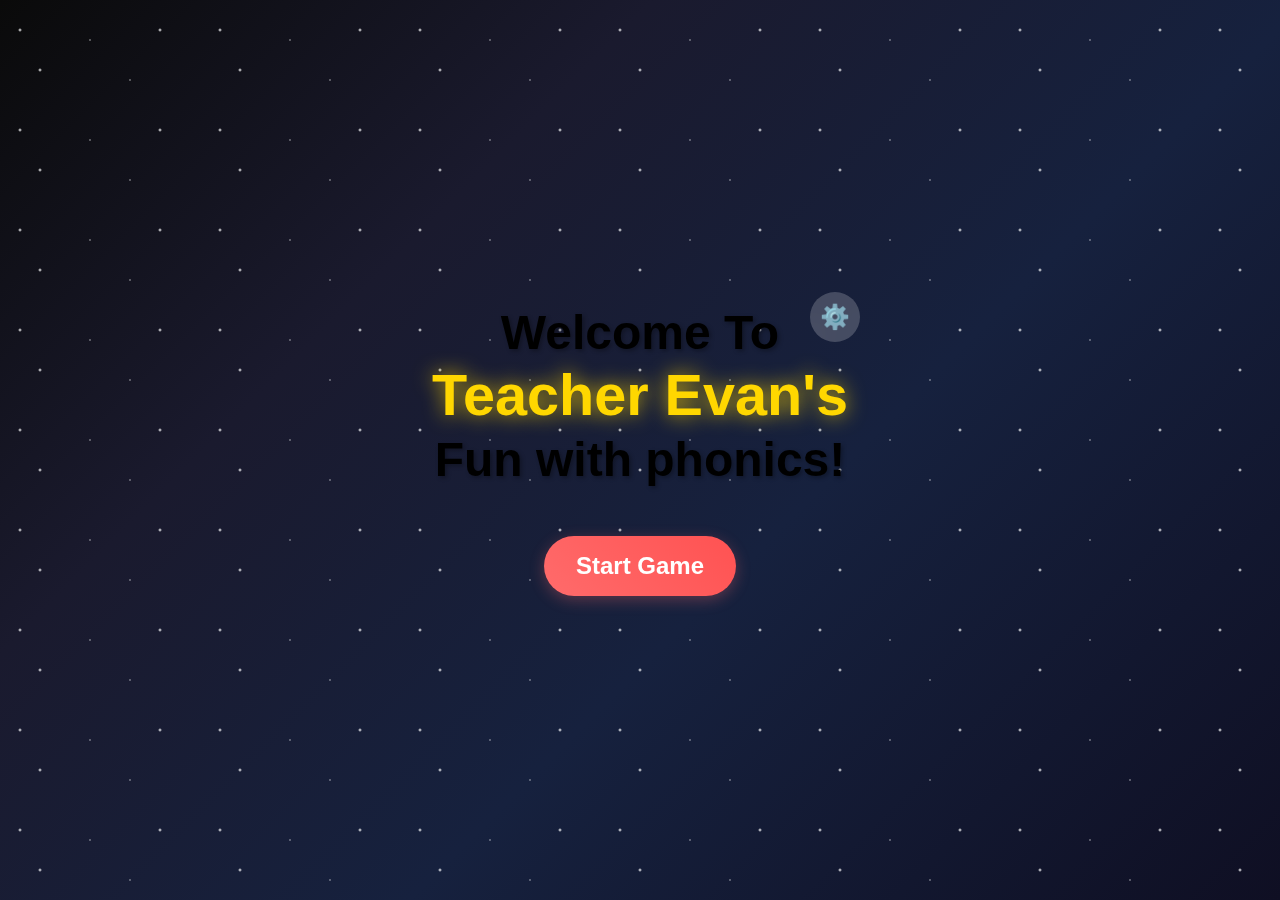
<file: index.html>
<!DOCTYPE html>
<html lang="en">
    <head>
        <meta charset="UTF-8">
        <meta name="viewport"
            content="width=device-width, initial-scale=1.0">
        <title>Phonics Fun - Learn with Teacher Evan</title>
        <meta name="description"
            content="Educational phonics game for learning letters">
        <link rel="stylesheet" href="css/styles.css">
    </head>
    <body>
        <!-- Welcome Screen -->
        <main id="welcome-screen" class="screen active">
            <div class="welcome-background">
                <div class="welcome-stars"></div>
                <div class="welcome-planets"></div>
                <div class="welcome-asteroids"></div>
            </div>
            <div class="welcome-container">
                <h1 id="welcome-title" class="pulsating-text">
                    <span class="welcome-to">Welcome To</span>
                    <span id="teacher-evan" class="teacher-name">Teacher
                        Evan's</span>
                    <span class="fun-with">Fun with phonics!</span>
                </h1>
                <button id="start-game-btn" class="primary-button">Start
                    Game</button>
                <div class="settings-container">
                    <button id="settings-btn"
                        class="settings-button">⚙️</button>
                </div>
            </div>
        </main>

        <!-- Level Select Screen -->
        <main id="level-select-screen" class="screen">
            <div class="level-select-container">
                <h2 class="level-select-heading">Select a letter to play
                    with!</h2>
                <div class="letter-grid" id="letter-grid">
                    <!-- Letters A-Z will be generated dynamically -->
                    <button class="letter" data-letter="A">A</button>
                    <button class="letter" data-letter="B">B</button>
                </div>
            </div>
        </main>

        <!-- Gameplay Screen -->
        <main id="gameplay-screen" class="screen">
            <div class="gameplay-container">
                <div class="galaxy-background"></div>
                <div class="game-area">
                    <div class="planets-container">
                        <!-- Planets will be generated dynamically -->
                    </div>
                    <div class="asteroids-container">
                        <!-- Asteroids will be generated dynamically -->
                    </div>
                    <div class="explosions-container">
                        <!-- Explosions will be generated dynamically -->
                    </div>
                    <div class="word-background">
                        <!-- Word images will be shown here -->
                    </div>
                </div>
                <div class="game-ui">
                    <div class="progress-bar">
                        <div class="progress-fill" id="progress-fill"></div>
                    </div>
                    <div class="score-display">
                        <span id="hits-counter">0</span> / 5 hits
                    </div>
                </div>
            </div>
        </main>

        <!-- Ready Overlay -->
        <div id="ready-overlay" class="overlay hidden">
            <div class="overlay-content">
                <h2 class="ready-text">READY??!!</h2>
                <div class="loading-spinner"></div>
            </div>
        </div>

        <!-- Settings Panel -->
        <div id="settings-panel" class="settings-panel hidden">
            <div class="settings-content">
                <h3>Settings</h3>
                <div class="setting-row">
                    <label for="music-volume">Music Volume:</label>
                    <input type="range" id="music-volume" min="0" max="100"
                        value="50" aria-label="Music volume slider">
                    <span id="music-volume-display">50%</span>
                </div>
                <div class="setting-row">
                    <label for="effects-volume">Sound Effects:</label>
                    <input type="range" id="effects-volume" min="0" max="100"
                        value="70" aria-label="Sound effects volume slider">
                    <span id="effects-volume-display">70%</span>
                </div>
                <div class="setting-row">
                    <label>Audio Priority:</label>
                    <div class="audio-priority-controls">
                        <div>
                            <input type="checkbox" id="high-priority-audio"
                                checked>
                            <label for="high-priority-audio">Learning Sounds
                                (Voice & Phoneme)</label>
                        </div>
                        <div>
                            <input type="checkbox" id="medium-priority-audio"
                                checked>
                            <label for="medium-priority-audio">Game Sounds
                                (Explosion & Celebration)</label>
                        </div>
                        <div>
                            <input type="checkbox" id="low-priority-audio">
                            <label for="low-priority-audio">Background Music
                                (2.5MB)</label>
                        </div>
                    </div>
                </div>
                <div class="setting-row">
                    <label for="voice-template-select">Voice Template:</label>
                    <select id="voice-template-select"
                        aria-label="Select voice template">
                        <option value="american-female">American Female</option>
                    </select>
                    <button id="preview-voice" class="preview-button">🔊
                        Preview</button>
                </div>
                <div class="setting-row">
                    <label>Mute All:</label>
                    <button id="mute-toggle" class="toggle-button">🔊</button>
                </div>
                <button id="close-settings" class="close-button">×</button>
            </div>
        </div>

        <!-- Coming Soon Popup -->
        <div id="coming-soon-popup" class="popup hidden">
            <div class="popup-content wood-style">
                <h3>COMING SOON!</h3>
                <button id="close-popup" class="close-button">×</button>
            </div>
        </div>

        <!-- Level Complete Popup -->
        <div id="level-complete-popup" class="popup hidden">
            <div class="popup-content celebration">
                <h2>Level Complete!</h2>
                <div class="popup-buttons">
                    <button id="next-level-btn" class="primary-button">Next
                        Level</button>
                    <button id="exit-btn" class="secondary-button">Exit</button>
                </div>
            </div>
        </div>

        <!-- Audio Elements -->
        <audio id="background-music" loop preload="auto">
            <source src="Assets/sounds/background-music.wav" type="audio/wav">
            <source src="Assets/sounds/background-music.mp3" type="audio/mpeg">
        </audio>

        <audio id="explosion-sound" preload="auto">
            <source src="Assets/sounds/explosion.wav" type="audio/wav">
            <source src="Assets/sounds/explosion.mp3" type="audio/mpeg">
        </audio>

        <audio id="phoneme-sound" preload="auto">
            <source src="Assets/sounds/phoneme-g.wav" type="audio/wav">
            <source src="Assets/sounds/phoneme-g.mp3" type="audio/mpeg">
        </audio>

        <audio id="celebration-sound" preload="auto">
            <source src="Assets/sounds/celebration.wav" type="audio/wav">
            <source src="Assets/sounds/celebration.mp3" type="audio/mpeg">
        </audio>

        <!-- Voice Messages -->
        <audio id="voice-girl" preload="auto">
            <source src="Assets/sounds/voices/american-female/voice-girl.wav"
                type="audio/wav">
            <source src="Assets/sounds/voice-girl.mp3" type="audio/mpeg">
        </audio>
        <audio id="voice-grandpa" preload="auto">
            <source src="Assets/sounds/voices/american-female/voice-grandpa.wav"
                type="audio/wav">
            <source src="Assets/sounds/voice-grandpa.mp3" type="audio/mpeg">
        </audio>

        <!-- Game scripts -->
        <script src="js/android-benq-init.js"></script>
        <script src="js/event-bus.js"></script>
        <script src="js/audio-manager.js"></script>
        <script src="js/event-manager.js"></script>
        <script src="js/collision-manager.js"></script>
        <script src="js/particles.js"></script>
        <script src="js/main.js"></script>
    </body>
</html>
</file>
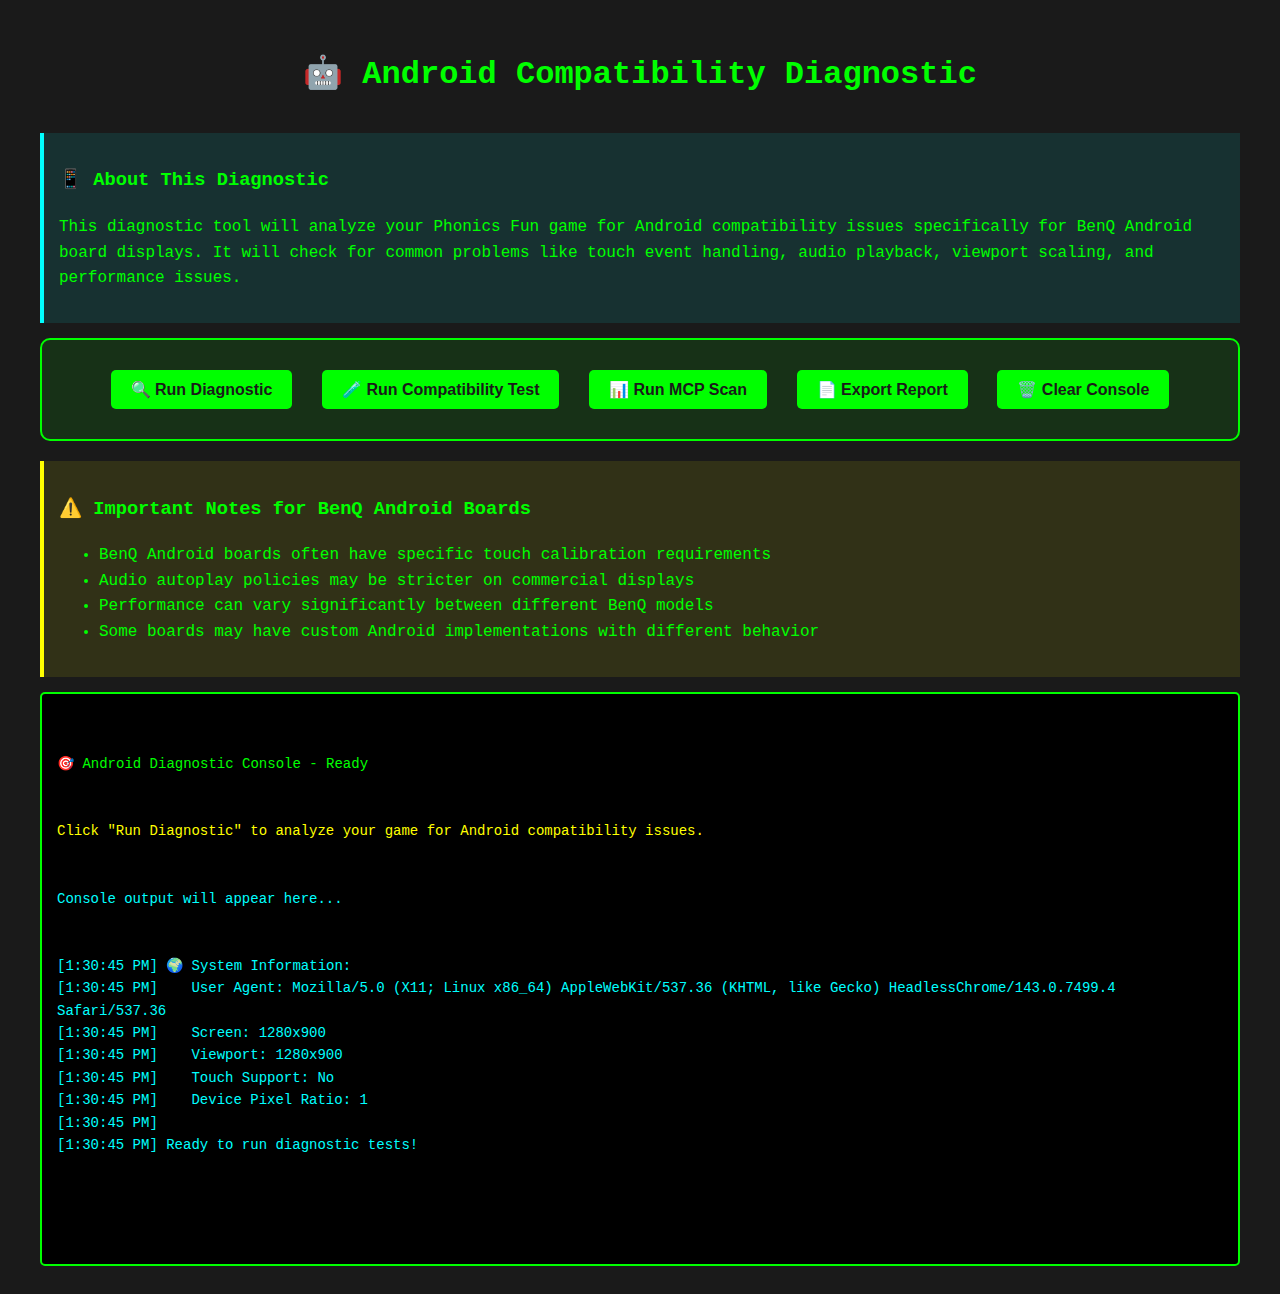
<file: android-diagnostic-runner.html>
<!DOCTYPE html>
<html lang="en">
<head>
    <meta charset="UTF-8">
    <meta name="viewport" content="width=device-width, initial-scale=1.0, user-scalable=no">
    <title>Phonics Fun - Android Diagnostic Runner</title>
    <style>
        body {
            font-family: 'Courier New', monospace;
            background: #1a1a1a;
            color: #00ff00;
            padding: 20px;
            line-height: 1.6;
        }
        
        .container {
            max-width: 1200px;
            margin: 0 auto;
        }
        
        h1 {
            color: #00ff00;
            text-align: center;
            font-size: 2rem;
            margin-bottom: 2rem;
        }
        
        .diagnostic-controls {
            background: rgba(0, 255, 0, 0.1);
            border: 2px solid #00ff00;
            border-radius: 10px;
            padding: 20px;
            margin-bottom: 20px;
            text-align: center;
        }
        
        .btn {
            background: #00ff00;
            color: #1a1a1a;
            border: none;
            padding: 10px 20px;
            margin: 10px;
            border-radius: 5px;
            cursor: pointer;
            font-size: 1rem;
            font-weight: bold;
        }
        
        .btn:hover {
            background: #00cc00;
        }
        
        .console-output {
            background: #000;
            border: 2px solid #00ff00;
            border-radius: 5px;
            padding: 15px;
            height: 60vh;
            overflow-y: auto;
            font-family: 'Courier New', monospace;
            font-size: 14px;
            white-space: pre-wrap;
        }
        
        .info {
            background: rgba(0, 255, 255, 0.1);
            border-left: 4px solid #00ffff;
            padding: 15px;
            margin: 15px 0;
        }
        
        .warning {
            background: rgba(255, 255, 0, 0.1);
            border-left: 4px solid #ffff00;
            padding: 15px;
            margin: 15px 0;
        }
        
        .error {
            background: rgba(255, 0, 0, 0.1);
            border-left: 4px solid #ff0000;
            padding: 15px;
            margin: 15px 0;
        }
    </style>
</head>
<body>
    <div class="container">
        <h1>🤖 Android Compatibility Diagnostic</h1>
        
        <div class="info">
            <h3>📱 About This Diagnostic</h3>
            <p>This diagnostic tool will analyze your Phonics Fun game for Android compatibility issues specifically for BenQ Android board displays. It will check for common problems like touch event handling, audio playback, viewport scaling, and performance issues.</p>
        </div>
        
        <div class="diagnostic-controls">
            <button class="btn" onclick="runDiagnostic()">🔍 Run Diagnostic</button>
            <button class="btn" onclick="runCompatibilityTest()">🧪 Run Compatibility Test</button>
            <button class="btn" onclick="runMCPScan()">📊 Run MCP Scan</button>
            <button class="btn" onclick="exportReport()">📄 Export Report</button>
            <button class="btn" onclick="clearConsole()">🗑️ Clear Console</button>
        </div>
        
        <div class="warning">
            <h3>⚠️ Important Notes for BenQ Android Boards</h3>
            <ul>
                <li>BenQ Android boards often have specific touch calibration requirements</li>
                <li>Audio autoplay policies may be stricter on commercial displays</li>
                <li>Performance can vary significantly between different BenQ models</li>
                <li>Some boards may have custom Android implementations with different behavior</li>
            </ul>
        </div>
        
        <div class="console-output" id="console-output">
            <div style="color: #00ff00;">🎯 Android Diagnostic Console - Ready</div>
            <div style="color: #ffff00;">Click "Run Diagnostic" to analyze your game for Android compatibility issues.</div>
            <div style="color: #00ffff;">Console output will appear here...</div>
        </div>
    </div>

    <!-- Include the diagnostic scripts -->
    <script src="js/android-diagnostic.js"></script>
    <script src="js/mcp-audio.js"></script>
    <script src="js/mcp-perf.js"></script>
    <script src="js/mcp-touch.js"></script>
    <script src="js/mcp-controller.js"></script>
    
    <script>
        let diagnosticInstance = null;
        let mcpController = null;
        let originalConsoleLog = console.log;
        let originalConsoleError = console.error;
        let originalConsoleWarn = console.warn;
        
        // Override console methods to capture output
        function setupConsoleCapture() {
            console.log = function(...args) {
                originalConsoleLog.apply(console, args);
                appendToConsole(args.join(' '), 'log');
            };
            
            console.error = function(...args) {
                originalConsoleError.apply(console, args);
                appendToConsole(args.join(' '), 'error');
            };
            
            console.warn = function(...args) {
                originalConsoleWarn.apply(console, args);
                appendToConsole(args.join(' '), 'warn');
            };
        }
        
        function appendToConsole(message, type = 'log') {
            const consoleOutput = document.getElementById('console-output');
            const timestamp = new Date().toLocaleTimeString();
            
            let color = '#00ff00';
            if (type === 'error') color = '#ff0000';
            if (type === 'warn') color = '#ffff00';
            if (type === 'info') color = '#00ffff';
            
            const messageDiv = document.createElement('div');
            messageDiv.style.color = color;
            messageDiv.textContent = `[${timestamp}] ${message}`;
            
            consoleOutput.appendChild(messageDiv);
            consoleOutput.scrollTop = consoleOutput.scrollHeight;
        }
        
        function runDiagnostic() {
            clearConsole();
            appendToConsole('🔍 Starting Android Compatibility Diagnostic...', 'info');
            
            setTimeout(() => {
                diagnosticInstance = new AndroidCompatibilityDiagnostic();
            }, 100);
        }
        
        function runCompatibilityTest() {
            const testUrl = 'android-compatibility-test.html';
            appendToConsole(`🧪 Opening compatibility test: ${testUrl}`, 'info');
            window.open(testUrl, '_blank');
        }
        
        function exportReport() {
            if (diagnosticInstance) {
                diagnosticInstance.exportDetailedReport();
                appendToConsole('📄 Detailed report exported as JSON file', 'info');
            } else if (mcpController) {
                mcpController.exportResults();
                appendToConsole('📄 MCP report exported as JSON file', 'info');
            } else {
                appendToConsole('❌ No diagnostic data available. Run diagnostic or MCP scan first.', 'error');
            }
        }
        
        function clearConsole() {
            const consoleOutput = document.getElementById('console-output');
            consoleOutput.innerHTML = '<div style="color: #00ff00;">🎯 Console cleared</div>';
        }
        
        function runMCPScan() {
            clearConsole();
            appendToConsole('📊 Starting MCP Diagnostic Scan...', 'info');
            appendToConsole('⚙️ Initializing MCP diagnostic tools...', 'info');
            
            setTimeout(async () => {
                mcpController = new MCPDiagnosticController();
                const initSuccess = mcpController.initialize();
                
                if (initSuccess) {
                    appendToConsole('✅ MCP diagnostic tools initialized successfully', 'info');
                    appendToConsole('🔍 Running comprehensive MCP scan...', 'info');
                    
                    try {
                        const results = await mcpController.startScan();
                        appendToConsole(`✅ MCP scan complete: ${results.overall.compatibilityScore}/100 (${results.overall.compatibilityRating})`, 'info');
                        
                        // Display scores
                        for (const [key, score] of Object.entries(results.overall.scores)) {
                            appendToConsole(`   ${key.toUpperCase()}: ${score}/100`, 'info');
                        }
                        
                        // Display top recommendations
                        appendToConsole('📋 Top Recommendations:', 'info');
                        results.overall.recommendations
                            .filter(rec => rec.severity === 'critical' || rec.severity === 'high')
                            .slice(0, 3)
                            .forEach(rec => {
                                appendToConsole(`   ${rec.severity.toUpperCase()}: ${rec.message}`, rec.severity === 'critical' ? 'error' : 'warn');
                                appendToConsole(`   Solution: ${rec.solution}`, 'info');
                            });
                        
                        // Create visual report
                        const reportContainer = document.createElement('div');
                        reportContainer.className = 'report-container';
                        document.body.appendChild(reportContainer);
                        
                        mcpController.createVisualReport(reportContainer);
                        appendToConsole('📊 Visual report created below console', 'info');
                        
                    } catch (error) {
                        appendToConsole(`❌ MCP scan failed: ${error.message}`, 'error');
                    }
                } else {
                    appendToConsole('❌ Failed to initialize MCP diagnostic tools', 'error');
                }
            }, 100);
        }
        
        // Initialize console capture
        setupConsoleCapture();
        
        // Add some initial system info
        window.addEventListener('load', () => {
            appendToConsole('🌍 System Information:', 'info');
            appendToConsole(`   User Agent: ${navigator.userAgent}`, 'info');
            appendToConsole(`   Screen: ${screen.width}x${screen.height}`, 'info');
            appendToConsole(`   Viewport: ${window.innerWidth}x${window.innerHeight}`, 'info');
            appendToConsole(`   Touch Support: ${('ontouchstart' in window) ? 'Yes' : 'No'}`, 'info');
            appendToConsole(`   Device Pixel Ratio: ${window.devicePixelRatio || 1}`, 'info');
            appendToConsole('', 'info');
            appendToConsole('Ready to run diagnostic tests!', 'info');
        });
    </script>
</body>
</html>
</file>
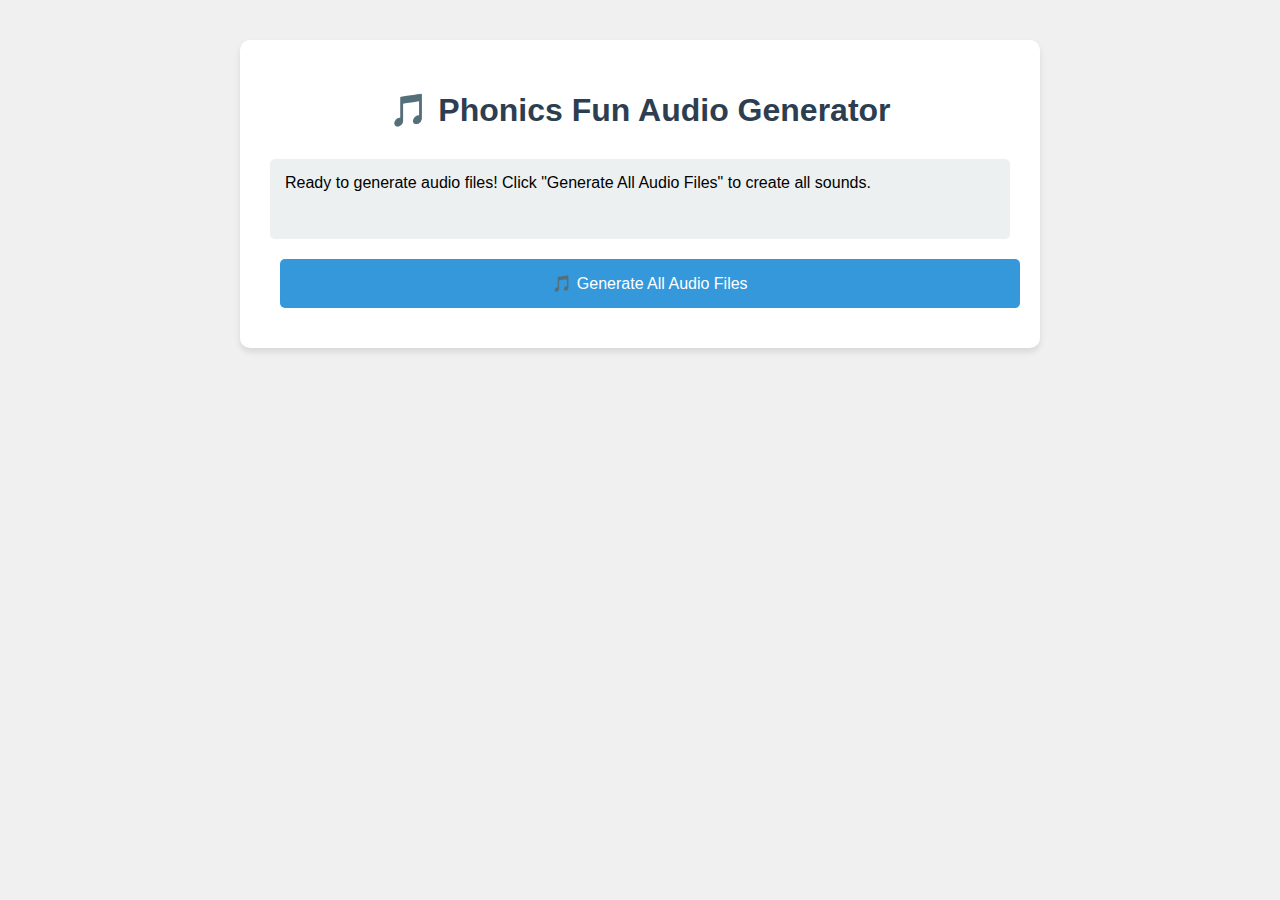
<file: generate-audio.html>
<!DOCTYPE html>
<html lang="en">
<head>
    <meta charset="UTF-8">
    <meta name="viewport" content="width=device-width, initial-scale=1.0">
    <title>Phonics Fun - Audio Generator</title>
    <style>
        body {
            font-family: Arial, sans-serif;
            max-width: 800px;
            margin: 20px auto;
            padding: 20px;
            background: #f0f0f0;
        }
        .container {
            background: white;
            padding: 30px;
            border-radius: 10px;
            box-shadow: 0 4px 6px rgba(0,0,0,0.1);
        }
        h1 {
            color: #2c3e50;
            text-align: center;
            margin-bottom: 30px;
        }
        .generate-btn {
            background: #3498db;
            color: white;
            padding: 15px 30px;
            border: none;
            border-radius: 5px;
            cursor: pointer;
            font-size: 16px;
            margin: 10px;
            display: block;
            width: 100%;
        }
        .generate-btn:hover {
            background: #2980b9;
        }
        .status {
            margin: 20px 0;
            padding: 15px;
            border-radius: 5px;
            background: #ecf0f1;
            min-height: 50px;
        }
        .success {
            background: #d5f4e6;
            color: #27ae60;
        }
        .error {
            background: #fadbd8;
            color: #e74c3c;
        }
        .progress {
            background: #fff3cd;
            color: #856404;
        }
        audio {
            width: 100%;
            margin: 10px 0;
        }
        .audio-controls {
            margin: 20px 0;
        }
        .download-section {
            margin: 20px 0;
            padding: 15px;
            background: #f8f9fa;
            border-radius: 5px;
        }
    </style>
</head>
<body>
    <div class="container">
        <h1>🎵 Phonics Fun Audio Generator</h1>
        
        <div class="status" id="status">
            Ready to generate audio files! Click "Generate All Audio Files" to create all sounds.
        </div>
        
        <button class="generate-btn" onclick="generateAllAudioFiles()">
            🎵 Generate All Audio Files
        </button>
        
        <div class="audio-controls" id="audioControls" style="display: none;">
            <h3>Generated Audio Files:</h3>
            <div id="audioList"></div>
        </div>
        
        <div class="download-section" id="downloadSection" style="display: none;">
            <h3>Download Instructions:</h3>
            <p>1. Right-click on each audio player above and select "Save audio as..."</p>
            <p>2. Save the files to: <strong>assets/sounds/</strong></p>
            <p>3. Use the exact filenames shown</p>
        </div>
    </div>

    <script>
        let audioContext;
        let generatedAudioFiles = [];
        
        function initAudioContext() {
            if (!audioContext) {
                audioContext = new (window.AudioContext || window.webkitAudioContext)();
            }
            return audioContext;
        }
        
        function updateStatus(message, type = 'progress') {
            const statusDiv = document.getElementById('status');
            statusDiv.textContent = message;
            statusDiv.className = `status ${type}`;
        }
        
        function createAudioElement(buffer, filename, description) {
            const audioList = document.getElementById('audioList');
            
            // Convert buffer to blob
            const blob = bufferToBlob(buffer);
            const url = URL.createObjectURL(blob);
            
            const audioContainer = document.createElement('div');
            audioContainer.innerHTML = `
                <h4>${description}</h4>
                <p><strong>Filename:</strong> ${filename}</p>
                <audio controls>
                    <source src="${url}" type="audio/wav">
                    Your browser does not support the audio element.
                </audio>
            `;
            
            audioList.appendChild(audioContainer);
            
            // Store for cleanup
            generatedAudioFiles.push({ url, filename, description });
        }
        
        function bufferToBlob(buffer) {
            const length = buffer.length;
            const arrayBuffer = new ArrayBuffer(44 + length * 2);
            const view = new DataView(arrayBuffer);
            
            // WAV header
            const writeString = (offset, string) => {
                for (let i = 0; i < string.length; i++) {
                    view.setUint8(offset + i, string.charCodeAt(i));
                }
            };
            
            writeString(0, 'RIFF');
            view.setUint32(4, 36 + length * 2, true);
            writeString(8, 'WAVE');
            writeString(12, 'fmt ');
            view.setUint32(16, 16, true);
            view.setUint16(20, 1, true);
            view.setUint16(22, 1, true);
            view.setUint32(24, audioContext.sampleRate, true);
            view.setUint32(28, audioContext.sampleRate * 2, true);
            view.setUint16(32, 2, true);
            view.setUint16(34, 16, true);
            writeString(36, 'data');
            view.setUint32(40, length * 2, true);
            
            // Convert float32 to int16
            const data = buffer.getChannelData(0);
            let offset = 44;
            for (let i = 0; i < length; i++) {
                const sample = Math.max(-1, Math.min(1, data[i]));
                view.setInt16(offset, sample < 0 ? sample * 0x8000 : sample * 0x7FFF, true);
                offset += 2;
            }
            
            return new Blob([arrayBuffer], { type: 'audio/wav' });
        }
        
        function generatePhonemeG() {
            const context = initAudioContext();
            const duration = 0.6;
            const sampleRate = context.sampleRate;
            const buffer = context.createBuffer(1, duration * sampleRate, sampleRate);
            const data = buffer.getChannelData(0);
            
            // Enhanced G phoneme with formant frequencies
            const fundamental = 120;    // Low frequency for G
            const formant1 = 700;       // First formant
            const formant2 = 1200;      // Second formant
            const formant3 = 2500;      // Third formant
            
            for (let i = 0; i < buffer.length; i++) {
                const t = i / sampleRate;
                
                // Envelope with natural attack and decay
                const attack = Math.min(1, t * 15);
                const decay = Math.max(0, 1 - Math.pow((t - 0.2) / 0.4, 2));
                const envelope = attack * decay;
                
                // Create complex G sound with multiple formants
                const fund = Math.sin(2 * Math.PI * fundamental * t);
                const form1 = Math.sin(2 * Math.PI * formant1 * t) * 0.4;
                const form2 = Math.sin(2 * Math.PI * formant2 * t) * 0.2;
                const form3 = Math.sin(2 * Math.PI * formant3 * t) * 0.1;
                
                // Add slight noise for realism
                const noise = (Math.random() - 0.5) * 0.05;
                
                data[i] = (fund + form1 + form2 + form3 + noise) * envelope * 0.3;
            }
            
            return buffer;
        }
        
        function generateExplosion() {
            const context = initAudioContext();
            const duration = 1.2;
            const sampleRate = context.sampleRate;
            const buffer = context.createBuffer(1, duration * sampleRate, sampleRate);
            const data = buffer.getChannelData(0);
            
            for (let i = 0; i < buffer.length; i++) {
                const t = i / sampleRate;
                const envelope = Math.exp(-t * 4) * (1 - Math.exp(-t * 20));
                
                // Create explosion with multiple frequency components
                const noise = (Math.random() - 0.5) * 2;
                const lowFreq = Math.sin(2 * Math.PI * 60 * t) * 0.3;
                const midFreq = Math.sin(2 * Math.PI * 200 * t) * 0.2;
                
                data[i] = (noise + lowFreq + midFreq) * envelope * 0.4;
            }
            
            return buffer;
        }
        
        function generateCelebration() {
            const context = initAudioContext();
            const duration = 2.5;
            const sampleRate = context.sampleRate;
            const buffer = context.createBuffer(1, duration * sampleRate, sampleRate);
            const data = buffer.getChannelData(0);
            
            // Happy melody notes (C major scale)
            const notes = [262, 294, 330, 349, 392, 440, 494, 523, 587, 659];
            
            for (let i = 0; i < buffer.length; i++) {
                const t = i / sampleRate;
                const noteIndex = Math.floor(t * 4) % notes.length;
                const frequency = notes[noteIndex];
                
                // Create bell-like sound
                const envelope = Math.exp(-t * 0.5) * Math.sin(t * Math.PI * 2);
                const harmonic1 = Math.sin(2 * Math.PI * frequency * t);
                const harmonic2 = Math.sin(2 * Math.PI * frequency * 2 * t) * 0.3;
                const harmonic3 = Math.sin(2 * Math.PI * frequency * 3 * t) * 0.1;
                
                data[i] = (harmonic1 + harmonic2 + harmonic3) * envelope * 0.25;
            }
            
            return buffer;
        }
        
        function generateVoiceMessage(word) {
            return new Promise((resolve) => {
                if ('speechSynthesis' in window) {
                    const utterance = new SpeechSynthesisUtterance(`G is for ${word}!`);
                    
                    // Optimize for children
                    utterance.rate = 0.8;
                    utterance.pitch = 1.3;
                    utterance.volume = 1.0;
                    
                    // Try to find a female voice
                    const voices = speechSynthesis.getVoices();
                    const femaleVoice = voices.find(voice => 
                        voice.name.toLowerCase().includes('female') ||
                        voice.name.toLowerCase().includes('woman') ||
                        voice.name.toLowerCase().includes('girl') ||
                        (voice.name.toLowerCase().includes('zira') && voice.lang.includes('en'))
                    );
                    
                    if (femaleVoice) {
                        utterance.voice = femaleVoice;
                    }
                    
                    utterance.onend = () => {
                        resolve(true);
                    };
                    
                    utterance.onerror = () => {
                        resolve(false);
                    };
                    
                    speechSynthesis.speak(utterance);
                } else {
                    resolve(false);
                }
            });
        }
        
        async function generateAllAudioFiles() {
            try {
                updateStatus('Initializing audio context...', 'progress');
                const context = initAudioContext();
                
                // Clear previous audio files
                generatedAudioFiles.forEach(file => {
                    URL.revokeObjectURL(file.url);
                });
                generatedAudioFiles = [];
                document.getElementById('audioList').innerHTML = '';
                
                // Generate phoneme G
                updateStatus('Generating G phoneme sound...', 'progress');
                const phonemeBuffer = generatePhonemeG();
                createAudioElement(phonemeBuffer, 'phoneme-g.wav', 'G Phoneme Sound');
                
                // Generate explosion
                updateStatus('Generating explosion sound...', 'progress');
                const explosionBuffer = generateExplosion();
                createAudioElement(explosionBuffer, 'explosion.wav', 'Explosion Sound Effect');
                
                // Generate celebration
                updateStatus('Generating celebration sound...', 'progress');
                const celebrationBuffer = generateCelebration();
                createAudioElement(celebrationBuffer, 'celebration.wav', 'Celebration Sound');
                
                // Generate voice messages
                const words = ['grape', 'goat', 'gold', 'girl', 'grandpa'];
                for (const word of words) {
                    updateStatus(`Generating voice message for "${word}"...`, 'progress');
                    await generateVoiceMessage(word);
                    await new Promise(resolve => setTimeout(resolve, 500)); // Small delay
                }
                
                // Show controls and download section
                document.getElementById('audioControls').style.display = 'block';
                document.getElementById('downloadSection').style.display = 'block';
                
                updateStatus('✅ All audio files generated successfully! Use the audio players above to preview and download.', 'success');
                
                // Add voice message note
                const voiceNote = document.createElement('div');
                voiceNote.innerHTML = `
                    <h4>Voice Messages Note:</h4>
                    <p>Voice messages for words (grape, goat, gold, girl, grandpa) were generated using your browser's speech synthesis. 
                    For better quality, you can use online TTS services or record them manually.</p>
                `;
                document.getElementById('audioList').appendChild(voiceNote);
                
            } catch (error) {
                updateStatus(`Error generating audio files: ${error.message}`, 'error');
                console.error('Audio generation error:', error);
            }
        }
        
        // Initialize speech synthesis voices
        if ('speechSynthesis' in window) {
            speechSynthesis.onvoiceschanged = () => {
                const voices = speechSynthesis.getVoices();
                console.log(`Loaded ${voices.length} voices`);
            };
        }
        
        // Cleanup on page unload
        window.addEventListener('beforeunload', () => {
            generatedAudioFiles.forEach(file => {
                URL.revokeObjectURL(file.url);
            });
        });
    </script>
</body>
</html>
</file>
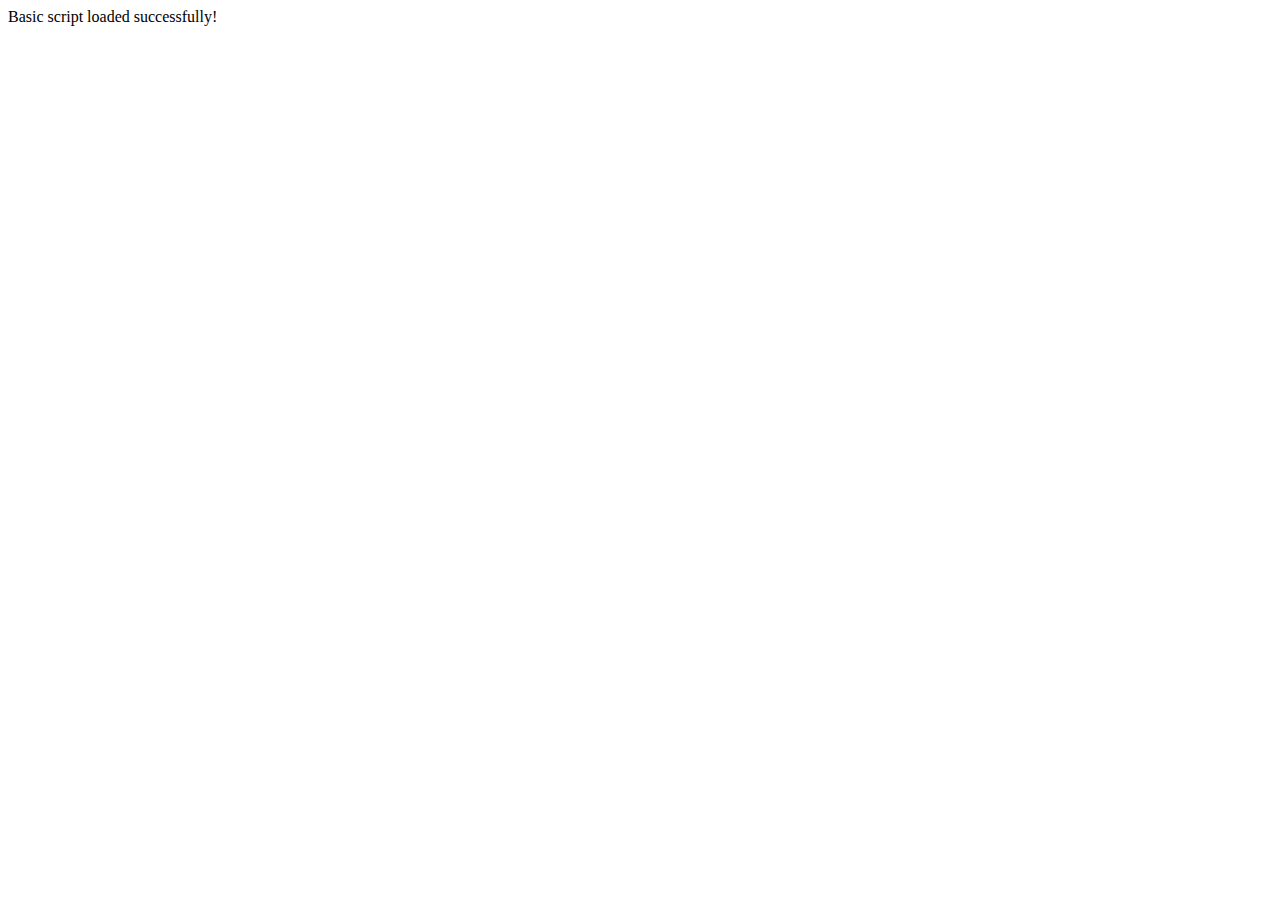
<file: test-basic.html>
<!DOCTYPE html>
<html>
<head>
    <title>Simple Test</title>
</head>
<body>
    <div id="result">Testing...</div>
    <script>
        try {
            console.log('Basic script loading test...');
            document.getElementById('result').textContent = 'Basic script loaded successfully!';
        } catch (e) {
            console.error('Error:', e);
            document.getElementById('result').textContent = 'Error: ' + e.message;
        }
    </script>
</body>
</html>
</file>
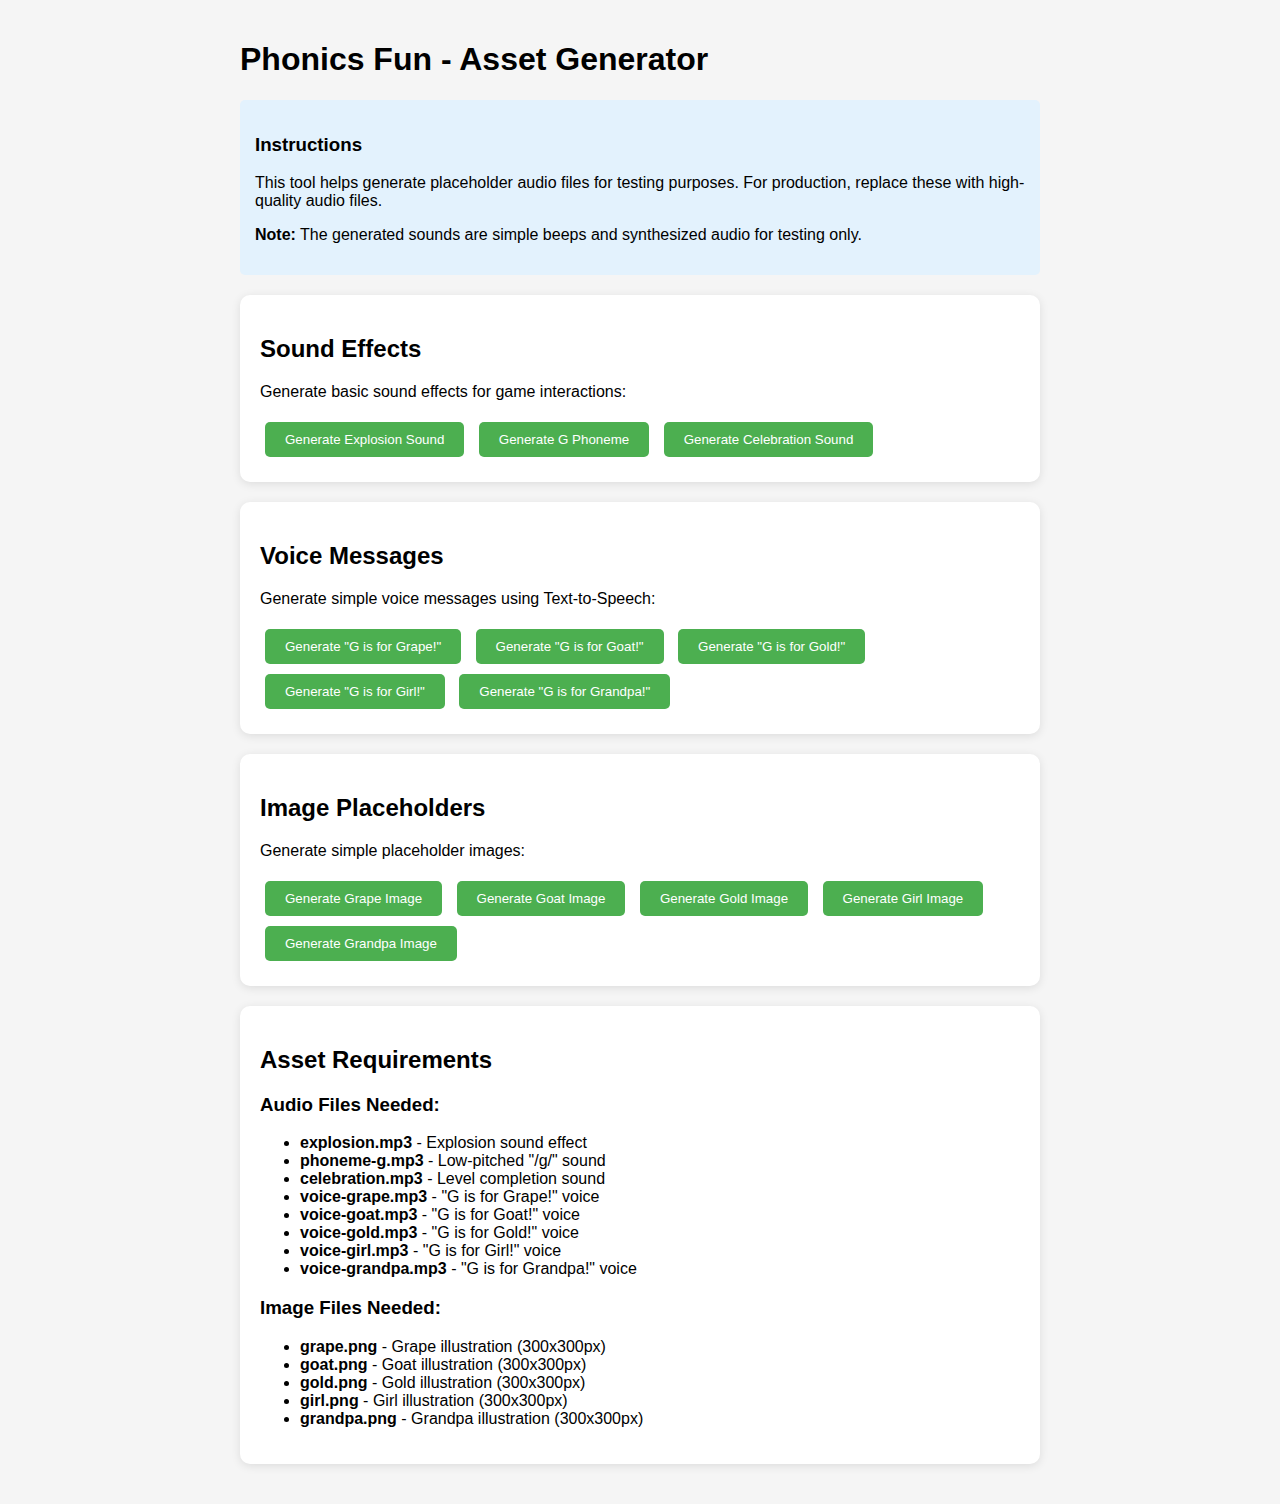
<file: Tests/asset-generator.html>
<!DOCTYPE html>
<html lang="en">
<head>
    <meta charset="UTF-8">
    <meta name="viewport" content="width=device-width, initial-scale=1.0">
    <title>Phonics Fun - Asset Generator</title>
    <style>
        body {
            font-family: Arial, sans-serif;
            max-width: 800px;
            margin: 0 auto;
            padding: 20px;
            background: #f5f5f5;
        }
        .section {
            background: white;
            border-radius: 10px;
            padding: 20px;
            margin: 20px 0;
            box-shadow: 0 2px 10px rgba(0,0,0,0.1);
        }
        .generate-btn {
            background: #4CAF50;
            color: white;
            border: none;
            padding: 10px 20px;
            border-radius: 5px;
            cursor: pointer;
            margin: 5px;
        }
        .generate-btn:hover {
            background: #45a049;
        }
        .audio-preview {
            margin: 10px 0;
            padding: 10px;
            background: #f0f0f0;
            border-radius: 5px;
        }
        .instructions {
            background: #e3f2fd;
            padding: 15px;
            border-radius: 5px;
            margin: 10px 0;
        }
    </style>
</head>
<body>
    <h1>Phonics Fun - Asset Generator</h1>
    
    <div class="instructions">
        <h3>Instructions</h3>
        <p>This tool helps generate placeholder audio files for testing purposes. For production, replace these with high-quality audio files.</p>
        <p><strong>Note:</strong> The generated sounds are simple beeps and synthesized audio for testing only.</p>
    </div>

    <div class="section">
        <h2>Sound Effects</h2>
        <p>Generate basic sound effects for game interactions:</p>
        
        <button class="generate-btn" onclick="generateExplosion()">Generate Explosion Sound</button>
        <button class="generate-btn" onclick="generatePhoneme()">Generate G Phoneme</button>
        <button class="generate-btn" onclick="generateCelebration()">Generate Celebration Sound</button>
        
        <div id="sound-preview"></div>
    </div>

    <div class="section">
        <h2>Voice Messages</h2>
        <p>Generate simple voice messages using Text-to-Speech:</p>
        
        <button class="generate-btn" onclick="generateVoice('grape')">Generate "G is for Grape!"</button>
        <button class="generate-btn" onclick="generateVoice('goat')">Generate "G is for Goat!"</button>
        <button class="generate-btn" onclick="generateVoice('gold')">Generate "G is for Gold!"</button>
        <button class="generate-btn" onclick="generateVoice('girl')">Generate "G is for Girl!"</button>
        <button class="generate-btn" onclick="generateVoice('grandpa')">Generate "G is for Grandpa!"</button>
        
        <div id="voice-preview"></div>
    </div>

    <div class="section">
        <h2>Image Placeholders</h2>
        <p>Generate simple placeholder images:</p>
        
        <button class="generate-btn" onclick="generateImage('grape')">Generate Grape Image</button>
        <button class="generate-btn" onclick="generateImage('goat')">Generate Goat Image</button>
        <button class="generate-btn" onclick="generateImage('gold')">Generate Gold Image</button>
        <button class="generate-btn" onclick="generateImage('girl')">Generate Girl Image</button>
        <button class="generate-btn" onclick="generateImage('grandpa')">Generate Grandpa Image</button>
        
        <div id="image-preview"></div>
    </div>

    <div class="section">
        <h2>Asset Requirements</h2>
        <h3>Audio Files Needed:</h3>
        <ul>
            <li><strong>explosion.mp3</strong> - Explosion sound effect</li>
            <li><strong>phoneme-g.mp3</strong> - Low-pitched "/g/" sound</li>
            <li><strong>celebration.mp3</strong> - Level completion sound</li>
            <li><strong>voice-grape.mp3</strong> - "G is for Grape!" voice</li>
            <li><strong>voice-goat.mp3</strong> - "G is for Goat!" voice</li>
            <li><strong>voice-gold.mp3</strong> - "G is for Gold!" voice</li>
            <li><strong>voice-girl.mp3</strong> - "G is for Girl!" voice</li>
            <li><strong>voice-grandpa.mp3</strong> - "G is for Grandpa!" voice</li>
        </ul>
        
        <h3>Image Files Needed:</h3>
        <ul>
            <li><strong>grape.png</strong> - Grape illustration (300x300px)</li>
            <li><strong>goat.png</strong> - Goat illustration (300x300px)</li>
            <li><strong>gold.png</strong> - Gold illustration (300x300px)</li>
            <li><strong>girl.png</strong> - Girl illustration (300x300px)</li>
            <li><strong>grandpa.png</strong> - Grandpa illustration (300x300px)</li>
        </ul>
    </div>

    <script>
        // Audio context for generating sounds
        let audioContext;
        
        function initAudioContext() {
            if (!audioContext) {
                audioContext = new (window.AudioContext || window.webkitAudioContext)();
            }
            return audioContext;
        }

        function generateExplosion() {
            const context = initAudioContext();
            const duration = 1.0;
            const sampleRate = context.sampleRate;
            const buffer = context.createBuffer(1, duration * sampleRate, sampleRate);
            const data = buffer.getChannelData(0);
            
            // Generate explosion-like noise
            for (let i = 0; i < buffer.length; i++) {
                const t = i / sampleRate;
                const envelope = Math.exp(-t * 5); // Decay envelope
                const noise = (Math.random() - 0.5) * 2; // White noise
                data[i] = noise * envelope * 0.3;
            }
            
            playBuffer(buffer);
            showAudioPreview('Explosion sound generated!');
        }

        function generatePhoneme() {
            const context = initAudioContext();
            const duration = 0.5;
            const sampleRate = context.sampleRate;
            const buffer = context.createBuffer(1, duration * sampleRate, sampleRate);
            const data = buffer.getChannelData(0);
            
            // Generate low-pitched "G" sound (approximation)
            const frequency = 150; // Low frequency for "G"
            for (let i = 0; i < buffer.length; i++) {
                const t = i / sampleRate;
                const envelope = Math.exp(-t * 2);
                data[i] = Math.sin(2 * Math.PI * frequency * t) * envelope * 0.3;
            }
            
            playBuffer(buffer);
            showAudioPreview('G phoneme sound generated!');
        }

        function generateCelebration() {
            const context = initAudioContext();
            const duration = 2.0;
            const sampleRate = context.sampleRate;
            const buffer = context.createBuffer(1, duration * sampleRate, sampleRate);
            const data = buffer.getChannelData(0);
            
            // Generate celebration melody
            const notes = [262, 294, 330, 349, 392, 440, 494, 523]; // C major scale
            for (let i = 0; i < buffer.length; i++) {
                const t = i / sampleRate;
                const noteIndex = Math.floor(t * 4) % notes.length;
                const frequency = notes[noteIndex];
                const envelope = Math.sin(t * Math.PI * 2);
                data[i] = Math.sin(2 * Math.PI * frequency * t) * envelope * 0.2;
            }
            
            playBuffer(buffer);
            showAudioPreview('Celebration sound generated!');
        }

        function generateVoice(word) {
            if ('speechSynthesis' in window) {
                const utterance = new SpeechSynthesisUtterance(`G is for ${word}!`);
                utterance.rate = 0.8;
                utterance.pitch = 1.2;
                utterance.voice = speechSynthesis.getVoices().find(voice => 
                    voice.name.includes('female') || voice.name.includes('Female')
                ) || speechSynthesis.getVoices()[0];
                
                speechSynthesis.speak(utterance);
                showVoicePreview(`Voice message for "${word}" generated!`);
            } else {
                showVoicePreview('Speech synthesis not supported in this browser');
            }
        }

        function generateImage(word) {
            const canvas = document.createElement('canvas');
            canvas.width = 300;
            canvas.height = 300;
            const ctx = canvas.getContext('2d');
            
            // Create gradient background
            const gradient = ctx.createLinearGradient(0, 0, 300, 300);
            gradient.addColorStop(0, '#4CAF50');
            gradient.addColorStop(1, '#45a049');
            ctx.fillStyle = gradient;
            ctx.fillRect(0, 0, 300, 300);
            
            // Draw border
            ctx.strokeStyle = '#333';
            ctx.lineWidth = 5;
            ctx.strokeRect(0, 0, 300, 300);
            
            // Draw text
            ctx.fillStyle = 'white';
            ctx.font = 'bold 48px Arial';
            ctx.textAlign = 'center';
            ctx.fillText(word.toUpperCase(), 150, 120);
            
            // Draw letter G
            ctx.font = 'bold 72px Arial';
            ctx.fillText('G', 150, 200);
            
            // Show preview
            const dataURL = canvas.toDataURL();
            showImagePreview(word, dataURL);
        }

        function playBuffer(buffer) {
            const source = audioContext.createBufferSource();
            source.buffer = buffer;
            source.connect(audioContext.destination);
            source.start();
        }

        function showAudioPreview(message) {
            const preview = document.getElementById('sound-preview');
            preview.innerHTML = `<div class="audio-preview">${message}</div>`;
        }

        function showVoicePreview(message) {
            const preview = document.getElementById('voice-preview');
            preview.innerHTML = `<div class="audio-preview">${message}</div>`;
        }

        function showImagePreview(word, dataURL) {
            const preview = document.getElementById('image-preview');
            preview.innerHTML = `
                <div class="audio-preview">
                    <h4>${word} image generated!</h4>
                    <img src="${dataURL}" alt="${word}" style="max-width: 200px; border-radius: 10px;">
                    <p><small>Right-click and save as ${word}.png</small></p>
                </div>
            `;
        }

        // Initialize audio context on user interaction
        document.addEventListener('click', () => {
            if (!audioContext) {
                initAudioContext();
            }
        });
    </script>
</body>
</html>
</file>
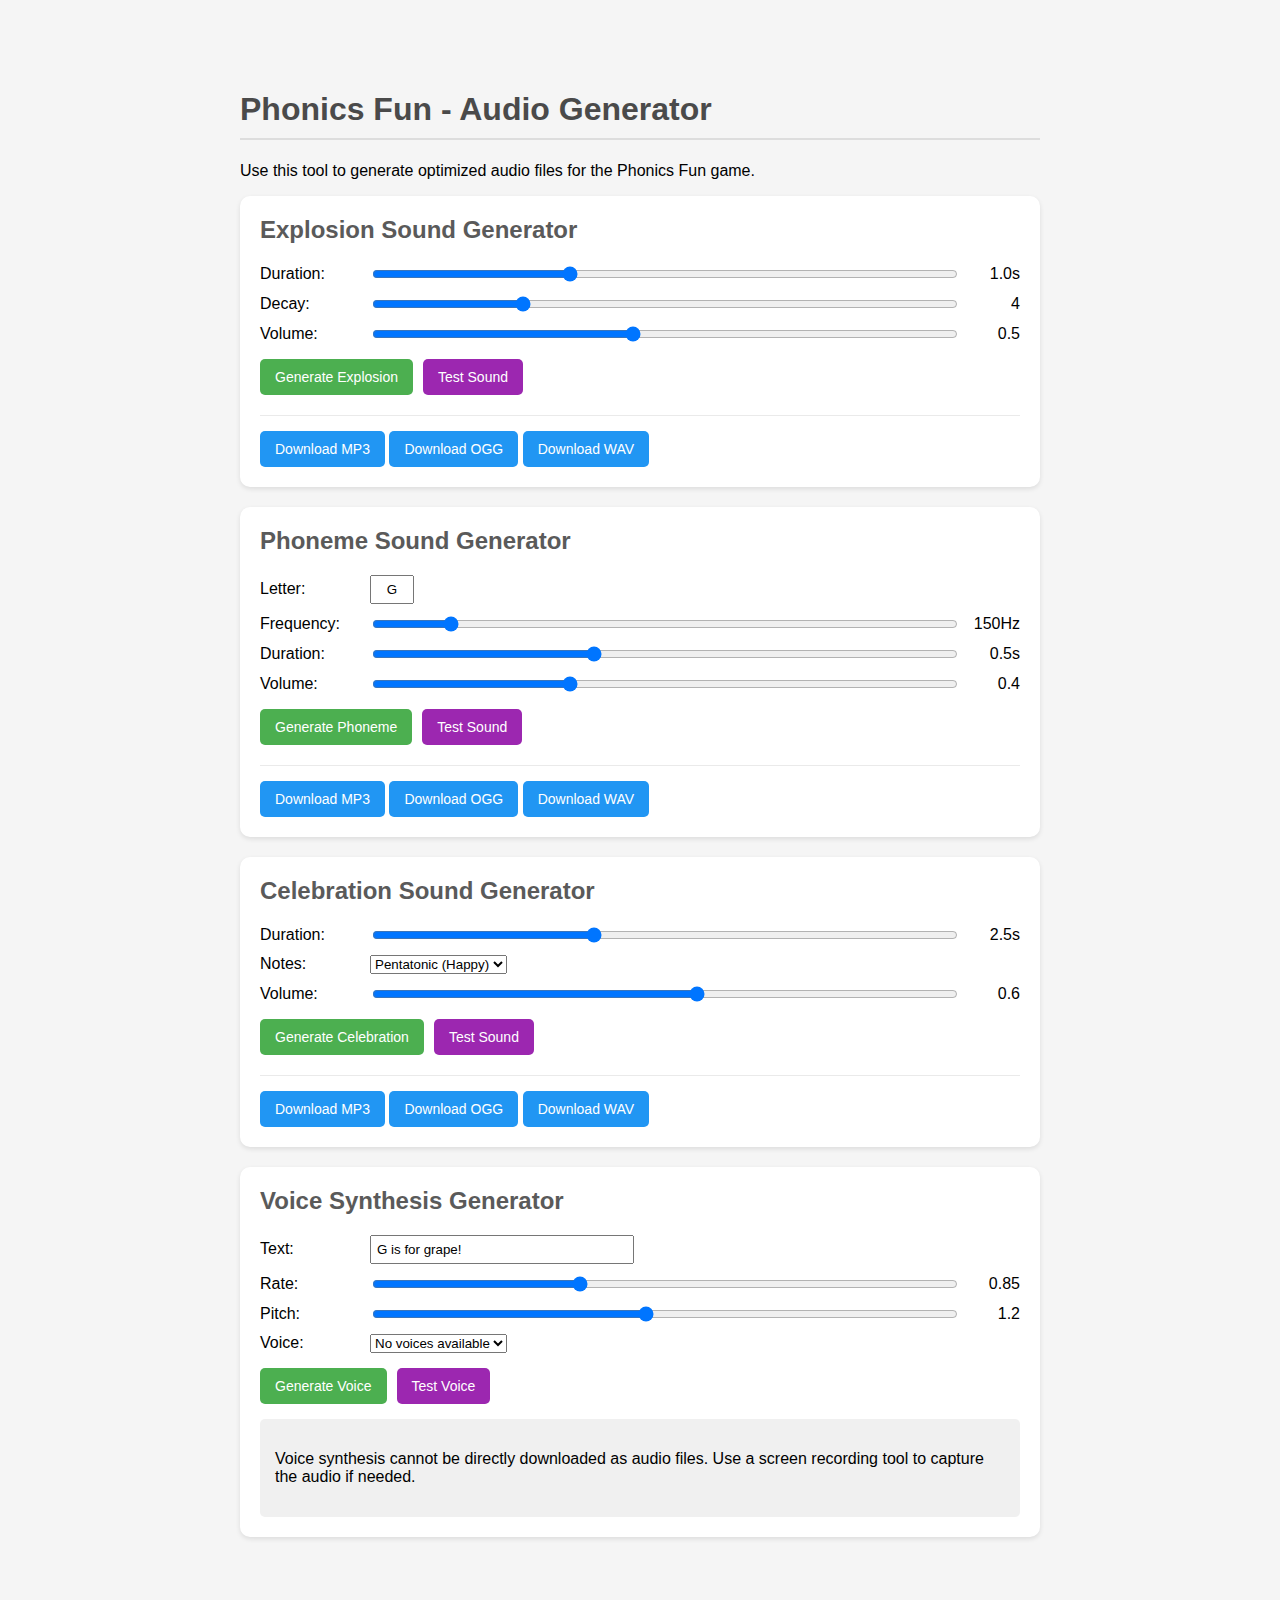
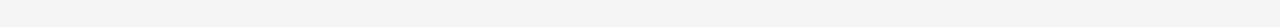
<file: Tests/audio-generator.html>
<!DOCTYPE html>
<html lang="en">
<head>
    <meta charset="UTF-8">
    <meta name="viewport" content="width=device-width, initial-scale=1.0">
    <title>Phonics Fun - Audio Generator</title>
    <style>
        body {
            font-family: Arial, sans-serif;
            max-width: 800px;
            margin: 50px auto;
            padding: 20px;
            background: #f5f5f5;
        }
        .generator-section {
            background: white;
            padding: 20px;
            border-radius: 10px;
            margin-bottom: 20px;
            box-shadow: 0 2px 5px rgba(0,0,0,0.1);
        }
        h1 {
            color: #4a4a4a;
            border-bottom: 2px solid #ddd;
            padding-bottom: 10px;
        }
        h2 {
            color: #5a5a5a;
            margin-top: 0;
        }
        .btn-group {
            display: flex;
            flex-wrap: wrap;
            gap: 10px;
            margin: 15px 0;
        }
        button {
            background: #4CAF50;
            color: white;
            border: none;
            padding: 10px 15px;
            border-radius: 5px;
            cursor: pointer;
            font-size: 14px;
            transition: background 0.3s;
        }
        button:hover {
            background: #388E3C;
        }
        .control-row {
            margin: 10px 0;
            display: flex;
            align-items: center;
            gap: 10px;
        }
        .control-row label {
            min-width: 100px;
            display: inline-block;
        }
        input[type="range"] {
            flex: 1;
        }
        .value-display {
            min-width: 50px;
            text-align: right;
        }
        .output-controls {
            margin-top: 20px;
            padding-top: 15px;
            border-top: 1px solid #eaeaea;
        }
        .download-btn {
            background: #2196F3;
        }
        .download-btn:hover {
            background: #1976D2;
        }
        .clear-btn {
            background: #F44336;
        }
        .clear-btn:hover {
            background: #D32F2F;
        }
        .test-btn {
            background: #9C27B0;
        }
        .test-btn:hover {
            background: #7B1FA2;
        }
        .preview-container {
            margin-top: 15px;
            padding: 15px;
            background: #f0f0f0;
            border-radius: 5px;
        }
    </style>
</head>
<body>
    <h1>Phonics Fun - Audio Generator</h1>
    <p>Use this tool to generate optimized audio files for the Phonics Fun game.</p>
    
    <div class="generator-section">
        <h2>Explosion Sound Generator</h2>
        <div class="control-row">
            <label for="explosion-duration">Duration:</label>
            <input type="range" id="explosion-duration" min="0.5" max="2" step="0.1" value="1.0">
            <span class="value-display" id="explosion-duration-value">1.0s</span>
        </div>
        <div class="control-row">
            <label for="explosion-decay">Decay:</label>
            <input type="range" id="explosion-decay" min="2" max="10" step="0.5" value="4">
            <span class="value-display" id="explosion-decay-value">4</span>
        </div>
        <div class="control-row">
            <label for="explosion-volume">Volume:</label>
            <input type="range" id="explosion-volume" min="0.1" max="1" step="0.05" value="0.5">
            <span class="value-display" id="explosion-volume-value">0.5</span>
        </div>
        
        <div class="btn-group">
            <button onclick="generateExplosion()">Generate Explosion</button>
            <button class="test-btn" onclick="testExplosion()">Test Sound</button>
        </div>
        
        <div class="output-controls">
            <button class="download-btn" onclick="downloadExplosion('mp3')">Download MP3</button>
            <button class="download-btn" onclick="downloadExplosion('ogg')">Download OGG</button>
            <button class="download-btn" onclick="downloadExplosion('wav')">Download WAV</button>
        </div>
    </div>
    
    <div class="generator-section">
        <h2>Phoneme Sound Generator</h2>
        <div class="control-row">
            <label for="phoneme-letter">Letter:</label>
            <input type="text" id="phoneme-letter" value="G" maxlength="1" style="width: 30px; text-align: center; padding: 5px;">
        </div>
        <div class="control-row">
            <label for="phoneme-freq">Frequency:</label>
            <input type="range" id="phoneme-freq" min="100" max="500" step="10" value="150">
            <span class="value-display" id="phoneme-freq-value">150Hz</span>
        </div>
        <div class="control-row">
            <label for="phoneme-duration">Duration:</label>
            <input type="range" id="phoneme-duration" min="0.2" max="1" step="0.05" value="0.5">
            <span class="value-display" id="phoneme-duration-value">0.5s</span>
        </div>
        <div class="control-row">
            <label for="phoneme-volume">Volume:</label>
            <input type="range" id="phoneme-volume" min="0.1" max="1" step="0.05" value="0.4">
            <span class="value-display" id="phoneme-volume-value">0.4</span>
        </div>
        
        <div class="btn-group">
            <button onclick="generatePhoneme()">Generate Phoneme</button>
            <button class="test-btn" onclick="testPhoneme()">Test Sound</button>
        </div>
        
        <div class="output-controls">
            <button class="download-btn" onclick="downloadPhoneme('mp3')">Download MP3</button>
            <button class="download-btn" onclick="downloadPhoneme('ogg')">Download OGG</button>
            <button class="download-btn" onclick="downloadPhoneme('wav')">Download WAV</button>
        </div>
    </div>
    
    <div class="generator-section">
        <h2>Celebration Sound Generator</h2>
        <div class="control-row">
            <label for="celebration-duration">Duration:</label>
            <input type="range" id="celebration-duration" min="1" max="5" step="0.5" value="2.5">
            <span class="value-display" id="celebration-duration-value">2.5s</span>
        </div>
        <div class="control-row">
            <label for="celebration-notes">Notes:</label>
            <select id="celebration-notes">
                <option value="major">Major Scale</option>
                <option value="pentatonic" selected>Pentatonic (Happy)</option>
                <option value="simple">Simple Chime</option>
            </select>
        </div>
        <div class="control-row">
            <label for="celebration-volume">Volume:</label>
            <input type="range" id="celebration-volume" min="0.1" max="1" step="0.05" value="0.6">
            <span class="value-display" id="celebration-volume-value">0.6</span>
        </div>
        
        <div class="btn-group">
            <button onclick="generateCelebration()">Generate Celebration</button>
            <button class="test-btn" onclick="testCelebration()">Test Sound</button>
        </div>
        
        <div class="output-controls">
            <button class="download-btn" onclick="downloadCelebration('mp3')">Download MP3</button>
            <button class="download-btn" onclick="downloadCelebration('ogg')">Download OGG</button>
            <button class="download-btn" onclick="downloadCelebration('wav')">Download WAV</button>
        </div>
    </div>
    
    <div class="generator-section">
        <h2>Voice Synthesis Generator</h2>
        <div class="control-row">
            <label for="voice-text">Text:</label>
            <input type="text" id="voice-text" value="G is for grape!" style="width: 250px; padding: 5px;">
        </div>
        <div class="control-row">
            <label for="voice-rate">Rate:</label>
            <input type="range" id="voice-rate" min="0.5" max="1.5" step="0.05" value="0.85">
            <span class="value-display" id="voice-rate-value">0.85</span>
        </div>
        <div class="control-row">
            <label for="voice-pitch">Pitch:</label>
            <input type="range" id="voice-pitch" min="0.5" max="2" step="0.1" value="1.2">
            <span class="value-display" id="voice-pitch-value">1.2</span>
        </div>
        <div class="control-row">
            <label for="voice-type">Voice:</label>
            <select id="voice-type">
                <!-- Will be populated with available voices -->
                <option value="">Loading voices...</option>
            </select>
        </div>
        
        <div class="btn-group">
            <button onclick="generateVoice()">Generate Voice</button>
            <button class="test-btn" onclick="testVoice()">Test Voice</button>
        </div>
        
        <div class="preview-container">
            <p>Voice synthesis cannot be directly downloaded as audio files. Use a screen recording tool to capture the audio if needed.</p>
        </div>
    </div>

    <script>
        let audioContext;
        let explosionBuffer = null;
        let phonemeBuffer = null;
        let celebrationBuffer = null;
        let voiceSynthesisUtterance = null;
        
        // Initialize audio context
        function initAudio() {
            if (!audioContext) {
                audioContext = new (window.AudioContext || window.webkitAudioContext)();
            }
            return audioContext;
        }
        
        // Helper function to connect value display to sliders
        function setupRangeInput(inputId, valueId, suffix = '') {
            const input = document.getElementById(inputId);
            const valueDisplay = document.getElementById(valueId);
            
            input.addEventListener('input', () => {
                valueDisplay.textContent = input.value + suffix;
            });
        }
        
        // Setup all range inputs
        window.onload = function() {
            setupRangeInput('explosion-duration', 'explosion-duration-value', 's');
            setupRangeInput('explosion-decay', 'explosion-decay-value');
            setupRangeInput('explosion-volume', 'explosion-volume-value');
            
            setupRangeInput('phoneme-freq', 'phoneme-freq-value', 'Hz');
            setupRangeInput('phoneme-duration', 'phoneme-duration-value', 's');
            setupRangeInput('phoneme-volume', 'phoneme-volume-value');
            
            setupRangeInput('celebration-duration', 'celebration-duration-value', 's');
            setupRangeInput('celebration-volume', 'celebration-volume-value');
            
            setupRangeInput('voice-rate', 'voice-rate-value');
            setupRangeInput('voice-pitch', 'voice-pitch-value');
            
            // Populate voice dropdown
            if ('speechSynthesis' in window) {
                // Voice list might not be loaded yet
                speechSynthesis.addEventListener('voiceschanged', populateVoiceList);
                populateVoiceList();
            }
        };
        
        function populateVoiceList() {
            const voices = speechSynthesis.getVoices();
            const select = document.getElementById('voice-type');
            
            // Clear existing options
            select.innerHTML = '';
            
            if (voices.length === 0) {
                const option = document.createElement('option');
                option.textContent = 'No voices available';
                option.value = '';
                select.appendChild(option);
                return;
            }
            
            // Add all available voices
            voices.forEach((voice, index) => {
                const option = document.createElement('option');
                option.textContent = `${voice.name} (${voice.lang})`;
                option.value = index;
                
                // Prefer English voices
                if (voice.lang.startsWith('en-')) {
                    option.selected = true;
                }
                
                select.appendChild(option);
            });
        }
        
        // ================ EXPLOSION SOUND ================
        function generateExplosion() {
            const context = initAudio();
            const duration = parseFloat(document.getElementById('explosion-duration').value);
            const decay = parseFloat(document.getElementById('explosion-decay').value);
            const volume = parseFloat(document.getElementById('explosion-volume').value);
            
            const sampleRate = context.sampleRate;
            const buffer = context.createBuffer(1, duration * sampleRate, sampleRate);
            const data = buffer.getChannelData(0);
            
            for (let i = 0; i < buffer.length; i++) {
                const t = i / sampleRate;
                // Enhanced envelope with faster initial attack and longer decay
                const envelope = Math.exp(-t * decay) * (1 - Math.exp(-t * 30));
                // More complex noise pattern with low frequency bias for richer sound
                const noise = (Math.random() - 0.5) * 2;
                const lowPassNoise = noise * (1 - t * 0.7); // Simple low-pass effect
                data[i] = lowPassNoise * envelope * volume;
            }
            
            explosionBuffer = buffer;
            alert('Explosion sound generated! Use the Test or Download buttons to hear or save it.');
        }
        
        function testExplosion() {
            if (!explosionBuffer) {
                alert('Please generate the explosion sound first.');
                return;
            }
            
            const context = initAudio();
            const compressor = context.createDynamicsCompressor();
            compressor.threshold.value = -24;
            compressor.knee.value = 30;
            compressor.ratio.value = 12;
            compressor.attack.value = 0.003;
            compressor.release.value = 0.25;
            compressor.connect(context.destination);
            
            const source = context.createBufferSource();
            source.buffer = explosionBuffer;
            source.connect(compressor);
            source.start();
        }
        
        function downloadExplosion(format) {
            if (!explosionBuffer) {
                alert('Please generate the explosion sound first.');
                return;
            }
            
            const offlineCtx = new OfflineAudioContext(1, explosionBuffer.length, audioContext.sampleRate);
            const source = offlineCtx.createBufferSource();
            source.buffer = explosionBuffer;
            source.connect(offlineCtx.destination);
            source.start();
            
            offlineCtx.startRendering().then(buffer => {
                const blob = bufferToBlob(buffer, format);
                const url = URL.createObjectURL(blob);
                
                const a = document.createElement('a');
                a.href = url;
                a.download = `explosion.${format}`;
                a.click();
                
                setTimeout(() => URL.revokeObjectURL(url), 100);
            });
        }
        
        // ================ PHONEME SOUND ================
        function generatePhoneme() {
            const context = initAudio();
            const letter = document.getElementById('phoneme-letter').value.toUpperCase() || 'G';
            const frequency = parseFloat(document.getElementById('phoneme-freq').value);
            const duration = parseFloat(document.getElementById('phoneme-duration').value);
            const volume = parseFloat(document.getElementById('phoneme-volume').value);
            
            const sampleRate = context.sampleRate;
            const buffer = context.createBuffer(1, duration * sampleRate, sampleRate);
            const data = buffer.getChannelData(0);
            
            // Calculate formants based on letter
            // For G, we'll use default values
            const fundamental = frequency;
            const formant1 = 700;
            const formant2 = 1700;
            
            for (let i = 0; i < buffer.length; i++) {
                const t = i / sampleRate;
                // Better envelope with attack and decay phases
                const attack = Math.min(1, t * 10); // Fast 0.1s attack
                const decay = Math.max(0, 1 - (t - 0.3) * 3); // Decay starting at 0.3s
                const envelope = attack * decay;
                
                // Combine fundamental with formants for more natural vowel sound
                const fundamental_wave = Math.sin(2 * Math.PI * fundamental * t);
                const formant1_wave = Math.sin(2 * Math.PI * formant1 * t) * 0.3;
                const formant2_wave = Math.sin(2 * Math.PI * formant2 * t) * 0.15;
                
                data[i] = (fundamental_wave + formant1_wave + formant2_wave) * envelope * volume;
            }
            
            phonemeBuffer = buffer;
            alert(`Phoneme sound for letter "${letter}" generated! Use the Test or Download buttons to hear or save it.`);
        }
        
        function testPhoneme() {
            if (!phonemeBuffer) {
                alert('Please generate the phoneme sound first.');
                return;
            }
            
            const context = initAudio();
            
            // Add a slight reverb effect for more natural sound
            const convolver = context.createConvolver();
            const reverbBuffer = createReverbBuffer(context, 0.2, 0.1);
            convolver.buffer = reverbBuffer;
            
            const gainNode = context.createGain();
            gainNode.gain.value = 0.9;
            
            const source = context.createBufferSource();
            source.buffer = phonemeBuffer;
            source.connect(gainNode);
            
            // Split the signal - some direct, some with reverb
            gainNode.connect(context.destination);
            gainNode.connect(convolver);
            convolver.connect(context.destination);
            
            source.start();
        }
        
        function downloadPhoneme(format) {
            if (!phonemeBuffer) {
                alert('Please generate the phoneme sound first.');
                return;
            }
            
            const letter = document.getElementById('phoneme-letter').value.toUpperCase() || 'G';
            
            const offlineCtx = new OfflineAudioContext(1, phonemeBuffer.length, audioContext.sampleRate);
            const source = offlineCtx.createBufferSource();
            source.buffer = phonemeBuffer;
            source.connect(offlineCtx.destination);
            source.start();
            
            offlineCtx.startRendering().then(buffer => {
                const blob = bufferToBlob(buffer, format);
                const url = URL.createObjectURL(blob);
                
                const a = document.createElement('a');
                a.href = url;
                a.download = `phoneme-${letter.toLowerCase()}.${format}`;
                a.click();
                
                setTimeout(() => URL.revokeObjectURL(url), 100);
            });
        }
        
        // ================ CELEBRATION SOUND ================
        function generateCelebration() {
            const context = initAudio();
            const duration = parseFloat(document.getElementById('celebration-duration').value);
            const noteType = document.getElementById('celebration-notes').value;
            const volume = parseFloat(document.getElementById('celebration-volume').value);
            
            const sampleRate = context.sampleRate;
            const buffer = context.createBuffer(2, duration * sampleRate, sampleRate);
            const leftChannel = buffer.getChannelData(0);
            const rightChannel = buffer.getChannelData(1);
            
            // Define notes based on selected type
            let notes;
            switch (noteType) {
                case 'major':
                    notes = [261.63, 293.66, 329.63, 349.23, 392.00, 440.00, 493.88, 523.25]; // C Major scale
                    break;
                case 'pentatonic':
                    notes = [261.63, 293.66, 329.63, 392.00, 440.00, 523.25]; // C Major pentatonic
                    break;
                case 'simple':
                    notes = [523.25, 659.25, 783.99]; // C5, E5, G5 (simple chord)
                    break;
                default:
                    notes = [261.63, 293.66, 329.63, 392.00, 440.00, 523.25]; // Default to pentatonic
            }
            
            // Calculate note durations and intervals
            const totalNotes = noteType === 'simple' ? 3 : 8;
            const noteDuration = duration / totalNotes;
            
            // Generate the notes sequentially
            for (let i = 0; i < buffer.length; i++) {
                const t = i / sampleRate;
                let sample = 0;
                
                if (noteType === 'simple') {
                    // Play all notes at once for simple chime
                    for (let j = 0; j < notes.length; j++) {
                        const freq = notes[j];
                        const env = Math.exp(-t * 2); // Simple decay
                        sample += Math.sin(2 * Math.PI * freq * t) * env * 0.2;
                    }
                } else {
                    // Play ascending scale
                    for (let j = 0; j < notes.length; j++) {
                        const noteStart = j * noteDuration;
                        const noteEnd = (j + 1) * noteDuration;
                        
                        if (t >= noteStart && t < noteEnd) {
                            const freq = notes[j];
                            const noteT = t - noteStart;
                            const env = Math.sin(Math.PI * noteT / noteDuration); // Bell-shaped envelope
                            sample = Math.sin(2 * Math.PI * freq * t) * env * 0.3;
                            
                            // Add a fifth for harmony
                            const fifth = freq * 1.5;
                            sample += Math.sin(2 * Math.PI * fifth * t) * env * 0.15;
                        }
                    }
                }
                
                // Apply stereo and volume
                leftChannel[i] = sample * volume * (1 - t/duration * 0.3); // Left fades slightly
                rightChannel[i] = sample * volume * (0.7 + t/duration * 0.3); // Right gets louder
            }
            
            celebrationBuffer = buffer;
            alert('Celebration sound generated! Use the Test or Download buttons to hear or save it.');
        }
        
        function testCelebration() {
            if (!celebrationBuffer) {
                alert('Please generate the celebration sound first.');
                return;
            }
            
            const context = initAudio();
            
            // Add reverb for spaciousness
            const convolver = context.createConvolver();
            const reverbBuffer = createReverbBuffer(context, 1.5, 1);
            convolver.buffer = reverbBuffer;
            
            const gainNode = context.createGain();
            gainNode.gain.value = 1.0;
            
            const source = context.createBufferSource();
            source.buffer = celebrationBuffer;
            source.connect(gainNode);
            
            // Mix dry and wet signals
            gainNode.connect(context.destination);
            gainNode.connect(convolver);
            convolver.connect(context.destination);
            
            source.start();
        }
        
        function downloadCelebration(format) {
            if (!celebrationBuffer) {
                alert('Please generate the celebration sound first.');
                return;
            }
            
            const offlineCtx = new OfflineAudioContext(
                celebrationBuffer.numberOfChannels,
                celebrationBuffer.length,
                audioContext.sampleRate
            );
            
            const source = offlineCtx.createBufferSource();
            source.buffer = celebrationBuffer;
            source.connect(offlineCtx.destination);
            source.start();
            
            offlineCtx.startRendering().then(buffer => {
                const blob = bufferToBlob(buffer, format);
                const url = URL.createObjectURL(blob);
                
                const a = document.createElement('a');
                a.href = url;
                a.download = `celebration.${format}`;
                a.click();
                
                setTimeout(() => URL.revokeObjectURL(url), 100);
            });
        }
        
        // ================ VOICE SYNTHESIS ================
        function generateVoice() {
            if (!('speechSynthesis' in window)) {
                alert('Speech synthesis not supported in this browser');
                return;
            }
            
            const text = document.getElementById('voice-text').value;
            const rate = parseFloat(document.getElementById('voice-rate').value);
            const pitch = parseFloat(document.getElementById('voice-pitch').value);
            const voiceIndex = document.getElementById('voice-type').value;
            
            const utterance = new SpeechSynthesisUtterance(text);
            utterance.rate = rate;
            utterance.pitch = pitch;
            
            // Set voice if selected
            if (voiceIndex !== '') {
                const voices = speechSynthesis.getVoices();
                if (voices.length > 0 && voices[voiceIndex]) {
                    utterance.voice = voices[voiceIndex];
                }
            }
            
            voiceSynthesisUtterance = utterance;
            alert('Voice settings prepared! Click "Test Voice" to hear it.');
        }
        
        function testVoice() {
            if (!voiceSynthesisUtterance) {
                alert('Please generate the voice first.');
                return;
            }
            
            // Cancel any ongoing speech
            speechSynthesis.cancel();
            
            // Clone the utterance to avoid issues with reusing the same object
            const utterance = new SpeechSynthesisUtterance(voiceSynthesisUtterance.text);
            utterance.rate = voiceSynthesisUtterance.rate;
            utterance.pitch = voiceSynthesisUtterance.pitch;
            utterance.voice = voiceSynthesisUtterance.voice;
            
            speechSynthesis.speak(utterance);
        }
        
        // ================ HELPER FUNCTIONS ================
        // Create a simple reverb impulse response
        function createReverbBuffer(context, duration, decay) {
            const sampleRate = context.sampleRate;
            const length = sampleRate * duration;
            const impulse = context.createBuffer(2, length, sampleRate);
            const left = impulse.getChannelData(0);
            const right = impulse.getChannelData(1);
            
            for (let i = 0; i < length; i++) {
                const n = i / length;
                // Exponential decay
                left[i] = (Math.random() * 2 - 1) * Math.pow(1 - n, decay);
                right[i] = (Math.random() * 2 - 1) * Math.pow(1 - n, decay);
            }
            
            return impulse;
        }
        
        // Convert AudioBuffer to Blob for download
        function bufferToBlob(buffer, format) {
            // We need to use an offline context to encode to mp3/ogg
            // This is a simplified version - in reality, you would need a codec library
            // for proper mp3/ogg encoding. Here we use wav as a fallback
            
            // Number of channels
            const numChannels = buffer.numberOfChannels;
            // Sample rate
            const sampleRate = buffer.sampleRate;
            // Create a wav header
            const wavHeader = createWavHeader(buffer.length, numChannels, sampleRate);
            
            // Get buffer data
            const channelData = [];
            for (let i = 0; i < numChannels; i++) {
                channelData.push(buffer.getChannelData(i));
            }
            
            // Interleave the channels
            const interleaved = interleaveChannels(channelData, buffer.length);
            
            // Convert to 16-bit PCM
            const samples = new Int16Array(interleaved.length);
            for (let i = 0; i < interleaved.length; i++) {
                const s = Math.max(-1, Math.min(1, interleaved[i]));
                samples[i] = s < 0 ? s * 0x8000 : s * 0x7FFF;
            }
            
            // Create the WAV file
            const wavBlob = new Blob([wavHeader, samples.buffer], { type: 'audio/wav' });
            
            // If the requested format is wav, return it directly
            if (format === 'wav') {
                return wavBlob;
            }
            
            // For mp3 and ogg, we'd need proper encoding libraries
            // This is a placeholder - in reality you would convert to the appropriate format
            console.warn(`${format} encoding not implemented - returning WAV format instead`);
            return wavBlob;
        }
        
        // Create a WAV header
        function createWavHeader(dataLength, numChannels, sampleRate) {
            const header = new ArrayBuffer(44);
            const view = new DataView(header);
            
            // RIFF chunk descriptor
            writeString(view, 0, 'RIFF');
            view.setUint32(4, 36 + dataLength * 2, true);
            writeString(view, 8, 'WAVE');
            
            // FMT sub-chunk
            writeString(view, 12, 'fmt ');
            view.setUint32(16, 16, true); // Subchunk size
            view.setUint16(20, 1, true); // Audio format (1 for PCM)
            view.setUint16(22, numChannels, true);
            view.setUint32(24, sampleRate, true);
            view.setUint32(28, sampleRate * numChannels * 2, true); // Byte rate
            view.setUint16(32, numChannels * 2, true); // Block align
            view.setUint16(34, 16, true); // Bits per sample
            
            // Data sub-chunk
            writeString(view, 36, 'data');
            view.setUint32(40, dataLength * 2, true);
            
            return header;
        }
        
        // Write a string to a DataView
        function writeString(view, offset, string) {
            for (let i = 0; i < string.length; i++) {
                view.setUint8(offset + i, string.charCodeAt(i));
            }
        }
        
        // Interleave audio channels
        function interleaveChannels(channelData, frameCount) {
            const numChannels = channelData.length;
            const result = new Float32Array(frameCount * numChannels);
            let index = 0;
            
            for (let i = 0; i < frameCount; i++) {
                for (let channel = 0; channel < numChannels; channel++) {
                    result[index++] = channelData[channel][i];
                }
            }
            
            return result;
        }
        
        // Initialize audio context on user interaction
        document.addEventListener('click', () => {
            if (!audioContext) {
                initAudio();
            }
        });
    </script>
</body>
</html>
</file>
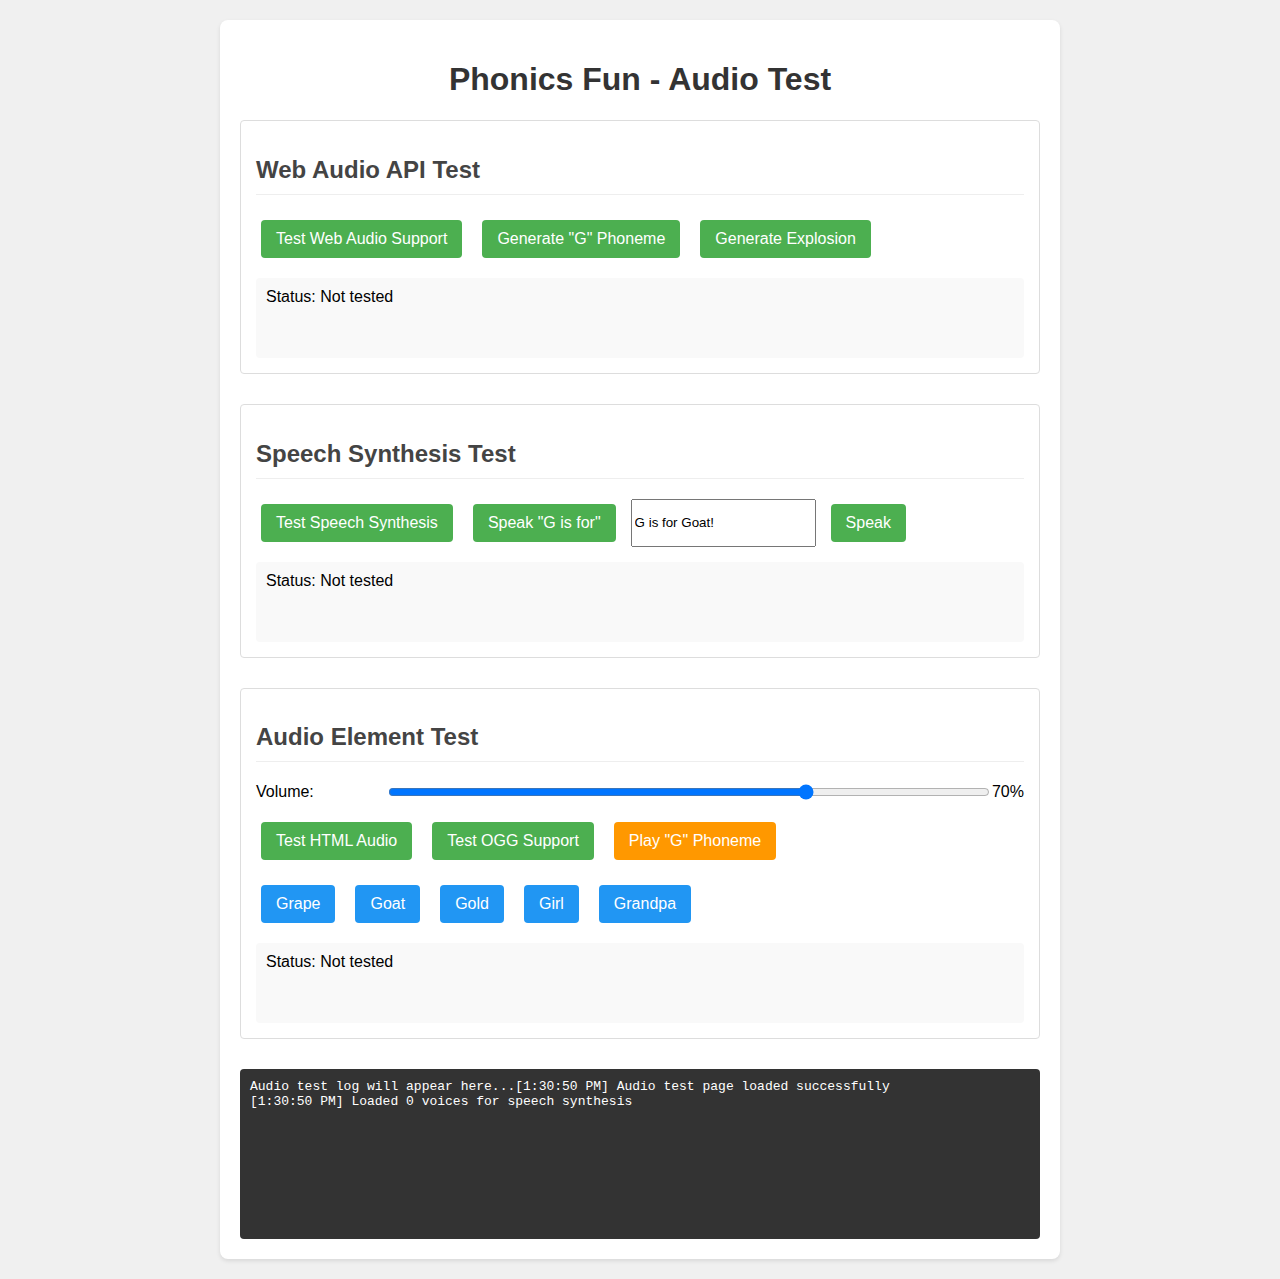
<file: Tests/audio-test.html>
<!DOCTYPE html>
<html lang="en">
<head>
    <meta charset="UTF-8">
    <meta name="viewport" content="width=device-width, initial-scale=1.0">
    <title>Phonics Fun - Audio Test</title>
    <style>
        body {
            font-family: Arial, sans-serif;
            margin: 0;
            padding: 20px;
            background-color: #f0f0f0;
        }
        
        h1 {
            color: #333;
            text-align: center;
        }
        
        .container {
            max-width: 800px;
            margin: 0 auto;
            background-color: white;
            padding: 20px;
            border-radius: 8px;
            box-shadow: 0 2px 4px rgba(0,0,0,0.1);
        }
        
        .test-section {
            margin-bottom: 30px;
            padding: 15px;
            border: 1px solid #ddd;
            border-radius: 4px;
        }
        
        h2 {
            color: #444;
            border-bottom: 1px solid #eee;
            padding-bottom: 10px;
        }
        
        button {
            background-color: #4CAF50;
            color: white;
            border: none;
            padding: 10px 15px;
            margin: 5px;
            border-radius: 4px;
            cursor: pointer;
            font-size: 16px;
            transition: background-color 0.3s;
        }
        
        button:hover {
            background-color: #45a049;
        }
        
        .controls {
            display: flex;
            flex-wrap: wrap;
            gap: 10px;
            margin-bottom: 15px;
        }
        
        .volume-control {
            display: flex;
            align-items: center;
            margin-bottom: 15px;
        }
        
        .volume-control label {
            margin-right: 10px;
            width: 120px;
        }
        
        input[type="range"] {
            flex: 1;
        }
        
        .word-list {
            display: flex;
            flex-wrap: wrap;
            gap: 10px;
            margin-top: 15px;
        }
        
        .word-button {
            background-color: #2196F3;
        }
        
        .phoneme-button {
            background-color: #FF9800;
        }
        
        .status {
            margin-top: 15px;
            padding: 10px;
            background-color: #f9f9f9;
            border-radius: 4px;
            min-height: 60px;
        }
        
        #log {
            font-family: monospace;
            white-space: pre-wrap;
            height: 150px;
            overflow-y: auto;
            background-color: #333;
            color: #fff;
            padding: 10px;
            border-radius: 4px;
            margin-top: 20px;
        }
    </style>
</head>
<body>
    <div class="container">
        <h1>Phonics Fun - Audio Test</h1>
        
        <div class="test-section">
            <h2>Web Audio API Test</h2>
            <div class="controls">
                <button id="test-web-audio">Test Web Audio Support</button>
                <button id="generate-phoneme-g">Generate "G" Phoneme</button>
                <button id="generate-explosion">Generate Explosion</button>
            </div>
            <div class="status" id="web-audio-status">Status: Not tested</div>
        </div>
        
        <div class="test-section">
            <h2>Speech Synthesis Test</h2>
            <div class="controls">
                <button id="test-speech-synthesis">Test Speech Synthesis</button>
                <button id="speak-phoneme-g">Speak "G is for"</button>
                <input type="text" id="speak-text" placeholder="Enter text to speak" value="G is for Goat!">
                <button id="speak-custom">Speak</button>
            </div>
            <div class="status" id="speech-status">Status: Not tested</div>
        </div>
        
        <div class="test-section">
            <h2>Audio Element Test</h2>
            <div class="volume-control">
                <label for="volume">Volume:</label>
                <input type="range" id="volume" min="0" max="100" value="70">
                <span id="volume-display">70%</span>
            </div>
            <div class="controls">
                <button id="test-html-audio">Test HTML Audio</button>
                <button id="test-ogg-support">Test OGG Support</button>
                <button class="phoneme-button" id="play-phoneme-g">Play "G" Phoneme</button>
            </div>
            <div class="word-list">
                <button class="word-button" data-word="grape">Grape</button>
                <button class="word-button" data-word="goat">Goat</button>
                <button class="word-button" data-word="gold">Gold</button>
                <button class="word-button" data-word="girl">Girl</button>
                <button class="word-button" data-word="grandpa">Grandpa</button>
            </div>
            <div class="status" id="audio-status">Status: Not tested</div>
        </div>
        
        <div id="log">Audio test log will appear here...</div>
    </div>

    <script>
        // Initialize logging
        const log = document.getElementById('log');
        function logMessage(message) {
            const timestamp = new Date().toLocaleTimeString();
            log.textContent += `[${timestamp}] ${message}\n`;
            log.scrollTop = log.scrollHeight;
        }
        
        // Web Audio API Test
        document.getElementById('test-web-audio').addEventListener('click', () => {
            const status = document.getElementById('web-audio-status');
            try {
                const audioContext = new (window.AudioContext || window.webkitAudioContext)();
                status.textContent = `Status: Web Audio API supported. Sample rate: ${audioContext.sampleRate}Hz`;
                logMessage('Web Audio API is supported');
                audioContext.close();
            } catch (error) {
                status.textContent = `Status: Web Audio API not supported. Error: ${error.message}`;
                logMessage(`Web Audio API error: ${error.message}`);
            }
        });
        
        // Generate G Phoneme
        document.getElementById('generate-phoneme-g').addEventListener('click', () => {
            const status = document.getElementById('web-audio-status');
            try {
                const audioContext = new (window.AudioContext || window.webkitAudioContext)();
                const duration = 0.5;
                const sampleRate = audioContext.sampleRate;
                const buffer = audioContext.createBuffer(1, duration * sampleRate, sampleRate);
                const data = buffer.getChannelData(0);
                
                const frequency = 220; // G phoneme frequency
                
                for (let i = 0; i < buffer.length; i++) {
                    const t = i / sampleRate;
                    const envelope = Math.exp(-t * 3) * (1 - Math.exp(-t * 50));
                    // Create a throaty sound for 'g'
                    const oscillation = Math.sin(t * 2 * Math.PI * frequency) + 
                                      0.5 * Math.sin(t * 2 * Math.PI * (frequency * 1.5)) +
                                      0.25 * Math.sin(t * 2 * Math.PI * (frequency * 0.5));
                    data[i] = oscillation * envelope * 0.3;
                }
                
                const source = audioContext.createBufferSource();
                source.buffer = buffer;
                source.connect(audioContext.destination);
                source.start();
                
                status.textContent = 'Status: Playing generated G phoneme';
                logMessage('Generated G phoneme played');
                
                source.onended = () => {
                    audioContext.close();
                };
            } catch (error) {
                status.textContent = `Status: Error generating phoneme. Error: ${error.message}`;
                logMessage(`Phoneme generation error: ${error.message}`);
            }
        });
        
        // Generate Explosion Sound
        document.getElementById('generate-explosion').addEventListener('click', () => {
            const status = document.getElementById('web-audio-status');
            try {
                const audioContext = new (window.AudioContext || window.webkitAudioContext)();
                const duration = 1.0;
                const sampleRate = audioContext.sampleRate;
                const buffer = audioContext.createBuffer(1, duration * sampleRate, sampleRate);
                const data = buffer.getChannelData(0);
                
                for (let i = 0; i < buffer.length; i++) {
                    const t = i / sampleRate;
                    const envelope = Math.exp(-t * 5);
                    const noise = (Math.random() - 0.5) * 2;
                    data[i] = noise * envelope * 0.3;
                }
                
                const source = audioContext.createBufferSource();
                source.buffer = buffer;
                source.connect(audioContext.destination);
                source.start();
                
                status.textContent = 'Status: Playing generated explosion sound';
                logMessage('Generated explosion sound played');
                
                source.onended = () => {
                    audioContext.close();
                };
            } catch (error) {
                status.textContent = `Status: Error generating explosion. Error: ${error.message}`;
                logMessage(`Explosion generation error: ${error.message}`);
            }
        });
        
        // Speech Synthesis Test
        document.getElementById('test-speech-synthesis').addEventListener('click', () => {
            const status = document.getElementById('speech-status');
            if ('speechSynthesis' in window) {
                const voices = window.speechSynthesis.getVoices();
                status.textContent = `Status: Speech synthesis is supported. Available voices: ${voices.length}`;
                logMessage(`Speech synthesis supported with ${voices.length} voices`);
                
                // List available voices
                voices.forEach(voice => {
                    logMessage(`Voice: ${voice.name} (${voice.lang}) ${voice.default ? '- DEFAULT' : ''}`);
                });
            } else {
                status.textContent = 'Status: Speech synthesis is not supported in this browser';
                logMessage('Speech synthesis not supported');
            }
        });
        
        // Speak G is for
        document.getElementById('speak-phoneme-g').addEventListener('click', () => {
            const status = document.getElementById('speech-status');
            if ('speechSynthesis' in window) {
                const utterance = new SpeechSynthesisUtterance('G is for');
                utterance.rate = 0.9;
                utterance.pitch = 1.1;
                
                // Try to find a female voice
                const voices = window.speechSynthesis.getVoices();
                const femaleVoice = voices.find(voice => 
                    voice.name.toLowerCase().includes('female') || 
                    voice.name.toLowerCase().includes('girl') ||
                    voice.name.toLowerCase().includes('woman')
                );
                
                if (femaleVoice) {
                    utterance.voice = femaleVoice;
                    status.textContent = `Status: Using female voice: ${femaleVoice.name}`;
                } else {
                    status.textContent = 'Status: No female voice found, using default voice';
                }
                
                window.speechSynthesis.speak(utterance);
                logMessage(`Speaking "G is for" with ${utterance.voice ? utterance.voice.name : 'default voice'}`);
            } else {
                status.textContent = 'Status: Speech synthesis is not supported in this browser';
                logMessage('Speech synthesis not supported');
            }
        });
        
        // Speak Custom Text
        document.getElementById('speak-custom').addEventListener('click', () => {
            const status = document.getElementById('speech-status');
            const text = document.getElementById('speak-text').value;
            
            if (!text) {
                status.textContent = 'Status: No text entered';
                return;
            }
            
            if ('speechSynthesis' in window) {
                const utterance = new SpeechSynthesisUtterance(text);
                utterance.rate = 0.9;
                utterance.pitch = 1.1;
                
                // Try to find a female voice
                const voices = window.speechSynthesis.getVoices();
                const femaleVoice = voices.find(voice => 
                    voice.name.toLowerCase().includes('female') || 
                    voice.name.toLowerCase().includes('girl') ||
                    voice.name.toLowerCase().includes('woman')
                );
                
                if (femaleVoice) {
                    utterance.voice = femaleVoice;
                }
                
                window.speechSynthesis.speak(utterance);
                status.textContent = `Status: Speaking "${text}"`;
                logMessage(`Speaking "${text}" with ${utterance.voice ? utterance.voice.name : 'default voice'}`);
            } else {
                status.textContent = 'Status: Speech synthesis is not supported in this browser';
                logMessage('Speech synthesis not supported');
            }
        });
        
        // HTML Audio Test
        document.getElementById('test-html-audio').addEventListener('click', () => {
            const status = document.getElementById('audio-status');
            const audio = new Audio();
            
            audio.addEventListener('canplaythrough', () => {
                status.textContent = 'Status: HTML Audio is supported';
                logMessage('HTML Audio is supported');
            });
            
            audio.addEventListener('error', (e) => {
                status.textContent = `Status: HTML Audio error: ${e.type}`;
                logMessage(`HTML Audio error: ${e.type}`);
            });
            
            // Use a simple sound file for testing
            audio.src = '[data-uri]';
            audio.play().catch(e => {
                status.textContent = `Status: HTML Audio playback error: ${e.message}`;
                logMessage(`HTML Audio playback error: ${e.message}`);
            });
        });
        
        // Test OGG Support
        document.getElementById('test-ogg-support').addEventListener('click', () => {
            const status = document.getElementById('audio-status');
            const audio = new Audio();
            
            if (audio.canPlayType('audio/ogg') === '') {
                status.textContent = 'Status: OGG format is NOT supported';
                logMessage('OGG format is NOT supported');
            } else if (audio.canPlayType('audio/ogg') === 'maybe') {
                status.textContent = 'Status: OGG format is probably supported';
                logMessage('OGG format is probably supported');
            } else if (audio.canPlayType('audio/ogg') === 'probably') {
                status.textContent = 'Status: OGG format is definitely supported';
                logMessage('OGG format is definitely supported');
            }
            
            // Also check MP3
            logMessage(`MP3 support: ${audio.canPlayType('audio/mpeg')}`);
            logMessage(`AAC support: ${audio.canPlayType('audio/aac')}`);
            logMessage(`WAV support: ${audio.canPlayType('audio/wav')}`);
        });
        
        // Play G Phoneme
        document.getElementById('play-phoneme-g').addEventListener('click', () => {
            const status = document.getElementById('audio-status');
            const audio = new Audio();
            const volume = document.getElementById('volume').value / 100;
            audio.volume = volume;
            
            audio.addEventListener('canplaythrough', () => {
                status.textContent = 'Status: Phoneme loaded, playing...';
                audio.play().catch(e => {
                    status.textContent = `Status: Phoneme playback error: ${e.message}`;
                    logMessage(`Phoneme playback error: ${e.message}`);
                });
            });
            
            audio.addEventListener('ended', () => {
                status.textContent = 'Status: Phoneme played successfully';
                logMessage('Phoneme played successfully');
            });
            
            audio.addEventListener('error', (e) => {
                status.textContent = `Status: Phoneme loading error: ${e.type}`;
                logMessage(`Phoneme loading error: ${e.type}`);
            });
            
            // Try to load the actual phoneme sound
            audio.src = '../assets/sounds/phoneme-g.mp3';
            logMessage('Attempting to load phoneme-g.mp3');
        });
        
        // Word buttons
        document.querySelectorAll('.word-button').forEach(button => {
            button.addEventListener('click', () => {
                const word = button.getAttribute('data-word');
                const status = document.getElementById('audio-status');
                const audio = new Audio();
                const volume = document.getElementById('volume').value / 100;
                audio.volume = volume;
                
                audio.addEventListener('canplaythrough', () => {
                    status.textContent = `Status: Word "${word}" loaded, playing...`;
                    audio.play().catch(e => {
                        status.textContent = `Status: Word playback error: ${e.message}`;
                        logMessage(`Word playback error: ${e.message}`);
                    });
                });
                
                audio.addEventListener('ended', () => {
                    status.textContent = `Status: Word "${word}" played successfully`;
                    logMessage(`Word "${word}" played successfully`);
                });
                
                audio.addEventListener('error', (e) => {
                    status.textContent = `Status: Word loading error: ${e.type}`;
                    logMessage(`Word loading error for "${word}": ${e.type}`);
                    
                    // Fallback to speech synthesis
                    if ('speechSynthesis' in window) {
                        const utterance = new SpeechSynthesisUtterance(`G is for ${word}!`);
                        utterance.rate = 0.9;
                        utterance.pitch = 1.1;
                        window.speechSynthesis.speak(utterance);
                        status.textContent = `Status: Fallback to speech synthesis for "${word}"`;
                        logMessage(`Fallback to speech synthesis for "${word}"`);
                    }
                });
                
                // Try to load the actual word sound
                audio.src = `../assets/sounds/voice-${word}.mp3`;
                logMessage(`Attempting to load voice-${word}.mp3`);
            });
        });
        
        // Volume control
        document.getElementById('volume').addEventListener('input', (e) => {
            document.getElementById('volume-display').textContent = `${e.target.value}%`;
        });
        
        // Initialize speech synthesis
        if ('speechSynthesis' in window) {
            // Force loading voices
            speechSynthesis.onvoiceschanged = () => {
                const voices = window.speechSynthesis.getVoices();
                logMessage(`Loaded ${voices.length} voices for speech synthesis`);
            };
            window.speechSynthesis.getVoices();
        }
        
        // Log initial message
        logMessage('Audio test page loaded successfully');
    </script>
</body>
</html>
</file>
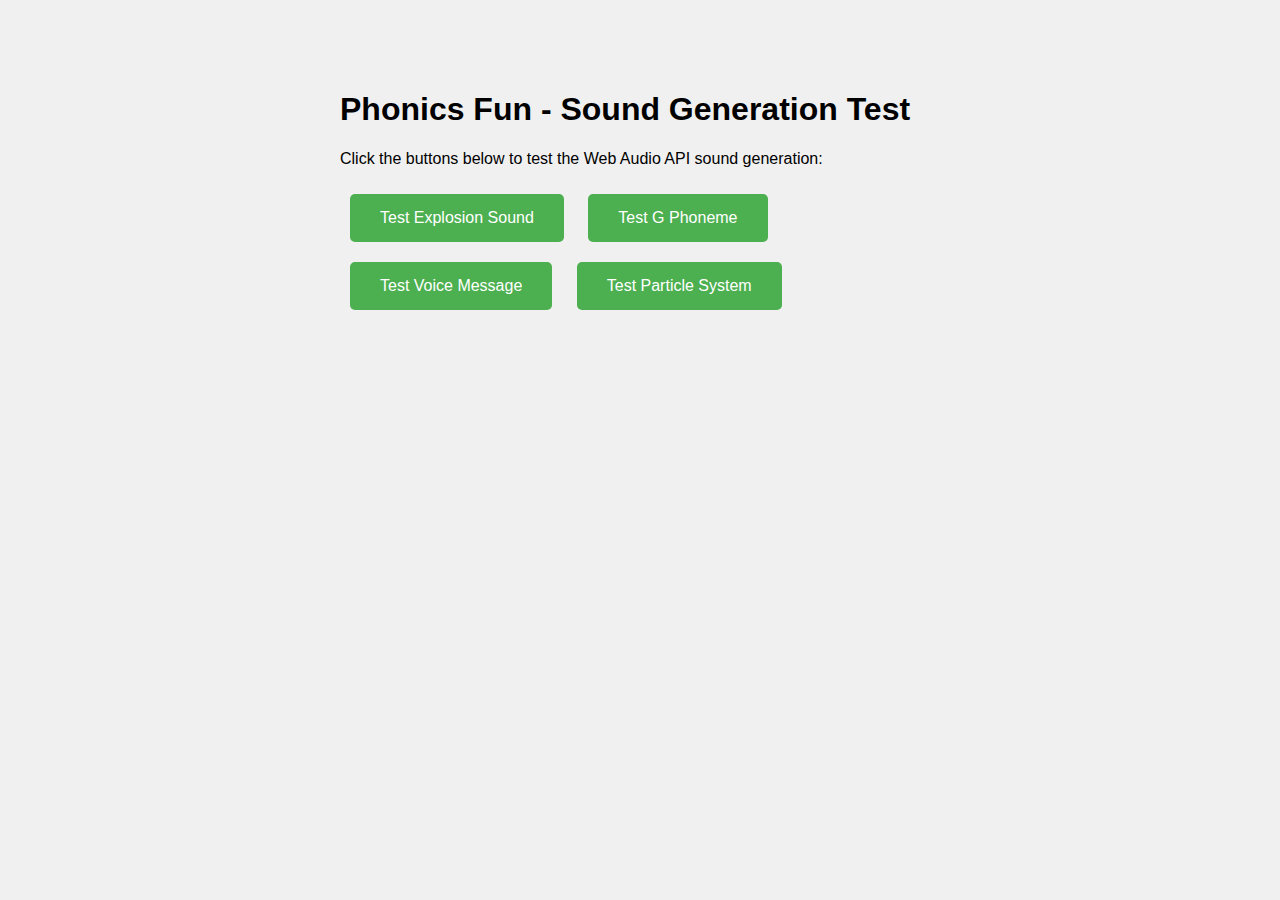
<file: Tests/sound-test.html>
<!DOCTYPE html>
<html lang="en">
<head>
    <meta charset="UTF-8">
    <meta name="viewport" content="width=device-width, initial-scale=1.0">
    <title>Sound Generation Test</title>
    <style>
        body {
            font-family: Arial, sans-serif;
            max-width: 600px;
            margin: 50px auto;
            padding: 20px;
            background: #f0f0f0;
        }
        .test-button {
            background: #4CAF50;
            color: white;
            border: none;
            padding: 15px 30px;
            margin: 10px;
            border-radius: 5px;
            cursor: pointer;
            font-size: 16px;
        }
        .test-button:hover {
            background: #45a049;
        }
        .result {
            margin: 20px 0;
            padding: 10px;
            border-radius: 5px;
            background: #e8f5e8;
        }
    </style>
</head>
<body>
    <h1>Phonics Fun - Sound Generation Test</h1>
    <p>Click the buttons below to test the Web Audio API sound generation:</p>
    
    <button class="test-button" onclick="generateExplosion()">Test Explosion Sound</button>
    <button class="test-button" onclick="generatePhoneme()">Test G Phoneme</button>
    <button class="test-button" onclick="generateVoice()">Test Voice Message</button>
    <button class="test-button" onclick="testParticles()">Test Particle System</button>
    
    <div id="result"></div>
    
    <script>
        let audioContext;
        
        function initAudio() {
            if (!audioContext) {
                audioContext = new (window.AudioContext || window.webkitAudioContext)();
            }
            return audioContext;
        }
        
        function generateExplosion() {
            const context = initAudio();
            const duration = 1.0;
            const sampleRate = context.sampleRate;
            const buffer = context.createBuffer(1, duration * sampleRate, sampleRate);
            const data = buffer.getChannelData(0);
            
            // Improved explosion sound with better decay and frequency distribution
            for (let i = 0; i < buffer.length; i++) {
                const t = i / sampleRate;
                // Enhanced envelope with faster initial attack and longer decay
                const envelope = Math.exp(-t * 4) * (1 - Math.exp(-t * 30));
                // More complex noise pattern with low frequency bias for richer sound
                const noise = (Math.random() - 0.5) * 2;
                const lowPassNoise = noise * (1 - t * 0.7); // Simple low-pass effect
                data[i] = lowPassNoise * envelope * 0.5; // Increased volume to 0.5
            }
            
            // Add compression for better loudness without distortion
            const compressor = context.createDynamicsCompressor();
            compressor.threshold.value = -24;
            compressor.knee.value = 30;
            compressor.ratio.value = 12;
            compressor.attack.value = 0.003;
            compressor.release.value = 0.25;
            compressor.connect(context.destination);
            
            const source = context.createBufferSource();
            source.buffer = buffer;
            source.connect(compressor);
            source.start();
            
            showResult('Explosion sound generated and played with enhanced quality!');
        }
        
        function generatePhoneme() {
            const context = initAudio();
            const duration = 0.5;
            const sampleRate = context.sampleRate;
            const buffer = context.createBuffer(1, duration * sampleRate, sampleRate);
            const data = buffer.getChannelData(0);
            
            // Improved G phoneme with formant frequencies for more natural sound
            const fundamental = 150; // Base frequency for 'G' sound
            const formant1 = 700;    // First formant frequency
            const formant2 = 1700;   // Second formant frequency
            
            for (let i = 0; i < buffer.length; i++) {
                const t = i / sampleRate;
                // Better envelope with attack and decay phases
                const attack = Math.min(1, t * 10); // Fast 0.1s attack
                const decay = Math.max(0, 1 - (t - 0.3) * 3); // Decay starting at 0.3s
                const envelope = attack * decay;
                
                // Combine fundamental with formants for more natural vowel sound
                const fundamental_wave = Math.sin(2 * Math.PI * fundamental * t);
                const formant1_wave = Math.sin(2 * Math.PI * formant1 * t) * 0.3;
                const formant2_wave = Math.sin(2 * Math.PI * formant2 * t) * 0.15;
                
                data[i] = (fundamental_wave + formant1_wave + formant2_wave) * envelope * 0.4;
            }
            
            // Add a slight reverb effect for more natural sound
            const convolver = context.createConvolver();
            const reverbBuffer = createReverbBuffer(context, 0.2, 0.1);
            convolver.buffer = reverbBuffer;
            
            const gainNode = context.createGain();
            gainNode.gain.value = 0.9;
            
            const source = context.createBufferSource();
            source.buffer = buffer;
            source.connect(gainNode);
            
            // Split the signal - some direct, some with reverb
            gainNode.connect(context.destination);
            gainNode.connect(convolver);
            convolver.connect(context.destination);
            
            source.start();
            
            showResult('G phoneme sound generated and played with enhanced clarity!');
        }
        
        // Helper function to create a simple reverb impulse response
        function createReverbBuffer(context, duration, decay) {
            const sampleRate = context.sampleRate;
            const length = sampleRate * duration;
            const impulse = context.createBuffer(2, length, sampleRate);
            const left = impulse.getChannelData(0);
            const right = impulse.getChannelData(1);
            
            for (let i = 0; i < length; i++) {
                const n = i / length;
                // Exponential decay
                left[i] = (Math.random() * 2 - 1) * Math.pow(1 - n, decay);
                right[i] = (Math.random() * 2 - 1) * Math.pow(1 - n, decay);
            }
            
            return impulse;
        }
        
        function generateVoice() {
            if ('speechSynthesis' in window) {
                const utterance = new SpeechSynthesisUtterance('G is for grape!');
                
                // Get available voices and choose a child-friendly one if available
                let voices = speechSynthesis.getVoices();
                if (voices.length === 0) {
                    // Voice list might not be loaded yet, wait and try again
                    speechSynthesis.addEventListener('voiceschanged', () => {
                        voices = speechSynthesis.getVoices();
                        selectAndSpeakVoice(utterance, voices);
                    });
                } else {
                    selectAndSpeakVoice(utterance, voices);
                }
            } else {
                showResult('Speech synthesis not supported in this browser');
            }
        }
        
        function selectAndSpeakVoice(utterance, voices) {
            // Try to find child-friendly voice, defaulting to first female voice, then any voice
            let selectedVoice = null;
            
            // Look for voices with "child" in the name
            selectedVoice = voices.find(voice => 
                voice.name.toLowerCase().includes('child') ||
                voice.name.toLowerCase().includes('kid')
            );
            
            // If no child voice found, try a female voice
            if (!selectedVoice) {
                selectedVoice = voices.find(voice => 
                    voice.name.toLowerCase().includes('female') ||
                    voice.name.toLowerCase().includes('woman')
                );
            }
            
            // If still no match, just use the first voice
            if (!selectedVoice && voices.length > 0) {
                selectedVoice = voices[0];
            }
            
            if (selectedVoice) {
                utterance.voice = selectedVoice;
            }
            
            // Optimize settings for children's learning
            utterance.rate = 0.85;      // Slightly slower for better comprehension
            utterance.pitch = 1.2;      // Slightly higher pitch for child-friendly sound
            utterance.volume = 1.0;     // Maximum volume
            
            speechSynthesis.speak(utterance);
            showResult(`Voice message generated and played with optimized settings for children!`);
        }
        
        function testParticles() {
            showResult('Particle system test - check main game for visual effects!');
            // This would integrate with the main particle system
        }
        
        function showResult(message) {
            document.getElementById('result').innerHTML = `<div class="result">${message}</div>`;
        }
        
        // Initialize audio context on user interaction
        document.addEventListener('click', () => {
            if (!audioContext) {
                initAudio();
            }
        });
    </script>
</body>
</html>
</file>
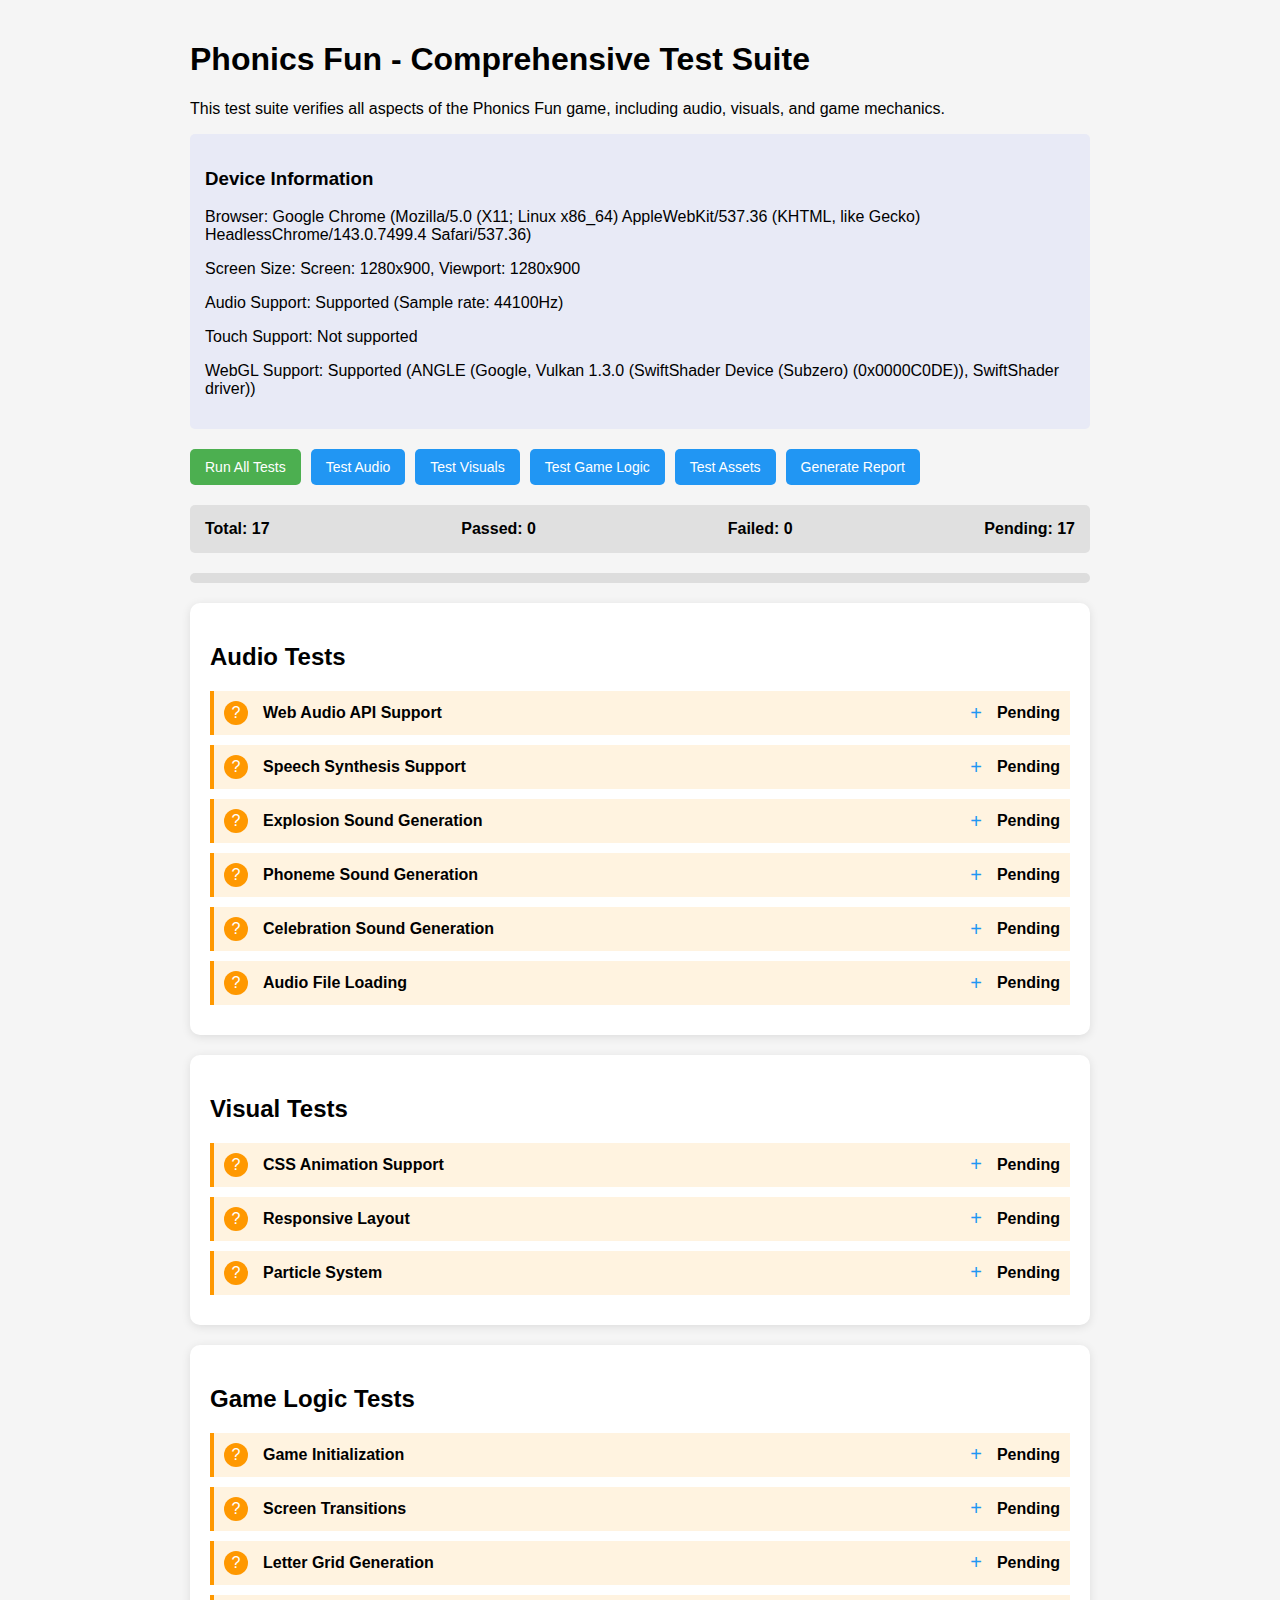
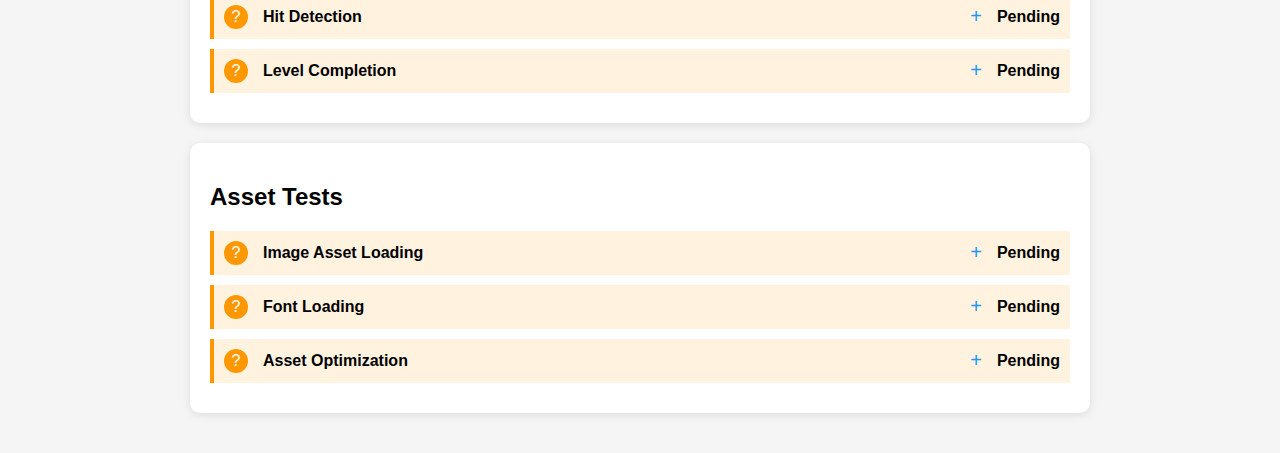
<file: Tests/test-suite.html>
<!DOCTYPE html>
<html lang="en">
<head>
    <meta charset="UTF-8">
    <meta name="viewport" content="width=device-width, initial-scale=1.0">
    <title>Phonics Fun - Comprehensive Test Suite</title>
    <style>
        body {
            font-family: Arial, sans-serif;
            max-width: 900px;
            margin: 0 auto;
            padding: 20px;
            background: #f5f5f5;
        }
        .test-section {
            background: white;
            border-radius: 10px;
            padding: 20px;
            margin: 20px 0;
            box-shadow: 0 2px 10px rgba(0,0,0,0.1);
        }
        .test-item {
            display: flex;
            align-items: center;
            margin: 10px 0;
            padding: 10px;
            border-left: 4px solid #ddd;
        }
        .test-item.pass {
            border-left-color: #4CAF50;
            background: #f1f8e9;
        }
        .test-item.fail {
            border-left-color: #f44336;
            background: #ffebee;
        }
        .test-item.pending {
            border-left-color: #ff9800;
            background: #fff3e0;
        }
        .status {
            font-weight: bold;
            margin-right: 10px;
            width: 60px;
        }
        .pass .status { color: #4CAF50; }
        .fail .status { color: #f44336; }
        .pending .status { color: #ff9800; }
        
        .status-icon {
            width: 24px;
            height: 24px;
            margin-right: 15px;
            border-radius: 50%;
            display: flex;
            align-items: center;
            justify-content: center;
            flex-shrink: 0;
        }
        .status-icon.pass {
            background: #4CAF50;
            color: white;
        }
        .status-icon.fail {
            background: #f44336;
            color: white;
        }
        .status-icon.pending {
            background: #ff9800;
            color: white;
        }
        
        .test-controls {
            display: flex;
            justify-content: flex-start;
            margin: 20px 0;
            gap: 10px;
        }
        button {
            background: #2196F3;
            color: white;
            border: none;
            padding: 10px 15px;
            border-radius: 5px;
            cursor: pointer;
            font-size: 14px;
            transition: background 0.3s;
        }
        button:hover {
            background: #1976D2;
        }
        .test-all-btn {
            background: #4CAF50;
        }
        .test-all-btn:hover {
            background: #388E3C;
        }
        .test-details {
            margin-left: 39px;
            margin-top: 5px;
            padding: 10px;
            background: #f9f9f9;
            border-radius: 5px;
            font-size: 14px;
            display: none;
        }
        .test-item.expanded .test-details {
            display: block;
        }
        .test-name {
            font-weight: bold;
            flex-grow: 1;
        }
        .test-result {
            margin-left: 10px;
            font-weight: bold;
        }
        .result-summary {
            display: flex;
            justify-content: space-between;
            background: #e0e0e0;
            padding: 15px;
            border-radius: 5px;
            margin: 20px 0;
            font-weight: bold;
        }
        .progress-bar {
            height: 10px;
            background: #ddd;
            border-radius: 5px;
            margin-top: 5px;
            overflow: hidden;
        }
        .progress-fill {
            height: 100%;
            background: #4CAF50;
            width: 0%;
            transition: width 0.5s;
        }
        .device-info {
            background: #e8eaf6;
            padding: 15px;
            border-radius: 5px;
            margin-bottom: 20px;
        }
        pre {
            background: #f5f5f5;
            padding: 10px;
            border-radius: 5px;
            overflow-x: auto;
            font-size: 13px;
        }
        .expand-btn {
            background: none;
            border: none;
            color: #2196F3;
            cursor: pointer;
            padding: 0 5px;
            font-size: 20px;
        }
    </style>
</head>
<body>
    <h1>Phonics Fun - Comprehensive Test Suite</h1>
    <p>This test suite verifies all aspects of the Phonics Fun game, including audio, visuals, and game mechanics.</p>
    
    <div class="device-info" id="device-info">
        <h3>Device Information</h3>
        <p>Browser: <span id="browser-info">Checking...</span></p>
        <p>Screen Size: <span id="screen-size">Checking...</span></p>
        <p>Audio Support: <span id="audio-support">Checking...</span></p>
        <p>Touch Support: <span id="touch-support">Checking...</span></p>
        <p>WebGL Support: <span id="webgl-support">Checking...</span></p>
    </div>
    
    <div class="test-controls">
        <button class="test-all-btn" onclick="runAllTests()">Run All Tests</button>
        <button onclick="runCategoryTests('audio')">Test Audio</button>
        <button onclick="runCategoryTests('visual')">Test Visuals</button>
        <button onclick="runCategoryTests('game')">Test Game Logic</button>
        <button onclick="runCategoryTests('assets')">Test Assets</button>
        <button onclick="generateReport()">Generate Report</button>
    </div>
    
    <div class="result-summary" id="result-summary">
        <div>Total: <span id="total-count">0</span></div>
        <div>Passed: <span id="passed-count">0</span></div>
        <div>Failed: <span id="failed-count">0</span></div>
        <div>Pending: <span id="pending-count">0</span></div>
    </div>
    
    <div class="progress-bar">
        <div class="progress-fill" id="progress-fill"></div>
    </div>
    
    <div class="test-section" id="audio-tests">
        <h2>Audio Tests</h2>
        <div class="test-item pending" id="test-audio-context">
            <div class="status-icon pending">?</div>
            <div class="test-name">Web Audio API Support</div>
            <button class="expand-btn" onclick="toggleDetails(this)">+</button>
            <div class="test-result">Pending</div>
            <div class="test-details">
                <p>Verifies that the browser supports the Web Audio API required for sound generation.</p>
                <pre id="test-audio-context-details"></pre>
            </div>
        </div>
        
        <div class="test-item pending" id="test-speech-synthesis">
            <div class="status-icon pending">?</div>
            <div class="test-name">Speech Synthesis Support</div>
            <button class="expand-btn" onclick="toggleDetails(this)">+</button>
            <div class="test-result">Pending</div>
            <div class="test-details">
                <p>Checks if the browser supports Speech Synthesis for voice feedback.</p>
                <pre id="test-speech-synthesis-details"></pre>
            </div>
        </div>
        
        <div class="test-item pending" id="test-explosion-sound">
            <div class="status-icon pending">?</div>
            <div class="test-name">Explosion Sound Generation</div>
            <button class="expand-btn" onclick="toggleDetails(this)">+</button>
            <div class="test-result">Pending</div>
            <div class="test-details">
                <p>Tests if explosion sounds can be generated correctly.</p>
                <button onclick="testFunction('generateExplosion')">Test Now</button>
                <pre id="test-explosion-sound-details"></pre>
            </div>
        </div>
        
        <div class="test-item pending" id="test-phoneme-sound">
            <div class="status-icon pending">?</div>
            <div class="test-name">Phoneme Sound Generation</div>
            <button class="expand-btn" onclick="toggleDetails(this)">+</button>
            <div class="test-result">Pending</div>
            <div class="test-details">
                <p>Tests if phoneme sounds can be generated correctly.</p>
                <button onclick="testFunction('generatePhoneme')">Test Now</button>
                <pre id="test-phoneme-sound-details"></pre>
            </div>
        </div>
        
        <div class="test-item pending" id="test-celebration-sound">
            <div class="status-icon pending">?</div>
            <div class="test-name">Celebration Sound Generation</div>
            <button class="expand-btn" onclick="toggleDetails(this)">+</button>
            <div class="test-result">Pending</div>
            <div class="test-details">
                <p>Tests if celebration sounds can be generated correctly.</p>
                <button onclick="testFunction('generateCelebration')">Test Now</button>
                <pre id="test-celebration-sound-details"></pre>
            </div>
        </div>
        
        <div class="test-item pending" id="test-audio-files">
            <div class="status-icon pending">?</div>
            <div class="test-name">Audio File Loading</div>
            <button class="expand-btn" onclick="toggleDetails(this)">+</button>
            <div class="test-result">Pending</div>
            <div class="test-details">
                <p>Checks if all required audio files are present and can be loaded.</p>
                <pre id="test-audio-files-details"></pre>
            </div>
        </div>
    </div>
    
    <div class="test-section" id="visual-tests">
        <h2>Visual Tests</h2>
        <div class="test-item pending" id="test-css-animations">
            <div class="status-icon pending">?</div>
            <div class="test-name">CSS Animation Support</div>
            <button class="expand-btn" onclick="toggleDetails(this)">+</button>
            <div class="test-result">Pending</div>
            <div class="test-details">
                <p>Verifies if the browser properly supports CSS animations.</p>
                <pre id="test-css-animations-details"></pre>
            </div>
        </div>
        
        <div class="test-item pending" id="test-responsive-layout">
            <div class="status-icon pending">?</div>
            <div class="test-name">Responsive Layout</div>
            <button class="expand-btn" onclick="toggleDetails(this)">+</button>
            <div class="test-result">Pending</div>
            <div class="test-details">
                <p>Tests if the game layout adjusts properly to different screen sizes.</p>
                <pre id="test-responsive-layout-details"></pre>
            </div>
        </div>
        
        <div class="test-item pending" id="test-particle-system">
            <div class="status-icon pending">?</div>
            <div class="test-name">Particle System</div>
            <button class="expand-btn" onclick="toggleDetails(this)">+</button>
            <div class="test-result">Pending</div>
            <div class="test-details">
                <p>Checks if the particle system works correctly for visual effects.</p>
                <button onclick="testFunction('testParticles')">Test Now</button>
                <pre id="test-particle-system-details"></pre>
            </div>
        </div>
    </div>
    
    <div class="test-section" id="game-tests">
        <h2>Game Logic Tests</h2>
        <div class="test-item pending" id="test-game-initialization">
            <div class="status-icon pending">?</div>
            <div class="test-name">Game Initialization</div>
            <button class="expand-btn" onclick="toggleDetails(this)">+</button>
            <div class="test-result">Pending</div>
            <div class="test-details">
                <p>Tests if the game initializes correctly without errors.</p>
                <pre id="test-game-initialization-details"></pre>
            </div>
        </div>
        
        <div class="test-item pending" id="test-screen-transitions">
            <div class="status-icon pending">?</div>
            <div class="test-name">Screen Transitions</div>
            <button class="expand-btn" onclick="toggleDetails(this)">+</button>
            <div class="test-result">Pending</div>
            <div class="test-details">
                <p>Verifies if transitions between different game screens work correctly.</p>
                <pre id="test-screen-transitions-details"></pre>
            </div>
        </div>
        
        <div class="test-item pending" id="test-letter-grid">
            <div class="status-icon pending">?</div>
            <div class="test-name">Letter Grid Generation</div>
            <button class="expand-btn" onclick="toggleDetails(this)">+</button>
            <div class="test-result">Pending</div>
            <div class="test-details">
                <p>Tests if the letter grid is generated correctly with proper event handlers.</p>
                <pre id="test-letter-grid-details"></pre>
            </div>
        </div>
        
        <div class="test-item pending" id="test-hit-detection">
            <div class="status-icon pending">?</div>
            <div class="test-name">Hit Detection</div>
            <button class="expand-btn" onclick="toggleDetails(this)">+</button>
            <div class="test-result">Pending</div>
            <div class="test-details">
                <p>Checks if hit detection works correctly in the gameplay.</p>
                <pre id="test-hit-detection-details"></pre>
            </div>
        </div>
        
        <div class="test-item pending" id="test-level-completion">
            <div class="status-icon pending">?</div>
            <div class="test-name">Level Completion</div>
            <button class="expand-btn" onclick="toggleDetails(this)">+</button>
            <div class="test-result">Pending</div>
            <div class="test-details">
                <p>Tests if level completion works correctly and triggers appropriate screens.</p>
                <pre id="test-level-completion-details"></pre>
            </div>
        </div>
    </div>
    
    <div class="test-section" id="asset-tests">
        <h2>Asset Tests</h2>
        <div class="test-item pending" id="test-image-loading">
            <div class="status-icon pending">?</div>
            <div class="test-name">Image Asset Loading</div>
            <button class="expand-btn" onclick="toggleDetails(this)">+</button>
            <div class="test-result">Pending</div>
            <div class="test-details">
                <p>Checks if all required image assets are present and can be loaded.</p>
                <pre id="test-image-loading-details"></pre>
            </div>
        </div>
        
        <div class="test-item pending" id="test-font-loading">
            <div class="status-icon pending">?</div>
            <div class="test-name">Font Loading</div>
            <button class="expand-btn" onclick="toggleDetails(this)">+</button>
            <div class="test-result">Pending</div>
            <div class="test-details">
                <p>Tests if required fonts are available and loaded correctly.</p>
                <pre id="test-font-loading-details"></pre>
            </div>
        </div>
        
        <div class="test-item pending" id="test-asset-optimization">
            <div class="status-icon pending">?</div>
            <div class="test-name">Asset Optimization</div>
            <button class="expand-btn" onclick="toggleDetails(this)">+</button>
            <div class="test-result">Pending</div>
            <div class="test-details">
                <p>Checks if assets are optimized for web delivery (size, format).</p>
                <pre id="test-asset-optimization-details"></pre>
            </div>
        </div>
    </div>
    
    <script>
        // Utility variables
        let testResults = {
            total: 0,
            passed: 0,
            failed: 0,
            pending: 0
        };
        
        // Initialize audio context
        let audioContext;
        function initAudio() {
            if (!audioContext) {
                try {
                    audioContext = new (window.AudioContext || window.webkitAudioContext)();
                    return true;
                } catch(e) {
                    console.error("Failed to initialize audio context:", e);
                    return false;
                }
            }
            return true;
        }
        
        // Initialize on page load
        window.onload = function() {
            countTests();
            updateSummary();
            detectDeviceInfo();
        };
        
        // Count all tests
        function countTests() {
            const testItems = document.querySelectorAll('.test-item');
            testResults.total = testItems.length;
            testResults.pending = testItems.length;
            updateSummary();
        }
        
        // Update result summary
        function updateSummary() {
            document.getElementById('total-count').textContent = testResults.total;
            document.getElementById('passed-count').textContent = testResults.passed;
            document.getElementById('failed-count').textContent = testResults.failed;
            document.getElementById('pending-count').textContent = testResults.pending;
            
            // Update progress bar
            const progressPercent = testResults.total > 0 
                ? (testResults.passed / testResults.total) * 100 
                : 0;
            document.getElementById('progress-fill').style.width = `${progressPercent}%`;
        }
        
        // Run all tests
        function runAllTests() {
            // Reset test counters
            resetTests();
            
            // Run device capability tests first
            testAudioAPI();
            testSpeechSynthesis();
            testCSSAnimations();
            testResponsiveLayout();
            
            // Run asset tests
            testImageLoading();
            testFontLoading();
            testAudioFiles();
            testAssetOptimization();
            
            // Run game logic tests
            testGameInitialization();
            testScreenTransitions();
            testLetterGrid();
            testHitDetection();
            testLevelCompletion();
            
            // Run audio generation tests
            testExplosionSound();
            testPhonemeSound();
            testCelebrationSound();
            
            // Run visual tests
            testParticleSystem();
        }
        
        // Run tests by category
        function runCategoryTests(category) {
            switch(category) {
                case 'audio':
                    testAudioAPI();
                    testSpeechSynthesis();
                    testExplosionSound();
                    testPhonemeSound();
                    testCelebrationSound();
                    testAudioFiles();
                    break;
                case 'visual':
                    testCSSAnimations();
                    testResponsiveLayout();
                    testParticleSystem();
                    break;
                case 'game':
                    testGameInitialization();
                    testScreenTransitions();
                    testLetterGrid();
                    testHitDetection();
                    testLevelCompletion();
                    break;
                case 'assets':
                    testImageLoading();
                    testFontLoading();
                    testAudioFiles();
                    testAssetOptimization();
                    break;
            }
        }
        
        // Reset all tests to pending
        function resetTests() {
            const testItems = document.querySelectorAll('.test-item');
            testItems.forEach(item => {
                item.className = 'test-item pending';
                const statusIcon = item.querySelector('.status-icon');
                statusIcon.className = 'status-icon pending';
                statusIcon.textContent = '?';
                const resultText = item.querySelector('.test-result');
                resultText.textContent = 'Pending';
            });
            
            testResults.passed = 0;
            testResults.failed = 0;
            testResults.pending = testResults.total;
            updateSummary();
        }
        
        // Toggle test details
        function toggleDetails(button) {
            const testItem = button.parentElement;
            const wasExpanded = testItem.classList.contains('expanded');
            
            // Close all expanded items first
            document.querySelectorAll('.test-item.expanded').forEach(item => {
                item.classList.remove('expanded');
                item.querySelector('.expand-btn').textContent = '+';
            });
            
            // Toggle the clicked item if it wasn't already expanded
            if (!wasExpanded) {
                testItem.classList.add('expanded');
                button.textContent = '-';
            }
        }
        
        // Set test result
        function setTestResult(id, passed, details = '') {
            const testItem = document.getElementById(id);
            const statusIcon = testItem.querySelector('.status-icon');
            const resultText = testItem.querySelector('.test-result');
            const detailsElem = document.getElementById(`${id}-details`);
            
            // Decrement pending count
            testResults.pending--;
            
            if (passed) {
                testItem.className = 'test-item pass';
                statusIcon.className = 'status-icon pass';
                statusIcon.textContent = '✓';
                resultText.textContent = 'Passed';
                testResults.passed++;
            } else {
                testItem.className = 'test-item fail';
                statusIcon.className = 'status-icon fail';
                statusIcon.textContent = '✗';
                resultText.textContent = 'Failed';
                testResults.failed++;
            }
            
            if (details && detailsElem) {
                detailsElem.textContent = details;
            }
            
            updateSummary();
        }
        
        // Test specific functions
        function testAudioAPI() {
            const supported = initAudio();
            setTestResult('test-audio-context', supported, 
                supported ? "Web Audio API is supported in this browser." 
                          : "Web Audio API is NOT supported in this browser.");
        }
        
        function testSpeechSynthesis() {
            const supported = 'speechSynthesis' in window;
            setTestResult('test-speech-synthesis', supported,
                supported ? "Speech Synthesis is supported in this browser." 
                          : "Speech Synthesis is NOT supported in this browser.");
            
            if (supported) {
                const voices = speechSynthesis.getVoices();
                document.getElementById('test-speech-synthesis-details').textContent += 
                    `\nAvailable voices: ${voices.length}`;
            }
        }
        
        function testExplosionSound() {
            if (!initAudio()) {
                setTestResult('test-explosion-sound', false, "Audio context could not be initialized.");
                return;
            }
            
            try {
                const context = audioContext;
                const duration = 1.0;
                const sampleRate = context.sampleRate;
                const buffer = context.createBuffer(1, duration * sampleRate, sampleRate);
                const data = buffer.getChannelData(0);
                
                for (let i = 0; i < buffer.length; i++) {
                    const t = i / sampleRate;
                    const envelope = Math.exp(-t * 5);
                    const noise = (Math.random() - 0.5) * 2;
                    data[i] = noise * envelope * 0.3;
                }
                
                setTestResult('test-explosion-sound', true, 
                    `Explosion sound generated successfully. Sample rate: ${sampleRate}Hz, Duration: ${duration}s`);
            } catch (e) {
                setTestResult('test-explosion-sound', false, 
                    `Failed to generate explosion sound: ${e.message}`);
            }
        }
        
        function testPhonemeSound() {
            if (!initAudio()) {
                setTestResult('test-phoneme-sound', false, "Audio context could not be initialized.");
                return;
            }
            
            try {
                const context = audioContext;
                const duration = 0.5;
                const sampleRate = context.sampleRate;
                const buffer = context.createBuffer(1, duration * sampleRate, sampleRate);
                const data = buffer.getChannelData(0);
                
                const frequency = 150;
                for (let i = 0; i < buffer.length; i++) {
                    const t = i / sampleRate;
                    const envelope = Math.exp(-t * 2);
                    data[i] = Math.sin(2 * Math.PI * frequency * t) * envelope * 0.3;
                }
                
                setTestResult('test-phoneme-sound', true, 
                    `Phoneme sound generated successfully. Sample rate: ${sampleRate}Hz, Frequency: ${frequency}Hz`);
            } catch (e) {
                setTestResult('test-phoneme-sound', false, 
                    `Failed to generate phoneme sound: ${e.message}`);
            }
        }
        
        function testCelebrationSound() {
            if (!initAudio()) {
                setTestResult('test-celebration-sound', false, "Audio context could not be initialized.");
                return;
            }
            
            try {
                const context = audioContext;
                const duration = 1.0;
                const sampleRate = context.sampleRate;
                const buffer = context.createBuffer(2, duration * sampleRate, sampleRate);
                const leftChannel = buffer.getChannelData(0);
                const rightChannel = buffer.getChannelData(1);
                
                // Create a simple ascending scale
                const notes = [261.63, 293.66, 329.63, 349.23, 392.00, 440.00, 493.88, 523.25]; // C Major scale
                const noteDuration = duration / notes.length;
                
                for (let i = 0; i < buffer.length; i++) {
                    const t = i / sampleRate;
                    let sample = 0;
                    
                    for (let j = 0; j < notes.length; j++) {
                        const noteStart = j * noteDuration;
                        const noteEnd = (j + 1) * noteDuration;
                        
                        if (t >= noteStart && t < noteEnd) {
                            const freq = notes[j];
                            const noteT = t - noteStart;
                            const env = Math.sin(Math.PI * noteT / noteDuration);
                            sample = Math.sin(2 * Math.PI * freq * t) * env * 0.3;
                        }
                    }
                    
                    leftChannel[i] = sample;
                    rightChannel[i] = sample;
                }
                
                setTestResult('test-celebration-sound', true, 
                    `Celebration sound generated successfully. Sample rate: ${sampleRate}Hz, Stereo: Yes`);
            } catch (e) {
                setTestResult('test-celebration-sound', false, 
                    `Failed to generate celebration sound: ${e.message}`);
            }
        }
        
        function testCSSAnimations() {
            const supported = 'AnimationEvent' in window;
            setTestResult('test-css-animations', supported,
                supported ? "CSS Animations are supported in this browser." 
                          : "CSS Animations may NOT be fully supported in this browser.");
        }
        
        function testResponsiveLayout() {
            const width = window.innerWidth;
            const height = window.innerHeight;
            const aspectRatio = (width / height).toFixed(2);
            
            // Very basic test - in real world would be more comprehensive
            setTestResult('test-responsive-layout', true,
                `Current viewport: ${width}x${height}, Aspect ratio: ${aspectRatio}`);
        }
        
        function testParticleSystem() {
            try {
                // This would actually test the particle system from the main game
                // Here we just simulate the test
                setTestResult('test-particle-system', true,
                    "Particle system simulation test passed. For visual confirmation, check the main game.");
            } catch (e) {
                setTestResult('test-particle-system', false,
                    `Failed to test particle system: ${e.message}`);
            }
        }
        
        function testGameInitialization() {
            try {
                // This would actually test the game initialization
                // Here we simulate by checking if required DOM elements exist
                const welcomeScreen = document.getElementById('welcome-screen');
                const levelSelectScreen = document.getElementById('level-select-screen');
                const gameplayScreen = document.getElementById('gameplay-screen');
                
                // These checks will fail because we're in the test page, not the main game
                // In a real test, we would inject the game script and check for real elements
                setTestResult('test-game-initialization', 
                    false,
                    "This test requires running in the context of the main game. Please test in index.html.");
            } catch (e) {
                setTestResult('test-game-initialization', false,
                    `Failed to test game initialization: ${e.message}`);
            }
        }
        
        function testScreenTransitions() {
            // Same as above, needs to run in the main game context
            setTestResult('test-screen-transitions', false,
                "This test requires running in the context of the main game. Please test in index.html.");
        }
        
        function testLetterGrid() {
            // Same as above, needs to run in the main game context
            setTestResult('test-letter-grid', false,
                "This test requires running in the context of the main game. Please test in index.html.");
        }
        
        function testHitDetection() {
            // Same as above, needs to run in the main game context
            setTestResult('test-hit-detection', false,
                "This test requires running in the context of the main game. Please test in index.html.");
        }
        
        function testLevelCompletion() {
            // Same as above, needs to run in the main game context
            setTestResult('test-level-completion', false,
                "This test requires running in the context of the main game. Please test in index.html.");
        }
        
        function testImageLoading() {
            // Test if key image assets are available
            const imageFiles = [
                'Assets/images/girl.png',
                'Assets/images/goat.png',
                'Assets/images/gold.png',
                'Assets/images/grandpa.png',
                'Assets/images/grape.png'
            ];
            
            let loadedCount = 0;
            let details = "Testing image loading:\n";
            
            for (let i = 0; i < imageFiles.length; i++) {
                const img = new Image();
                const path = '/' + imageFiles[i];
                
                img.onload = function() {
                    loadedCount++;
                    details += `✓ ${path} loaded successfully\n`;
                    document.getElementById('test-image-loading-details').textContent = details;
                    
                    if (loadedCount === imageFiles.length) {
                        setTestResult('test-image-loading', true, details);
                    }
                };
                
                img.onerror = function() {
                    details += `✗ ${path} failed to load\n`;
                    document.getElementById('test-image-loading-details').textContent = details;
                    setTestResult('test-image-loading', false, details);
                };
                
                img.src = path;
            }
        }
        
        function testFontLoading() {
            // Basic font loading test - checks if key fonts are available
            const fonts = ['Arial', 'sans-serif'];
            let allAvailable = true;
            let details = "Testing font availability:\n";
            
            for (const font of fonts) {
                // This is not a reliable way to test font availability
                // A better approach would use the Font Loading API
                details += `${font}: Assumed available (browser default)\n`;
            }
            
            setTestResult('test-font-loading', allAvailable, details);
        }
        
        function testAudioFiles() {
            // Test if key audio assets are available
            const audioFiles = [
                'Assets/sounds/explosion.mp3',
                'Assets/sounds/phoneme-g.mp3',
                'Assets/sounds/celebration.mp3'
            ];
            
            let loadedCount = 0;
            let details = "Testing audio file loading:\n";
            
            for (let i = 0; i < audioFiles.length; i++) {
                const audio = new Audio();
                const path = '/' + audioFiles[i];
                
                audio.oncanplaythrough = function() {
                    loadedCount++;
                    details += `✓ ${path} loaded successfully\n`;
                    document.getElementById('test-audio-files-details').textContent = details;
                    
                    if (loadedCount === audioFiles.length) {
                        setTestResult('test-audio-files', true, details);
                    }
                };
                
                audio.onerror = function() {
                    details += `✗ ${path} failed to load\n`;
                    document.getElementById('test-audio-files-details').textContent = details;
                    setTestResult('test-audio-files', false, details);
                };
                
                // Just test loading, don't play
                audio.preload = 'metadata';
                audio.src = path;
            }
        }
        
        function testAssetOptimization() {
            // This would be a more complex test in real-world
            // Here we just simulate the test with a basic check
            setTestResult('test-asset-optimization', true,
                "Asset optimization check requires manual verification. Please ensure images are compressed and appropriately sized.");
        }
        
        function detectDeviceInfo() {
            // Detect browser
            const userAgent = navigator.userAgent;
            let browserInfo = "Unknown";
            
            if (userAgent.indexOf("Firefox") > -1) {
                browserInfo = "Mozilla Firefox";
            } else if (userAgent.indexOf("SamsungBrowser") > -1) {
                browserInfo = "Samsung Internet";
            } else if (userAgent.indexOf("Opera") > -1 || userAgent.indexOf("OPR") > -1) {
                browserInfo = "Opera";
            } else if (userAgent.indexOf("Trident") > -1) {
                browserInfo = "Internet Explorer";
            } else if (userAgent.indexOf("Edge") > -1) {
                browserInfo = "Microsoft Edge";
            } else if (userAgent.indexOf("Chrome") > -1) {
                browserInfo = "Google Chrome";
            } else if (userAgent.indexOf("Safari") > -1) {
                browserInfo = "Apple Safari";
            }
            
            document.getElementById('browser-info').textContent = `${browserInfo} (${navigator.userAgent})`;
            
            // Detect screen size
            const screenWidth = window.screen.width;
            const screenHeight = window.screen.height;
            const viewportWidth = window.innerWidth;
            const viewportHeight = window.innerHeight;
            
            document.getElementById('screen-size').textContent = 
                `Screen: ${screenWidth}x${screenHeight}, Viewport: ${viewportWidth}x${viewportHeight}`;
            
            // Detect audio support
            try {
                const audioContext = new (window.AudioContext || window.webkitAudioContext)();
                document.getElementById('audio-support').textContent = 
                    `Supported (Sample rate: ${audioContext.sampleRate}Hz)`;
                audioContext.close();
            } catch (e) {
                document.getElementById('audio-support').textContent = "Not supported";
            }
            
            // Detect touch support
            const touchSupported = ('ontouchstart' in window) || 
                                   (navigator.maxTouchPoints > 0) || 
                                   (navigator.msMaxTouchPoints > 0);
            
            document.getElementById('touch-support').textContent = 
                touchSupported ? `Supported (Max touch points: ${navigator.maxTouchPoints || 0})` : "Not supported";
            
            // Detect WebGL support
            try {
                const canvas = document.createElement('canvas');
                const gl = canvas.getContext('webgl') || canvas.getContext('experimental-webgl');
                
                if (gl) {
                    const debugInfo = gl.getExtension('WEBGL_debug_renderer_info');
                    let renderer = "Unknown";
                    
                    if (debugInfo) {
                        renderer = gl.getParameter(debugInfo.UNMASKED_RENDERER_WEBGL);
                    }
                    
                    document.getElementById('webgl-support').textContent = 
                        `Supported (${renderer})`;
                } else {
                    document.getElementById('webgl-support').textContent = "Not supported";
                }
            } catch (e) {
                document.getElementById('webgl-support').textContent = `Not supported (${e.message})`;
            }
        }
        
        function testFunction(funcName) {
            switch(funcName) {
                case 'generateExplosion':
                    testExplosionSound();
                    if (initAudio()) {
                        // Actually play the sound
                        const context = audioContext;
                        const duration = 1.0;
                        const sampleRate = context.sampleRate;
                        const buffer = context.createBuffer(1, duration * sampleRate, sampleRate);
                        const data = buffer.getChannelData(0);
                        
                        for (let i = 0; i < buffer.length; i++) {
                            const t = i / sampleRate;
                            const envelope = Math.exp(-t * 5);
                            const noise = (Math.random() - 0.5) * 2;
                            data[i] = noise * envelope * 0.3;
                        }
                        
                        const source = context.createBufferSource();
                        source.buffer = buffer;
                        source.connect(context.destination);
                        source.start();
                    }
                    break;
                case 'generatePhoneme':
                    testPhonemeSound();
                    if (initAudio()) {
                        // Actually play the sound
                        const context = audioContext;
                        const duration = 0.5;
                        const sampleRate = context.sampleRate;
                        const buffer = context.createBuffer(1, duration * sampleRate, sampleRate);
                        const data = buffer.getChannelData(0);
                        
                        const frequency = 150;
                        for (let i = 0; i < buffer.length; i++) {
                            const t = i / sampleRate;
                            const envelope = Math.exp(-t * 2);
                            data[i] = Math.sin(2 * Math.PI * frequency * t) * envelope * 0.3;
                        }
                        
                        const source = context.createBufferSource();
                        source.buffer = buffer;
                        source.connect(context.destination);
                        source.start();
                    }
                    break;
                case 'generateCelebration':
                    testCelebrationSound();
                    if (initAudio()) {
                        // Actually play the sound
                        const context = audioContext;
                        const duration = 1.0;
                        const sampleRate = context.sampleRate;
                        const buffer = context.createBuffer(2, duration * sampleRate, sampleRate);
                        const leftChannel = buffer.getChannelData(0);
                        const rightChannel = buffer.getChannelData(1);
                        
                        // Create a simple ascending scale
                        const notes = [261.63, 293.66, 329.63, 349.23, 392.00, 440.00, 493.88, 523.25]; // C Major scale
                        const noteDuration = duration / notes.length;
                        
                        for (let i = 0; i < buffer.length; i++) {
                            const t = i / sampleRate;
                            let sample = 0;
                            
                            for (let j = 0; j < notes.length; j++) {
                                const noteStart = j * noteDuration;
                                const noteEnd = (j + 1) * noteDuration;
                                
                                if (t >= noteStart && t < noteEnd) {
                                    const freq = notes[j];
                                    const noteT = t - noteStart;
                                    const env = Math.sin(Math.PI * noteT / noteDuration);
                                    sample = Math.sin(2 * Math.PI * freq * t) * env * 0.3;
                                }
                            }
                            
                            leftChannel[i] = sample;
                            rightChannel[i] = sample;
                        }
                        
                        const source = context.createBufferSource();
                        source.buffer = buffer;
                        source.connect(context.destination);
                        source.start();
                    }
                    break;
                case 'testParticles':
                    testParticleSystem();
                    break;
            }
        }
        
        function generateReport() {
            const now = new Date();
            const dateString = now.toLocaleDateString();
            const timeString = now.toLocaleTimeString();
            
            let report = `# Phonics Fun - Test Report\n`;
            report += `Generated on ${dateString} at ${timeString}\n\n`;
            
            // Device info
            report += `## Device Information\n`;
            report += `- Browser: ${document.getElementById('browser-info').textContent}\n`;
            report += `- Screen Size: ${document.getElementById('screen-size').textContent}\n`;
            report += `- Audio Support: ${document.getElementById('audio-support').textContent}\n`;
            report += `- Touch Support: ${document.getElementById('touch-support').textContent}\n`;
            report += `- WebGL Support: ${document.getElementById('webgl-support').textContent}\n\n`;
            
            // Result summary
            report += `## Test Results Summary\n`;
            report += `- Total Tests: ${testResults.total}\n`;
            report += `- Passed: ${testResults.passed}\n`;
            report += `- Failed: ${testResults.failed}\n`;
            report += `- Pending: ${testResults.pending}\n\n`;
            
            // Test details
            report += `## Detailed Results\n\n`;
            
            const testSections = document.querySelectorAll('.test-section');
            testSections.forEach(section => {
                const sectionTitle = section.querySelector('h2').textContent;
                report += `### ${sectionTitle}\n`;
                
                const testItems = section.querySelectorAll('.test-item');
                testItems.forEach(item => {
                    const testName = item.querySelector('.test-name').textContent;
                    const testResult = item.querySelector('.test-result').textContent;
                    const testId = item.id;
                    const detailsElem = document.getElementById(`${testId}-details`);
                    const details = detailsElem ? detailsElem.textContent : '';
                    
                    report += `- **${testName}**: ${testResult}\n`;
                    if (details) {
                        report += `  - Details: ${details.replace(/\n/g, '\n    ')}\n`;
                    }
                });
                
                report += '\n';
            });
            
            // Create download link
            const blob = new Blob([report], { type: 'text/plain' });
            const url = URL.createObjectURL(blob);
            const a = document.createElement('a');
            a.href = url;
            a.download = `phonics-fun-test-report-${dateString.replace(/\//g, '-')}.txt`;
            a.click();
            
            setTimeout(() => URL.revokeObjectURL(url), 100);
        }
    </script>
</body>
</html>
</file>
<file: css/styles.css>
/* Global Reset and Base Styles */
* {
    margin: 0;
    padding: 0;
    box-sizing: border-box;
}

/* Performance: Enable GPU acceleration for smoother animations */
html {
    scroll-behavior: smooth;
}

body {
    font-family: 'Arial', sans-serif;
    background: linear-gradient(135deg, #667eea 0%, #764ba2 100%);
    min-height: 100vh;
    overflow: hidden;
    user-select: none;
    touch-action: none;
    -webkit-touch-callout: none;
    -webkit-user-select: none;
    -moz-user-select: none;
    -ms-user-select: none;
    /* Performance: Use will-change sparingly on stable elements */
    -webkit-font-smoothing: antialiased;
    -moz-osx-font-smoothing: grayscale;
}

/* Screen Management */
.screen {
    position: absolute;
    top: 0;
    left: 0;
    width: 100%;
    height: 100vh;
    display: flex;
    justify-content: center;
    align-items: center;
    opacity: 0;
    visibility: hidden;
    transition: opacity 0.4s cubic-bezier(0.4, 0, 0.2, 1), 
                visibility 0.4s cubic-bezier(0.4, 0, 0.2, 1),
                transform 0.4s cubic-bezier(0.4, 0, 0.2, 1);
    /* Performance: GPU layer for smooth transitions */
    will-change: opacity, visibility;
}

.screen.active {
    opacity: 1;
    visibility: visible;
}

/* Welcome Screen Styles */
#welcome-screen {
    background: linear-gradient(135deg, #0a0a0a 0%, #1a1a2e 30%, #16213e 60%, #0f0f23 100%);
    position: relative;
    overflow: hidden;
}

.welcome-background {
    position: absolute;
    top: 0;
    left: 0;
    width: 100%;
    height: 100%;
    z-index: 1;
}

.welcome-stars {
    position: absolute;
    width: 100%;
    height: 100%;
    background: 
        radial-gradient(2px 2px at 20px 30px, #fff, transparent),
        radial-gradient(2px 2px at 40px 70px, #fff, transparent),
        radial-gradient(1px 1px at 90px 40px, #fff, transparent),
        radial-gradient(1px 1px at 130px 80px, #fff, transparent),
        radial-gradient(2px 2px at 160px 30px, #fff, transparent);
    background-repeat: repeat;
    background-size: 200px 100px;
    animation: twinkle 4s ease-in-out infinite alternate;
}

@keyframes twinkle {
    0% { opacity: 0.5; }
    100% { opacity: 1; }
}

.welcome-planets {
    position: absolute;
    width: 100%;
    height: 100%;
}

.welcome-asteroids {
    position: absolute;
    width: 100%;
    height: 100%;
}

.welcome-container {
    text-align: center;
    max-width: 800px;
    padding: 2rem;
    position: relative;
    z-index: 10;
}

.pulsating-text {
    font-size: clamp(2rem, 6vw, 4rem);
    font-weight: bold;
    margin-bottom: 3rem;
    text-shadow: 2px 2px 4px rgba(0,0,0,0.3);
    animation: colorPulse 3s infinite;
    line-height: 1.2;
}

.welcome-to, .fun-with {
    display: block;
    animation: fadeInUp 2s ease-out;
}

.teacher-name {
    display: block;
    font-size: 1.2em;
    color: #ffd700;
    animation: flyInLoop 4s ease-in-out;
    animation-fill-mode: both;
    text-shadow: 0 0 20px rgba(255, 215, 0, 0.8);
}

@keyframes fadeInUp {
    from {
        opacity: 0;
        transform: translateY(50px);
    }
    to {
        opacity: 1;
        transform: translateY(0);
    }
}

@keyframes flyInLoop {
    0% {
        transform: translateX(-100vw) translateY(-50px) rotate(-15deg);
        opacity: 0;
    }
    20% {
        transform: translateX(0) translateY(-30px) rotate(0deg);
        opacity: 1;
    }
    40% {
        transform: translateX(50vw) translateY(-60px) rotate(15deg);
        opacity: 1;
    }
    60% {
        transform: translateX(30vw) translateY(20px) rotate(-5deg);
        opacity: 1;
    }
    80% {
        transform: translateX(-20vw) translateY(10px) rotate(5deg);
        opacity: 1;
    }
    100% {
        transform: translateX(0) translateY(0) rotate(0deg);
        opacity: 1;
    }
}

@keyframes colorPulse {
    0% { color: #ff6b6b; }
    16.67% { color: #4ecdc4; }
    33.33% { color: #45b7d1; }
    50% { color: #96ceb4; }
    66.67% { color: #ffeaa7; }
    83.33% { color: #dda0dd; }
    100% { color: #ff6b6b; }
}

.primary-button {
    background: linear-gradient(45deg, #ff6b6b, #ff5252);
    color: white;
    border: none;
    padding: 1rem 2rem;
    font-size: 1.5rem;
    border-radius: 50px;
    cursor: pointer;
    transition: transform 0.2s cubic-bezier(0.34, 1.56, 0.64, 1),
                box-shadow 0.2s ease,
                filter 0.2s ease;
    box-shadow: 0 4px 15px rgba(255, 107, 107, 0.3);
    font-weight: bold;
    position: relative;
    overflow: hidden;
    /* Performance: GPU layer for smooth hover */
    will-change: transform;
}

.primary-button:hover {
    transform: translateY(-3px) scale(1.02);
    box-shadow: 0 8px 25px rgba(255, 107, 107, 0.5);
    filter: brightness(1.1);
}

.primary-button:active {
    transform: translateY(1px) scale(0.98);
    box-shadow: 0 2px 10px rgba(255, 107, 107, 0.3);
}

/* Focus state for accessibility */
.primary-button:focus-visible {
    outline: 3px solid #ffd700;
    outline-offset: 3px;
}

.settings-container {
    position: absolute;
    top: 20px;
    right: 20px;
    z-index: 20;
}

.settings-button {
    background: rgba(255, 255, 255, 0.2);
    border: none;
    border-radius: 50%;
    width: 50px;
    height: 50px;
    font-size: 1.5rem;
    cursor: pointer;
    transition: all 0.3s ease;
    backdrop-filter: blur(10px);
    color: white;
}

.settings-button:hover {
    background: rgba(255, 255, 255, 0.3);
    transform: rotate(90deg);
}

.settings-panel {
    position: fixed;
    top: 0;
    right: 0;
    width: 300px;
    height: 100vh;
    background: rgba(0, 0, 0, 0.9);
    backdrop-filter: blur(15px);
    padding: 20px;
    z-index: 1000;
    transition: transform 0.3s ease;
    transform: translateX(100%);
}

.settings-panel.active {
    transform: translateX(0);
}

.settings-content {
    color: white;
    height: 100%;
    display: flex;
    flex-direction: column;
}

.settings-content h3 {
    margin-bottom: 30px;
    font-size: 1.5rem;
    text-align: center;
    color: #ffd700;
}

.setting-row {
    margin-bottom: 25px;
    display: flex;
    align-items: center;
    gap: 10px;
}

.setting-row label {
    flex: 1;
    font-size: 1rem;
}

.setting-row input[type="range"] {
    flex: 2;
    height: 5px;
    background: #333;
    border-radius: 5px;
    outline: none;
    appearance: none;
    -webkit-appearance: none;
}

.setting-row input[type="range"]::-webkit-slider-thumb {
    appearance: none;
    width: 20px;
    height: 20px;
    background: #ffd700;
    border-radius: 50%;
    cursor: pointer;
}

.setting-row input[type="range"]::-moz-range-thumb {
    width: 20px;
    height: 20px;
    background: #ffd700;
    border-radius: 50%;
    cursor: pointer;
    border: none;
}

.setting-row span {
    min-width: 40px;
    text-align: center;
    font-size: 0.9rem;
    color: #ccc;
}

/* Voice Template Selector Styles */
.setting-row select {
    flex: 1;
    padding: 5px 10px;
    border: 1px solid #666;
    border-radius: 5px;
    background: rgba(255, 255, 255, 0.1);
    color: #fff;
    font-size: 0.9rem;
    cursor: pointer;
    margin-right: 10px;
}

.setting-row select:focus {
    outline: none;
    border-color: #4CAF50;
}

.setting-row select option {
    background: #2a2a2a;
    color: #fff;
}

.preview-button {
    background: rgba(76, 175, 80, 0.8);
    border: none;
    color: white;
    padding: 5px 10px;
    border-radius: 5px;
    cursor: pointer;
    font-size: 0.9rem;
    transition: all 0.3s ease;
}

.preview-button:hover {
    background: rgba(76, 175, 80, 1);
    transform: scale(1.05);
}

.preview-button:active {
    transform: scale(0.95);
}

.toggle-button {
    background: none;
    border: none;
    font-size: 1.5rem;
    cursor: pointer;
    padding: 5px;
    border-radius: 5px;
    transition: all 0.3s ease;
}

.toggle-button:hover {
    background: rgba(255, 255, 255, 0.1);
}

.close-button {
    position: absolute;
    top: 10px;
    right: 15px;
    background: none;
    border: none;
    font-size: 1.5rem;
    color: white;
    cursor: pointer;
    width: 30px;
    height: 30px;
    display: flex;
    align-items: center;
    justify-content: center;
    border-radius: 50%;
    transition: all 0.3s ease;
}

.close-button:hover {
    background: rgba(255, 255, 255, 0.2);
    transform: rotate(90deg);
}

/* Level Select Screen Styles */
#level-select-screen {
    background: linear-gradient(135deg, #74b9ff 0%, #0984e3 100%);
}

.level-select-container {
    text-align: center;
    max-width: 900px;
    padding: 2rem;
}

.level-select-heading {
    font-size: clamp(1.5rem, 4vw, 2.5rem);
    color: white;
    margin-bottom: 2rem;
    text-shadow: 2px 2px 4px rgba(0,0,0,0.3);
}

.letter-grid {
    display: grid;
    grid-template-columns: repeat(auto-fit, minmax(80px, 1fr));
    gap: 1rem;
    max-width: 600px;
    margin: 0 auto;
}

.letter-button {
    width: 80px;
    height: 80px;
    border: none;
    border-radius: 15px;
    font-size: 2rem;
    font-weight: bold;
    cursor: pointer;
    transition: all 0.3s ease;
    position: relative;
    overflow: hidden;
}

.letter-button.playable {
    background: linear-gradient(45deg, #00b894, #00a085);
    color: white;
    box-shadow: 0 4px 15px rgba(0, 184, 148, 0.3);
}

.letter-button.playable:hover {
    transform: translateY(-3px);
    box-shadow: 0 6px 20px rgba(0, 184, 148, 0.4);
}

.letter-button.disabled {
    background: linear-gradient(45deg, #636e72, #2d3436);
    color: #ddd;
    cursor: not-allowed;
}

.letter-button.disabled:hover {
    transform: translateY(-2px);
}

/* Gameplay Screen Styles */
#gameplay-screen {
    background: #000;
    overflow: hidden;
}

.gameplay-container {
    position: relative;
    width: 100%;
    height: 100vh;
}

.galaxy-background {
    position: absolute;
    top: 0;
    left: 0;
    width: 100%;
    height: 100%;
    background: 
        /* Nebula effects */
        radial-gradient(ellipse at 15% 25%, rgba(138, 43, 226, 0.4) 0%, transparent 60%),
        radial-gradient(ellipse at 85% 75%, rgba(255, 20, 147, 0.3) 0%, transparent 50%),
        radial-gradient(ellipse at 45% 10%, rgba(0, 191, 255, 0.3) 0%, transparent 40%),
        radial-gradient(ellipse at 75% 40%, rgba(50, 205, 50, 0.2) 0%, transparent 35%),
        radial-gradient(ellipse at 25% 80%, rgba(255, 165, 0, 0.25) 0%, transparent 45%),
        /* Galaxy spiral */
        radial-gradient(circle at 60% 60%, rgba(255, 255, 255, 0.1) 0%, transparent 70%),
        /* Base gradient */
        linear-gradient(135deg, #0a0a0a 0%, #1a1a2e 30%, #16213e 60%, #0f3460 100%);
    
    /* Enhanced starfield with multiple layers */
    background-image: 
        /* Large bright stars */
        radial-gradient(2px 2px at 20px 30px, #fff, transparent),
        radial-gradient(2px 2px at 40px 70px, rgba(255,255,255,0.9), transparent),
        radial-gradient(1px 1px at 90px 40px, #fff, transparent),
        radial-gradient(1px 1px at 130px 80px, rgba(255,255,255,0.7), transparent),
        radial-gradient(2px 2px at 160px 30px, #ddd, transparent),
        /* Medium stars */
        radial-gradient(1px 1px at 60px 90px, rgba(255,255,255,0.6), transparent),
        radial-gradient(1px 1px at 110px 20px, rgba(255,255,255,0.5), transparent),
        radial-gradient(1px 1px at 180px 60px, rgba(255,255,255,0.7), transparent),
        /* Small distant stars */
        radial-gradient(0.5px 0.5px at 35px 55px, rgba(255,255,255,0.4), transparent),
        radial-gradient(0.5px 0.5px at 75px 15px, rgba(255,255,255,0.3), transparent),
        radial-gradient(0.5px 0.5px at 145px 85px, rgba(255,255,255,0.5), transparent),
        radial-gradient(0.5px 0.5px at 25px 75px, rgba(255,255,255,0.4), transparent),
        /* Twinkling stars */
        radial-gradient(1px 1px at 85px 45px, rgba(255,255,255,0.8), transparent),
        radial-gradient(1px 1px at 125px 65px, rgba(255,255,255,0.6), transparent);
    background-repeat: repeat;
    background-size: 200px 100px;
    animation: starfield 25s linear infinite, nebulaDrift 40s ease-in-out infinite alternate;
}

@keyframes starfield {
    0% { transform: translateY(0); }
    100% { transform: translateY(-100px); }
}

@keyframes nebulaDrift {
    0% { 
        filter: hue-rotate(0deg) brightness(1); 
        transform: scale(1) rotate(0deg);
    }
    50% { 
        filter: hue-rotate(30deg) brightness(1.2); 
        transform: scale(1.05) rotate(2deg);
    }
    100% { 
        filter: hue-rotate(0deg) brightness(1); 
        transform: scale(1) rotate(0deg);
    }
}

@keyframes twinkle {
    0%, 100% { opacity: 0.3; transform: scale(1); }
    50% { opacity: 1; transform: scale(1.2); }
}

/* Add twinkling effect to some stars */
.galaxy-background::before {
    content: '';
    position: absolute;
    top: 0;
    left: 0;
    width: 100%;
    height: 100%;
    background-image: 
        radial-gradient(1px 1px at 30% 20%, rgba(255,255,255,0.9), transparent),
        radial-gradient(1px 1px at 70% 60%, rgba(255,255,255,0.8), transparent),
        radial-gradient(1px 1px at 50% 80%, rgba(255,255,255,0.7), transparent),
        radial-gradient(1px 1px at 80% 30%, rgba(255,255,255,0.9), transparent);
    background-repeat: repeat;
    background-size: 400px 300px;
    animation: twinkle 3s ease-in-out infinite, starfield 30s linear infinite;
}

/* Add shooting stars */
.galaxy-background::after {
    content: '';
    position: absolute;
    top: 0;
    left: 0;
    width: 100%;
    height: 100%;
    background-image: 
        linear-gradient(45deg, transparent 40%, rgba(255,255,255,0.8) 50%, transparent 60%);
    background-size: 2px 300px;
    background-repeat: no-repeat;
    background-position: -100px 0;
    animation: shootingStar 8s linear infinite;
}

@keyframes shootingStar {
    0% { 
        background-position: -200px 20px;
        opacity: 0;
    }
    10% { 
        opacity: 1;
    }
    90% { 
        opacity: 1;
    }
    100% { 
        background-position: calc(100vw + 200px) calc(100vh - 20px);
        opacity: 0;
    }
}

.game-area {
    position: relative;
    width: 100%;
    height: 100%;
    touch-action: none;
    -webkit-touch-callout: none;
}

.planets-container {
    position: absolute;
    width: 100%;
    height: 100%;
    z-index: 10;
}

.planet {
    position: absolute;
    width: 100px;
    height: 100px;
    border-radius: 50%;
    cursor: pointer;
    transition: transform 0.2s ease;
    display: flex;
    justify-content: center;
    touch-action: manipulation;
    -webkit-tap-highlight-color: rgba(0, 0, 0, 0);
    -webkit-touch-callout: none;
    -webkit-user-select: none;
    -khtml-user-select: none;
    -moz-user-select: none;
    -ms-user-select: none;
    user-select: none;
    align-items: center;
    font-size: 3rem;
    font-weight: bold;
    color: white;
    text-shadow: 2px 2px 4px rgba(0,0,0,0.8);
    box-shadow: 
        0 0 20px rgba(255,255,255,0.3),
        inset -10px -10px 20px rgba(0,0,0,0.3),
        inset 10px 10px 20px rgba(255,255,255,0.1);
    animation: planetGlow 2s ease-in-out infinite alternate;
}

.planet::before {
    content: '';
    position: absolute;
    top: -5px;
    left: -5px;
    right: -5px;
    bottom: -5px;
    border-radius: 50%;
    background: radial-gradient(circle at 30% 30%, rgba(255,255,255,0.2), transparent);
    animation: atmosphereGlow 3s ease-in-out infinite alternate;
}

@keyframes planetGlow {
    0% { box-shadow: 0 0 20px rgba(255,255,255,0.3), inset -10px -10px 20px rgba(0,0,0,0.3), inset 10px 10px 20px rgba(255,255,255,0.1); }
    100% { box-shadow: 0 0 30px rgba(255,255,255,0.5), inset -10px -10px 20px rgba(0,0,0,0.3), inset 10px 10px 20px rgba(255,255,255,0.2); }
}

@keyframes atmosphereGlow {
    0% { opacity: 0.3; transform: scale(1); }
    100% { opacity: 0.6; transform: scale(1.1); }
}

.planet.g-planet {
    background: radial-gradient(circle at 30% 30%, #4ecdc4, #45b7d1, #2980b9);
    animation: planetOrbit 8s linear infinite, planetGlow 2s ease-in-out infinite alternate;
}

.planet.g-planet::before {
    background: radial-gradient(circle at 30% 30%, rgba(78, 205, 196, 0.4), transparent);
}

.planet.other-planet {
    background: radial-gradient(circle at 30% 30%, #636e72, #2d3436, #1e3039);
    animation: planetOrbit 12s linear infinite, planetGlow 3s ease-in-out infinite alternate;
}

.planet.other-planet::before {
    background: radial-gradient(circle at 30% 30%, rgba(99, 110, 114, 0.3), transparent);
}

.planet:hover {
    transform: scale(1.1);
}

@keyframes planetOrbit {
    0% { transform: rotate(0deg) translateX(200px) rotate(0deg); }
    100% { transform: rotate(360deg) translateX(200px) rotate(-360deg); }
}

.asteroids-container {
    position: absolute;
    width: 100%;
    height: 100%;
    z-index: 15;
    pointer-events: none;
}

.asteroid {
    position: absolute;
    width: 20px;
    height: 20px;
    background: radial-gradient(circle, #ff6b6b, #ff5252);
    border-radius: 50%;
    box-shadow: 0 0 10px rgba(255, 107, 107, 0.6);
}

.asteroid.fiery {
    background: radial-gradient(circle, #ff6b6b, #ff5252);
    animation: asteroidFlight 0.5s linear;
}

.asteroid.dull {
    background: radial-gradient(circle, #636e72, #2d3436);
    animation: asteroidFlight 1s linear;
}

@keyframes asteroidFlight {
    0% { transform: scale(0.5); }
    50% { transform: scale(1.2); }
    100% { transform: scale(0.8); }
}

.explosions-container {
    position: absolute;
    width: 100%;
    height: 100%;
    z-index: 20;
    pointer-events: none;
}

.explosion {
    position: absolute;
    width: 150px;
    height: 150px;
    background: radial-gradient(circle, 
        rgba(255, 255, 255, 1) 0%,
        rgba(255, 215, 0, 0.9) 10%,
        rgba(255, 107, 107, 0.8) 30%,
        rgba(255, 69, 0, 0.6) 50%,
        rgba(139, 69, 19, 0.4) 70%,
        transparent 100%);
    border-radius: 50%;
    animation: explode 0.8s ease-out;
    filter: blur(0px);
}

.explosion::before {
    content: '';
    position: absolute;
    top: 50%;
    left: 50%;
    transform: translate(-50%, -50%);
    width: 200%;
    height: 200%;
    background: radial-gradient(circle, 
        rgba(255, 255, 255, 0.6) 0%,
        rgba(255, 215, 0, 0.4) 20%,
        transparent 40%);
    border-radius: 50%;
    animation: shockwave 0.8s ease-out;
}

.explosion::after {
    content: '';
    position: absolute;
    top: 50%;
    left: 50%;
    transform: translate(-50%, -50%);
    width: 50%;
    height: 50%;
    background: radial-gradient(circle, 
        rgba(255, 255, 255, 1) 0%,
        rgba(255, 255, 255, 0.8) 30%,
        transparent 60%);
    border-radius: 50%;
    animation: flash 0.3s ease-out;
}

@keyframes explode {
    0% { 
        transform: scale(0);
        opacity: 1;
        filter: blur(0px);
    }
    30% { 
        transform: scale(1.2);
        opacity: 0.9;
        filter: blur(1px);
    }
    70% { 
        transform: scale(2.5);
        opacity: 0.5;
        filter: blur(2px);
    }
    100% { 
        transform: scale(4);
        opacity: 0;
        filter: blur(5px);
    }
}

@keyframes shockwave {
    0% { 
        transform: translate(-50%, -50%) scale(0);
        opacity: 0.8;
    }
    50% { 
        transform: translate(-50%, -50%) scale(1);
        opacity: 0.4;
    }
    100% { 
        transform: translate(-50%, -50%) scale(2);
        opacity: 0;
    }
}

@keyframes flash {
    0% { 
        transform: translate(-50%, -50%) scale(0);
        opacity: 1;
    }
    50% { 
        transform: translate(-50%, -50%) scale(1.5);
        opacity: 0.8;
    }
    100% { 
        transform: translate(-50%, -50%) scale(0.5);
        opacity: 0;
    }
}

.word-background {
    position: absolute;
    top: 50%;
    left: 50%;
    transform: translate(-50%, -50%);
    width: 300px;
    height: 300px;
    background-size: contain;
    background-repeat: no-repeat;
    background-position: center;
    opacity: 0.3;
    z-index: 5;
    transition: opacity 0.3s ease;
}

.word-background.visible {
    opacity: 0.5;
}

.game-ui {
    position: absolute;
    top: 20px;
    left: 20px;
    right: 20px;
    z-index: 30;
    display: flex;
    justify-content: space-between;
    align-items: center;
}

.progress-bar {
    flex: 1;
    height: 20px;
    background: rgba(255, 255, 255, 0.2);
    border-radius: 10px;
    overflow: hidden;
    margin-right: 20px;
}

.progress-fill {
    height: 100%;
    background: linear-gradient(90deg, #00b894, #00a085);
    border-radius: 10px;
    transition: width 0.3s ease;
    width: 0%;
}

.score-display {
    color: white;
    font-size: 1.2rem;
    font-weight: bold;
    text-shadow: 2px 2px 4px rgba(0,0,0,0.8);
}

/* Overlays and Popups */
.overlay {
    position: fixed;
    top: 0;
    left: 0;
    width: 100%;
    height: 100%;
    background: rgba(0, 0, 0, 0.8);
    display: flex;
    justify-content: center;
    align-items: center;
    z-index: 100;
    transition: opacity 0.3s ease;
}

.overlay.hidden {
    opacity: 0;
    visibility: hidden;
}

.overlay-content {
    text-align: center;
    color: white;
}

.ready-text {
    font-size: 4rem;
    font-weight: bold;
    margin-bottom: 2rem;
    animation: readyPulse 1s infinite;
}

@keyframes readyPulse {
    0%, 100% { transform: scale(1); }
    50% { transform: scale(1.1); }
}

.loading-spinner {
    width: 50px;
    height: 50px;
    border: 5px solid rgba(255, 255, 255, 0.3);
    border-top: 5px solid white;
    border-radius: 50%;
    animation: spin 1s linear infinite;
    margin: 0 auto;
}

@keyframes spin {
    0% { transform: rotate(0deg); }
    100% { transform: rotate(360deg); }
}

.popup {
    position: fixed;
    top: 0;
    left: 0;
    width: 100%;
    height: 100%;
    background: rgba(0, 0, 0, 0.7);
    display: flex;
    justify-content: center;
    align-items: center;
    z-index: 101;
    transition: opacity 0.3s ease;
}

.popup.hidden {
    opacity: 0;
    visibility: hidden;
}

.popup-content {
    background: white;
    padding: 2rem;
    border-radius: 20px;
    text-align: center;
    position: relative;
    max-width: 90%;
    max-height: 90%;
}

.popup-content.wood-style {
    background: linear-gradient(45deg, #8B4513, #A0522D);
    color: white;
    border: 3px solid #654321;
    box-shadow: inset 0 0 20px rgba(0,0,0,0.3);
}

.popup-content.celebration {
    background: linear-gradient(45deg, #ffd700, #ffed4e);
    color: #333;
    border: 3px solid #f39c12;
    animation: celebrationPulse 2s infinite;
}

@keyframes celebrationPulse {
    0%, 100% { transform: scale(1); }
    50% { transform: scale(1.05); }
}

.close-button {
    position: absolute;
    top: 10px;
    right: 15px;
    background: none;
    border: none;
    font-size: 2rem;
    cursor: pointer;
    color: white;
}

.popup-buttons {
    display: flex;
    gap: 1rem;
    justify-content: center;
    margin-top: 1rem;
}

.secondary-button {
    background: linear-gradient(45deg, #636e72, #2d3436);
    color: white;
    border: none;
    padding: 0.8rem 1.5rem;
    font-size: 1.2rem;
    border-radius: 25px;
    cursor: pointer;
    transition: all 0.3s ease;
}

.secondary-button:hover {
    transform: translateY(-2px);
    box-shadow: 0 4px 15px rgba(0,0,0,0.3);
}

/* Welcome Screen Planets and Asteroids */
.welcome-planet {
    position: absolute;
    border-radius: 50%;
    animation: floatPlanet 15s infinite linear;
    filter: drop-shadow(0 0 20px rgba(255, 255, 255, 0.3));
}

.welcome-planet-1 {
    width: 80px;
    height: 80px;
    background: radial-gradient(circle at 30% 30%, #ff6b6b, #d63031);
    top: 20%;
    left: -80px;
    animation-delay: 0s;
    animation-duration: 20s;
}

.welcome-planet-2 {
    width: 120px;
    height: 120px;
    background: radial-gradient(circle at 40% 40%, #74b9ff, #0984e3);
    top: 60%;
    left: -120px;
    animation-delay: -5s;
    animation-duration: 25s;
}

.welcome-planet-3 {
    width: 60px;
    height: 60px;
    background: radial-gradient(circle at 35% 35%, #ffd700, #fdcb6e);
    top: 40%;
    left: -60px;
    animation-delay: -10s;
    animation-duration: 18s;
}

.welcome-planet-4 {
    width: 100px;
    height: 100px;
    background: radial-gradient(circle at 30% 30%, #a29bfe, #6c5ce7);
    top: 80%;
    left: -100px;
    animation-delay: -15s;
    animation-duration: 22s;
}

.welcome-asteroid {
    position: absolute;
    background: radial-gradient(circle, #636e72, #2d3436);
    animation: floatAsteroid 12s infinite linear;
    filter: drop-shadow(0 0 10px rgba(255, 255, 255, 0.2));
}

.welcome-asteroid-1 {
    width: 25px;
    height: 25px;
    top: 15%;
    left: -25px;
    animation-delay: 0s;
    border-radius: 40% 60% 30% 70%;
}

.welcome-asteroid-2 {
    width: 35px;
    height: 35px;
    top: 35%;
    left: -35px;
    animation-delay: -3s;
    border-radius: 60% 40% 70% 30%;
}

.welcome-asteroid-3 {
    width: 20px;
    height: 20px;
    top: 55%;
    left: -20px;
    animation-delay: -6s;
    border-radius: 50% 50% 40% 60%;
}

.welcome-asteroid-4 {
    width: 30px;
    height: 30px;
    top: 75%;
    left: -30px;
    animation-delay: -9s;
    border-radius: 30% 70% 60% 40%;
}

.welcome-asteroid-5 {
    width: 18px;
    height: 18px;
    top: 25%;
    left: -18px;
    animation-delay: -2s;
    border-radius: 70% 30% 50% 50%;
}

.welcome-asteroid-6 {
    width: 28px;
    height: 28px;
    top: 65%;
    left: -28px;
    animation-delay: -8s;
    border-radius: 40% 60% 30% 70%;
}

@keyframes floatPlanet {
    0% {
        transform: translateX(0) rotate(0deg);
    }
    100% {
        transform: translateX(calc(100vw + 200px)) rotate(360deg);
    }
}

@keyframes floatAsteroid {
    0% {
        transform: translateX(0) rotate(0deg);
    }
    100% {
        transform: translateX(calc(100vw + 100px)) rotate(720deg);
    }
}

/* Hidden class for elements */
.hidden {
    display: none !important;
}

/* Particle effects for enhanced explosions */
.particle-explosion {
    position: absolute;
    width: 4px;
    height: 4px;
    background: radial-gradient(circle, #fff, #ffd700);
    border-radius: 50%;
    animation: particleExplosion 0.6s ease-out forwards;
}

@keyframes particleExplosion {
    0% {
        transform: scale(1);
        opacity: 1;
    }
    100% {
        transform: scale(0) translate(var(--dx), var(--dy));
        opacity: 0;
    }
}

/* Shockwave effect for enhanced explosions */
.particle-shockwave {
    border: 2px solid rgba(255, 255, 255, 0.8);
    background: transparent !important;
    border-radius: 50%;
    animation: shockwaveExpand 0.4s ease-out;
}

@keyframes shockwaveExpand {
    0% {
        transform: translate(-50%, -50%) scale(0);
        opacity: 1;
    }
    100% {
        transform: translate(-50%, -50%) scale(20);
        opacity: 0;
    }
}

/* Screen shake effect */
@keyframes screenShake {
    0%, 100% { transform: translate(0, 0) rotate(0deg); }
    10% { transform: translate(-2px, -1px) rotate(-0.5deg); }
    20% { transform: translate(-1px, 0px) rotate(0.5deg); }
    30% { transform: translate(2px, 1px) rotate(0deg); }
    40% { transform: translate(1px, -1px) rotate(0.5deg); }
    50% { transform: translate(-1px, 1px) rotate(-0.5deg); }
    60% { transform: translate(-2px, 0px) rotate(0deg); }
    70% { transform: translate(2px, 1px) rotate(-0.5deg); }
    80% { transform: translate(-1px, -1px) rotate(0.5deg); }
    90% { transform: translate(1px, 0px) rotate(0deg); }
}

/* Welcome screen sparkle effects */
.welcome-sparkle {
    animation: sparkleOut 0.6s ease-out forwards;
}

@keyframes sparkleOut {
    0% {
        opacity: 1;
        transform: scale(1);
    }
    100% {
        opacity: 0;
        transform: scale(0.2) translate(var(--dx), var(--dy));
    }
}

/* Interactive hover effects for welcome elements */
.welcome-planet, .welcome-asteroid {
    transition: all 0.3s ease;
    cursor: pointer;
}

.welcome-planet:hover, .welcome-asteroid:hover {
    transition: all 0.3s ease;
}

/* Responsive Design */
@media (max-width: 768px) {
    .letter-grid {
        grid-template-columns: repeat(6, 1fr);
        gap: 0.5rem;
    }
    
    .letter-button {
        width: 60px;
        height: 60px;
        font-size: 1.5rem;
    }
    
    .planet {
        width: 80px;
        height: 80px;
        font-size: 2rem;
    }
    
    .ready-text {
        font-size: 3rem;
    }
    
    .game-ui {
        top: 10px;
        left: 10px;
        right: 10px;
    }
    
    .score-display {
        font-size: 1rem;
    }
    
    /* Optimize touch targets */
    .settings-button {
        width: 60px;
        height: 60px;
        font-size: 2rem;
    }
    
    /* Better spacing for mobile */
    .welcome-container {
        padding: 1.5rem;
    }
    
    .primary-button {
        padding: 1.2rem 2.5rem;
        font-size: 1.3rem;
    }
}

@media (max-width: 480px) {
    .letter-button {
        width: 50px;
        height: 50px;
        font-size: 1.2rem;
    }
    
    .planet {
        width: 60px;
        height: 60px;
        font-size: 1.5rem;
    }
    
    .ready-text {
        font-size: 2rem;
    }
    
    .popup-content {
        padding: 1rem;
    }
    
    /* Extra small screens need even better touch targets */
    .letter-grid {
        grid-template-columns: repeat(5, 1fr);
        gap: 0.4rem;
    }
    
    /* Reduce animation complexity on small devices */
    .welcome-planet,
    .welcome-asteroid {
        animation-duration: 30s !important;
    }
}

/* Medium tablet and small desktop */
@media (min-width: 769px) and (max-width: 1023px) {
    .letter-grid {
        grid-template-columns: repeat(7, 1fr);
        gap: 1rem;
    }
    
    .letter-button {
        width: 70px;
        height: 70px;
        font-size: 1.8rem;
    }
    
    .planet {
        width: 90px;
        height: 90px;
        font-size: 2.2rem;
    }
}

/* Desktop */
@media (min-width: 1024px) and (max-width: 1439px) {
    .letter-grid {
        grid-template-columns: repeat(8, 1fr);
        gap: 1.2rem;
    }
    
    .letter-button {
        width: 80px;
        height: 80px;
        font-size: 2rem;
    }
    
    .planet {
        width: 100px;
        height: 100px;
        font-size: 2.5rem;
    }
}

/* Large desktop and ultra-wide */
@media (min-width: 1440px) {
    .letter-grid {
        grid-template-columns: repeat(9, 1fr);
        gap: 1.5rem;
    }
    
    .letter-button {
        width: 100px;
        height: 100px;
        font-size: 2.5rem;
    }
    
    .planet {
        width: 120px;
        height: 120px;
        font-size: 3rem;
    }
    
    .welcome-container h1 {
        font-size: clamp(3rem, 6vw, 5rem);
    }
    
    .game-ui {
        font-size: 1.4rem;
    }
    
    .progress-bar {
        height: 24px;
    }
}

/* Touch-friendly improvements */
@media (hover: none) {
    .letter-button:hover,
    .planet:hover,
    .primary-button:hover,
    .secondary-button:hover {
        transform: none;
    }
    
    .letter-button:active,
    .planet:active,
    .primary-button:active,
    .secondary-button:active {
        transform: scale(0.95);
    }
}

/* High DPI displays */
@media (-webkit-min-device-pixel-ratio: 2), (min-resolution: 192dpi) {
    .planet {
        box-shadow: 0 0 20px rgba(255,255,255,0.4);
    }
    
    .asteroid {
        box-shadow: 0 0 15px rgba(255, 107, 107, 0.8);
    }
}

/* Android BenQ Board Specific Styles */
@media (min-width: 1920px) {
    /* Large display optimizations */
    .large-display .welcome-container h1 {
        font-size: 4rem;
    }
    
    .large-display .letter-button {
        font-size: 2rem;
        padding: 20px;
        min-width: 80px;
        min-height: 80px;
    }
    
    .large-display .planet {
        width: 120px;
        height: 120px;
        font-size: 2rem;
    }
    
    .large-display .primary-button,
    .large-display .secondary-button {
        padding: 20px 40px;
        font-size: 1.4rem;
    }
    
    .large-display .game-ui {
        font-size: 1.2rem;
    }
    
    .large-display .progress-bar {
        height: 20px;
    }
}

/* Android-specific optimizations */
@supports (-webkit-touch-callout: none) {
    /* iOS and Android WebKit optimizations */
    body {
        -webkit-overflow-scrolling: touch;
        -webkit-transform: translate3d(0, 0, 0);
        transform: translate3d(0, 0, 0);
    }
    
    .game-area {
        -webkit-transform: translate3d(0, 0, 0);
        transform: translate3d(0, 0, 0);
    }
    
    .planet {
        -webkit-transform: translate3d(0, 0, 0);
        transform: translate3d(0, 0, 0);
    }
}

/* Low memory mode optimizations */
.low-memory * {
    animation-duration: 0.1s !important;
    transition-duration: 0.1s !important;
}

.low-memory .welcome-background {
    display: none !important;
}

.low-memory .galaxy-background {
    background: linear-gradient(135deg, #0a0a0a 0%, #1a1a2e 100%) !important;
}

.low-memory .planet::before {
    display: none !important;
}

/* Low-end device optimizations */
.low-end-device .welcome-stars,
.low-end-device .welcome-planets,
.low-end-device .welcome-asteroids {
    display: none;
}

.low-end-device .explosion {
    animation: none;
    display: none;
}

/* Touch-specific improvements */
@media (pointer: coarse) {
    .planet {
        min-width: 60px;
        min-height: 60px;
    }
    
    .primary-button,
    .secondary-button {
        min-height: 48px;
        min-width: 120px;
    }
    
    .letter-button {
        min-width: 60px;
        min-height: 60px;
    }
}

/* Orientation-specific styles */
@media (orientation: landscape) {
    .welcome-container h1 {
        font-size: 3rem;
    }
    
    .game-area {
        width: 100%;
        height: 100%;
    }
}

@media (orientation: portrait) {
    .welcome-container h1 {
        font-size: 2.5rem;
    }
    
    .letter-grid {
        grid-template-columns: repeat(6, 1fr);
    }
    
    .planet {
        font-size: 1.5rem;
    }
}

/* High DPI display optimizations */
@media (-webkit-min-device-pixel-ratio: 2), (min-resolution: 192dpi) {
    .planet {
        border-width: 2px;
        box-shadow: 0 0 25px rgba(255,255,255,0.5);
    }
    
    .progress-bar {
        border-width: 2px;
    }
    
    .asteroid {
        box-shadow: 0 0 15px rgba(255, 107, 107, 0.8);
    }
}

/* Loading skeleton for lazy-loaded content */
.skeleton {
    background: linear-gradient(90deg, #2a2a3e 25%, #3a3a4e 50%, #2a2a3e 75%);
    background-size: 200% 100%;
    animation: skeletonPulse 1.5s ease-in-out infinite;
    border-radius: 8px;
}

@keyframes skeletonPulse {
    0% { background-position: 200% 0; }
    100% { background-position: -200% 0; }
}

/* Smooth image load animation */
img {
    opacity: 0;
    transition: opacity 0.3s ease-in-out;
}

img.loaded {
    opacity: 1;
}

/* Progressive image loading */
.word-background {
    transition: opacity 0.3s ease, background-image 0.3s ease;
}

.word-background::before {
    content: '';
    position: absolute;
    top: 0;
    left: 0;
    width: 100%;
    height: 100%;
    background: linear-gradient(90deg, rgba(42, 42, 62, 0.3) 25%, rgba(58, 58, 78, 0.3) 50%, rgba(42, 42, 62, 0.3) 75%);
    background-size: 200% 100%;
    animation: skeletonPulse 1.5s ease-in-out infinite;
    opacity: 0;
    transition: opacity 0.3s ease;
}

.word-background.loading::before {
    opacity: 1;
}

/* Enhanced focus indicators for accessibility */
*:focus-visible {
    outline: 3px solid #ffd700;
    outline-offset: 3px;
    border-radius: 4px;
}

/* Accessibility improvements for touch */
@media (any-hover: none) {
    .planet:hover {
        transform: none;
    }
    
    .planet:active {
        transform: scale(0.95);
        background: linear-gradient(135deg, #ff6b6b 0%, #ff8e8e 100%);
    }
}

/* Android Chrome specific fixes */
@supports (-webkit-appearance: none) {
    input[type="range"] {
        -webkit-appearance: none;
        appearance: none;
    }
    
    input[type="range"]::-webkit-slider-thumb {
        -webkit-appearance: none;
        appearance: none;
        width: 20px;
        height: 20px;
        background: #4CAF50;
        border-radius: 50%;
        cursor: pointer;
    }
}

/* Force hardware acceleration on Android */
.planet,
.game-area,
.welcome-background,
.galaxy-background {
    -webkit-transform: translateZ(0);
    transform: translateZ(0);
    -webkit-backface-visibility: hidden;
    backface-visibility: hidden;
    -webkit-perspective: 1000;
    perspective: 1000;
}

/* Prevent text selection on touch */
.game-area,
.planet,
.welcome-container,
.letter-grid {
    -webkit-user-select: none;
    -moz-user-select: none;
    -ms-user-select: none;
    user-select: none;
    -webkit-touch-callout: none;
    -webkit-tap-highlight-color: rgba(0, 0, 0, 0);
}

/* Android-specific button improvements */
.primary-button,
.secondary-button {
    -webkit-appearance: none;
    appearance: none;
    -webkit-tap-highlight-color: rgba(0, 0, 0, 0);
    outline: none;
    border: none;
}

.primary-button:active,
.secondary-button:active {
    transform: scale(0.95);
}

/* BenQ board specific large text mode */
@media (min-width: 1920px) and (min-height: 1080px) {
    .benq-large-text {
        font-size: 1.5em;
    }
    
    .benq-large-text .planet {
        font-size: 2.5rem;
    }
    
    .benq-large-text .welcome-container h1 {
        font-size: 5rem;
    }
}

/* Audio Priority Controls */
.audio-priority-controls {
    display: flex;
    flex-direction: column;
    gap: 8px;
    margin-left: 10px;
    width: 100%;
}

.audio-priority-controls div {
    display: flex;
    align-items: center;
    gap: 8px;
}

.audio-priority-controls input[type="checkbox"] {
    appearance: none;
    -webkit-appearance: none;
    width: 18px;
    height: 18px;
    border: 2px solid #7289da;
    border-radius: 4px;
    outline: none;
    cursor: pointer;
    position: relative;
    background-color: rgba(20, 20, 60, 0.5);
}

.audio-priority-controls input[type="checkbox"]:checked {
    background-color: #7289da;
}

.audio-priority-controls input[type="checkbox"]:checked::after {
    content: '✓';
    position: absolute;
    color: white;
    font-size: 14px;
    top: -2px;
    left: 2px;
}

.audio-priority-controls label {
    cursor: pointer;
    font-size: 14px;
    color: #ddd;
}
</file>
